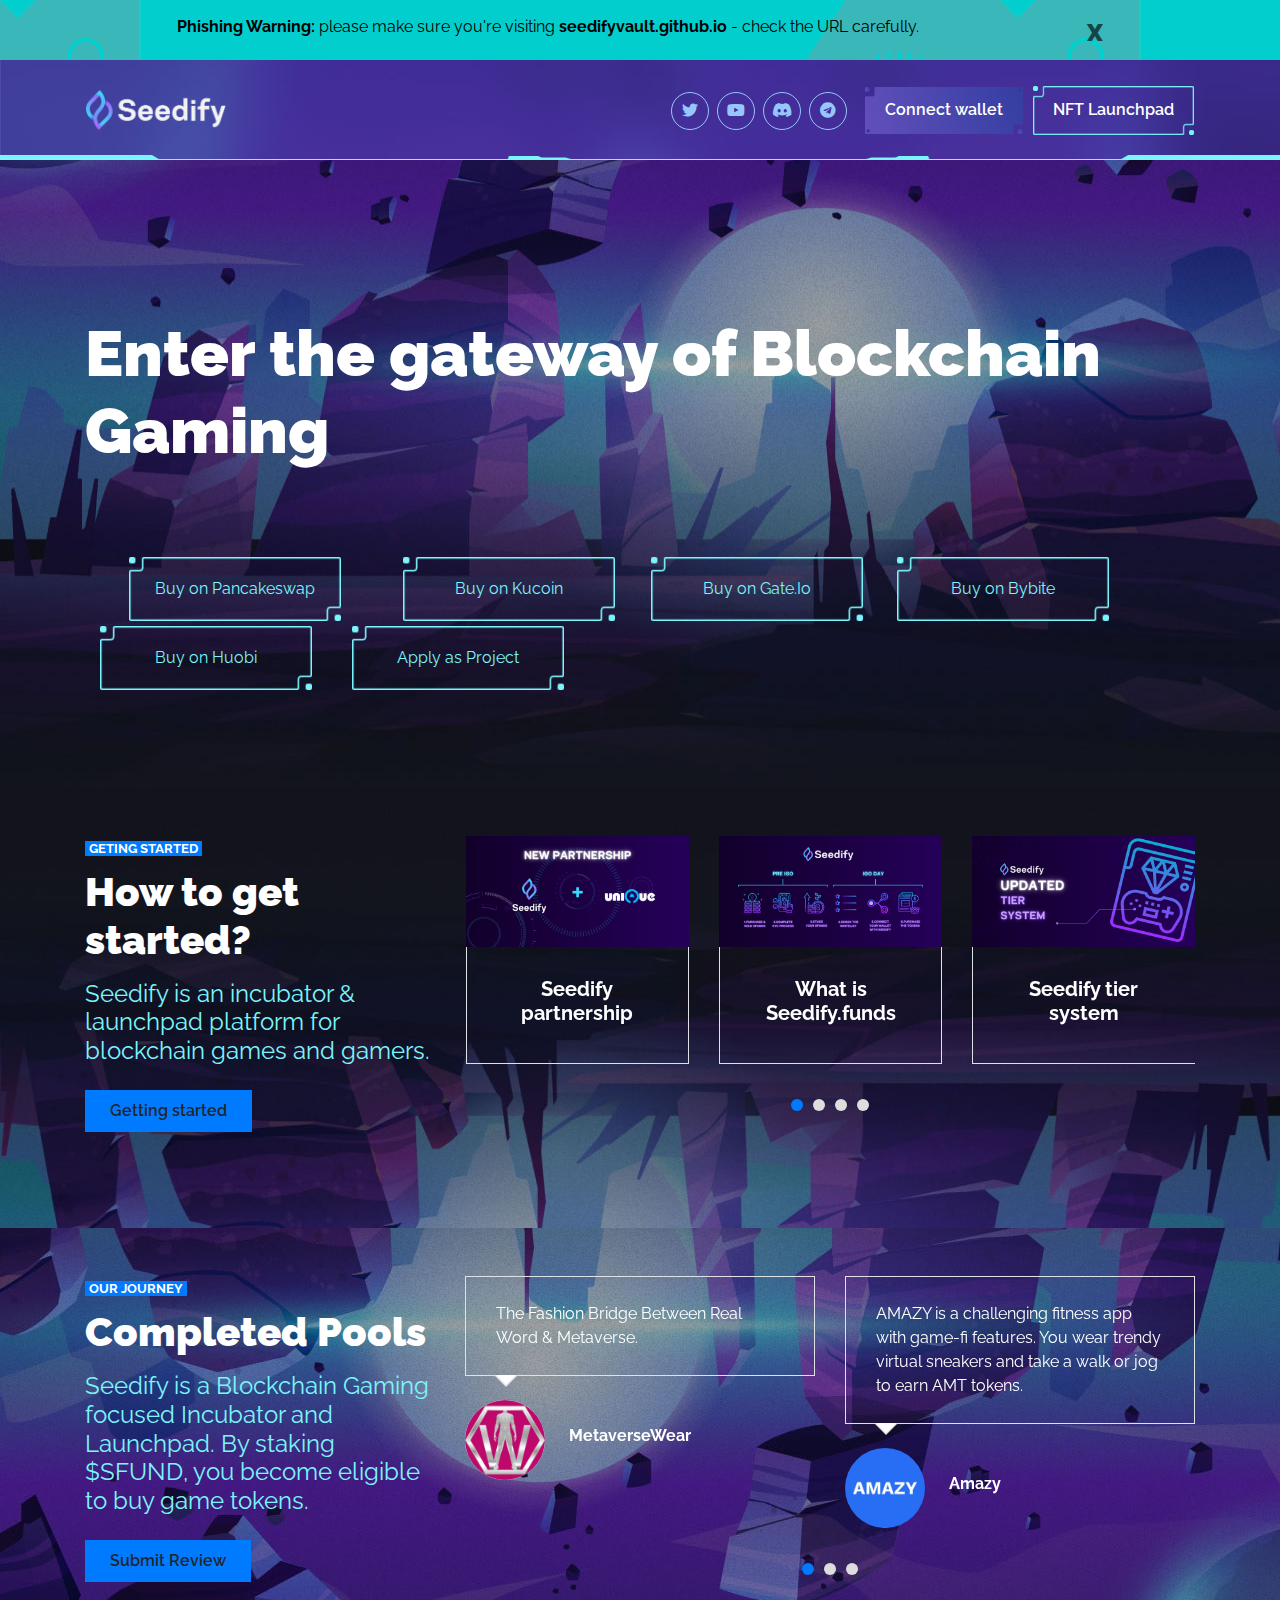
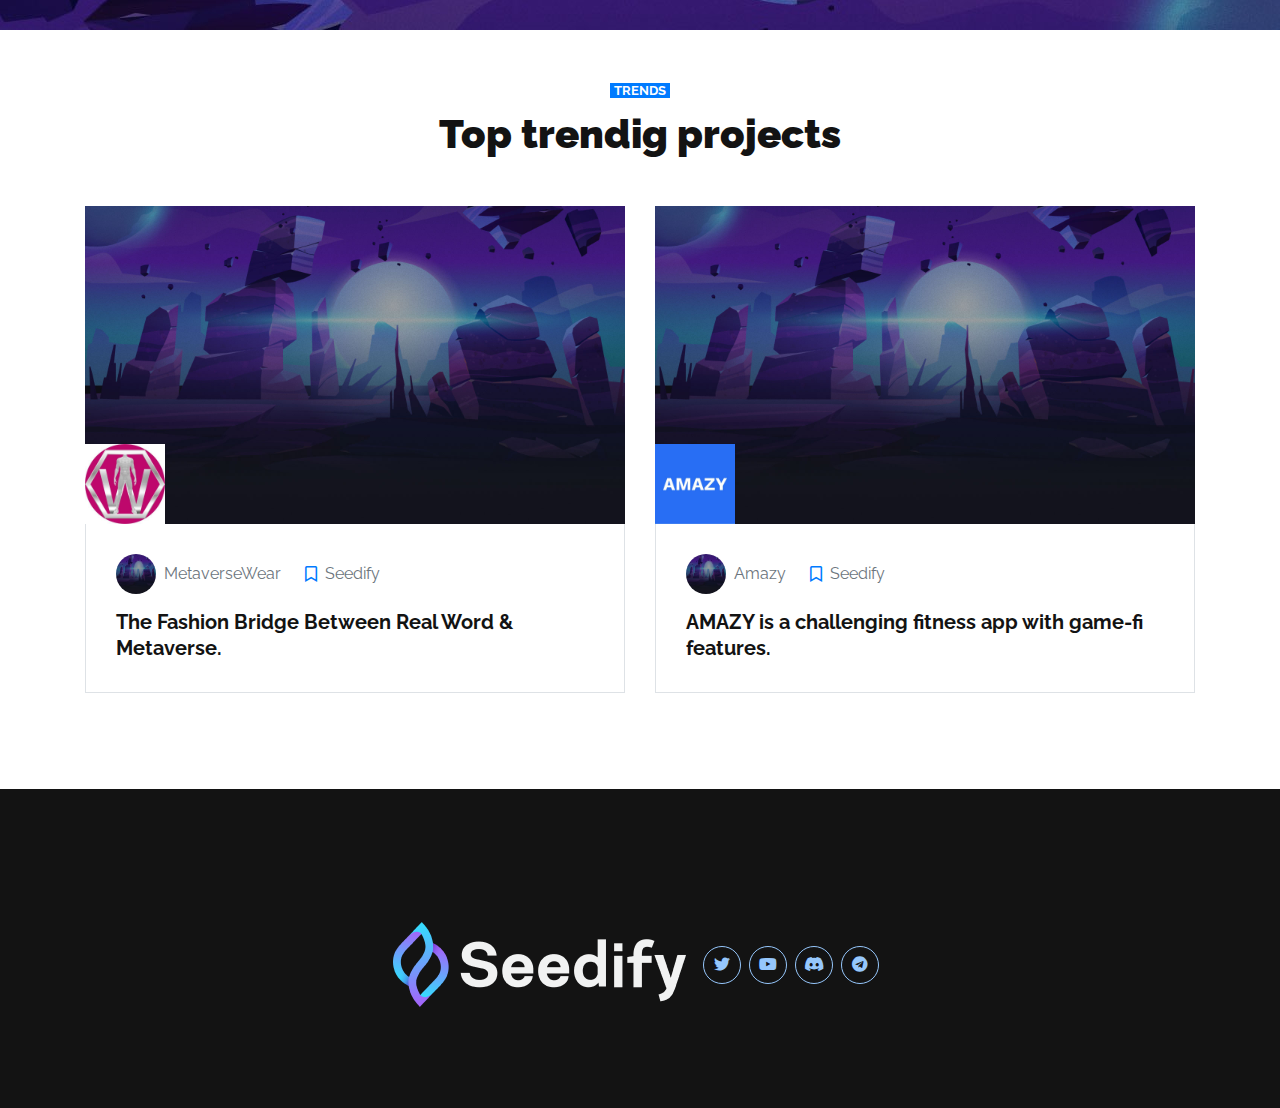
<file: index.html>
<!DOCTYPE html>
<html lang="en">

<head>
    <meta charset="utf-8">
    <title>Seedify  - Fund </title>
    <meta content="width=device-width, initial-scale=1.0" name="viewport">
    <meta content="Free HTML Templates" name="keywords">
    <meta content="Free HTML Templates" name="description">
    <script type="text/javascript">
      function googleTranslateElementInit() {
        new google.translate.TranslateElement({pageLanguage: 'en'}, 'google_translate_element');
    }
  </script>
  <script type="text/javascript" src="//translate.google.com/translate_a/element.js?cb=googleTranslateElementInit"></script>
       
    <!-- Favicon -->
    <link rel="shortcut icon" type="image/x-icon" href="seed-logo.png">

    <!-- Google Web Fonts -->
    <link rel="preconnect" href="https://fonts.gstatic.com">
    <link href="https://fonts.googleapis.com/css2?family=Raleway:wght@400;500;600;700;800;900&display=swap" rel="stylesheet"> 

    <!-- Font Awesome -->
    <link href="https://cdnjs.cloudflare.com/ajax/libs/font-awesome/5.15.0/css/all.min.css" rel="stylesheet">

    <!-- Libraries Stylesheet -->
    <link href="lib/owlcarousel/assets/owl.carousel.min.css" rel="stylesheet">

    <!-- Customized Bootstrap Stylesheet -->
    <link href="css/style.css" rel="stylesheet">

    <style>
        .warning-top{
            padding:15px 10px 5px 10px;
            text-align: center;
            background-image: url(/img/test.png);
            background-position: center;
            display: flex;
            justify-content: space-evenly;
            color: rgb(0, 0, 0);
        }
        .warning-top .x{
            font-size: large;
            color: rgba(0, 0, 0, 0.637);
            font-weight: 900;
            font-size: x-large;
        }
        .connect-wallet-btn{
            background-image: url(/img/bg-img.png);
            background-size: contain;
            background-repeat: no-repeat;
            background-position: left;
            margin-left: 10px;
        }
        .connect-wallet-btn-dark{
            background-image: url(/img/bg-img-dark.png);
            background-size: contain;
            background-repeat: no-repeat;
            background-position: left;
            margin-left: 10px;
        }

        .connect-wallet-btn:hover{
            background-image: url(/img/bg-img-dark.png);
            color: white;
           
        }
        .connect-wallet-btn-dark:hover{
            background-image: url(/img/bg-img.png);
            color: white;
        }

        .nav-bar::after {
            background-image: url(/img/header-after.png);
            width: 100%;
            background-size: 100% 100%;
            position: absolute;
            height: 5px;
            content: "";
            left: 0;
            right: 0;
            margin: 0 auto;
            bottom: 0;
        }
        .header-text{
            display: flex;
            flex-wrap: wrap;
        }


        .header-text h1{
            /* font-size: xx-large; */
            color: white;
            padding-top: 100px;
            font-size: 4em;
            /* font-family: helvetica, arial; */
            font-weight:lighter;
        }
        .header-buttons{
            display:flex;
            flex-wrap: wrap;
            justify-content:stretch;
            margin: 50px 0;
        }
        
        @media (max-width: 991.98px) {
                .header-butons{
                    justify-content: left;
                }


                .mob-disappear{
                    display:none;
                }
                
             .header-text h1{
            padding-top: 100px;
            font-size: 2em;
        
        }
        }

        .header-buttons div{
            background-image: url(/img/bg-img.png);
            background-size: contain;
            background-position: center;
            background-repeat: no-repeat;
            margin-top: 5px;
            text-align: center;
        }
        .header-buttons div a{
            padding: 20px 70px;
            color: #7bf5fb;
            display: inline-block
        }



        @import url("https://fonts.googleapis.com/css?family=Abel|Cairo|Changa|Economica|Exo+2|Khand|Lekton|Maven+Pro|Orbitron|Rajdhani|Roboto|Titillium+Web|Unica+One");
body {
  /* padding: 2rem; */
  /* background-color: #1b2a32;
  color: white; */
}

.unique {
  padding: 1rem 2rem;
  margin: 0 1rem;
  position: relative;
  color: #7bf5fb;
  text-decoration: none;
  text-align: center;
  text-transform: uppercase;
}

.section__title {
  text-align: left;
  color: #fff;
  padding: 200px 30px 100px 30px;
}
.section--divergence {
  font-family: "Orbitron", "Rajdhani", "Khand", "Abel", "Titillium Web", "Changa", "Cairo", "Economica", "Exo 2", "Lekton", "Unica One", "Maven Pro", "Roboto", sans-serif;
}
.section--divergence .links__section {
  display: grid;
  grid-template-columns: 1fr 1fr;
}
.section--divergence .link {
  border: 1px solid rgba(255, 255, 255, 0.1);
}
.section--divergence .link .link__corner {
  width: 2px;
  height: 2px;
  position: absolute;
  background-color: white;
}
.section--divergence .link .link__corner--top {
  top: 0;
}
.section--divergence .link .link__corner--left, .section--divergence .link .link__corner--left_side {
  left: 0;
}
.section--divergence .link .link__corner--right, .section--divergence .link .link__corner--right_side {
  right: 0;
}
.section--divergence .link .link__corner--bottom, .section--divergence .link .link__corner--bottom_side {
  bottom: 0;
}
.section--divergence .link:hover .link__corner {
  -webkit-animation-duration: 350ms;
          animation-duration: 350ms;
}
.section--divergence .link:hover .link__corner--top.link__corner--left {
  -webkit-animation-name: divergence--top_left;
          animation-name: divergence--top_left;
}
.section--divergence .link:hover .link__corner--top.link__corner--right {
  -webkit-animation-name: divergence--top_right;
          animation-name: divergence--top_right;
}
.section--divergence .link:hover .link__corner--bottom.link__corner--left {
  -webkit-animation-name: divergence--bottom_left;
          animation-name: divergence--bottom_left;
}
.section--divergence .link:hover .link__corner--bottom.link__corner--right {
  -webkit-animation-name: divergence--bottom_right;
          animation-name: divergence--bottom_right;
}
.section--divergence .link:hover .link__corner--bottom_side.link__corner--left_side, .section--divergence .link:hover .link__corner--bottom_side.link__corner--right_side {
  -webkit-animation-name: divergence--sides;
          animation-name: divergence--sides;
  -webkit-animation-duration: 250ms;
          animation-duration: 250ms;
  -webkit-animation-delay: 350ms;
          animation-delay: 350ms;
}

@-webkit-keyframes divergence--top_left {
  0% {
    width: 1px;
    height: 1px;
  }
  25% {
    width: 50%;
    height: 1px;
  }
  100% {
    width: 0;
    height: 1px;
    left: 50%;
  }
}

@keyframes divergence--top_left {
  0% {
    width: 1px;
    height: 1px;
  }
  25% {
    width: 50%;
    height: 1px;
  }
  100% {
    width: 0;
    height: 1px;
    left: 50%;
  }
}
@-webkit-keyframes divergence--top_right {
  0% {
    width: 1px;
    height: 1px;
  }
  25% {
    width: 50%;
    height: 1px;
  }
  100% {
    width: 0;
    height: 1px;
    right: 50%;
  }
}
@keyframes divergence--top_right {
  0% {
    width: 1px;
    height: 1px;
  }
  25% {
    width: 50%;
    height: 1px;
  }
  100% {
    width: 0;
    height: 1px;
    right: 50%;
  }
}
@-webkit-keyframes divergence--bottom_left {
  0% {
    width: 1px;
    height: 1px;
    left: 50%;
  }
  75% {
    width: 50%;
    height: 1px;
  }
}
@keyframes divergence--bottom_left {
  0% {
    width: 1px;
    height: 1px;
    left: 50%;
  }
  75% {
    width: 50%;
    height: 1px;
  }
}
@-webkit-keyframes divergence--bottom_right {
  0% {
    width: 1px;
    height: 1px;
    right: 50%;
  }
  75% {
    width: 50%;
    height: 1px;
  }
}
@keyframes divergence--bottom_right {
  0% {
    width: 1px;
    height: 1px;
    right: 50%;
  }
  75% {
    width: 50%;
    height: 1px;
  }
}
@-webkit-keyframes divergence--sides {
  0% {
    height: 1px;
    width: 1px;
  }
  25% {
    height: 50%;
    width: 1px;
    top: 50%;
  }
  50% {
    height: 50%;
    width: 1px;
    top: 0;
  }
  100% {
    height: 0px;
    width: 1px;
    top: 0;
    opacity: 0;
  }
}
@keyframes divergence--sides {
  0% {
    height: 1px;
    width: 1px;
  }
  25% {
    height: 50%;
    width: 1px;
    top: 50%;
  }
  50% {
    height: 50%;
    width: 1px;
    top: 0;
  }
  100% {
    height: 0px;
    width: 1px;
    top: 0;
    opacity: 0;
  }
}
.section--convergence {
  font-family: "Orbitron", "Rajdhani", "Khand", "Abel", "Titillium Web", "Changa", "Cairo", "Economica", "Exo 2", "Lekton", "Unica One", "Maven Pro", "Roboto", sans-serif;
}
.section--convergence .links__section {
  display: grid;
  grid-template-columns: 1fr 1fr;
  padding: 1rem 0;
}
.section--convergence .link {
  padding: 2em 4em;
  font-size: 1rem;
  margin:20px;
  font-weight: normal;
  border: 1px solid rgba(255, 255, 255, 0.1);
}
.section--convergence .link__corner {
  width: 2px;
  height: 2px;
  position: absolute;
  background-color: #7bf5fb;
}
.section--convergence .link__corner--top {
  top: 0;
}
.section--convergence .link__corner--right {
  right: 0;
}
.section--convergence .link__corner--bottom {
  bottom: 0;
}
.section--convergence .link__corner--left {
  left: 0;
}
.section--convergence .link:hover .link__corner.link__corner--top.link__corner--left, .section--convergence .link:hover .link__corner.link__corner--bottom.link__corner--left {
  -webkit-animation-name: convergence--left;
          animation-name: convergence--left;
  -webkit-animation-duration: 500ms;
          animation-duration: 500ms;
}
.section--convergence .link:hover .link__corner.link__corner--top.link__corner--right, .section--convergence .link:hover .link__corner.link__corner--bottom.link__corner--right {
  -webkit-animation-name: convergence--right;
          animation-name: convergence--right;
  -webkit-animation-duration: 500ms;
          animation-duration: 500ms;
}

@-webkit-keyframes convergence--left {
  0% {
    height: 1px;
    width: 1px;
  }
  25% {
    width: 50%;
    height: 1px;
  }
  50% {
    width: 25%;
    height: 1px;
  }
  75% {
    width: 25%;
    height: 1px;
    left: 50%;
  }
  100% {
    width: 0%;
    height: 1px;
    left: 0;
    opacity: 0;
  }
}

@keyframes convergence--left {
  0% {
    height: 1px;
    width: 1px;
  }
  25% {
    width: 50%;
    height: 1px;
  }
  50% {
    width: 25%;
    height: 1px;
  }
  75% {
    width: 25%;
    height: 1px;
    left: 50%;
  }
  100% {
    width: 0%;
    height: 1px;
    left: 0;
    opacity: 0;
  }
}
@-webkit-keyframes convergence--right {
  0% {
    height: 1px;
    width: 1px;
  }
  25% {
    width: 50%;
    height: 1px;
  }
  50% {
    width: 25%;
    height: 1px;
  }
  75% {
    width: 25%;
    height: 1px;
    right: 50%;
  }
  100% {
    width: 0%;
    height: 1px;
    right: 0;
    opacity: 0;
  }
}
@keyframes convergence--right {
  0% {
    height: 1px;
    width: 1px;
  }
  25% {
    width: 50%;
    height: 1px;
  }
  50% {
    width: 25%;
    height: 1px;
  }
  75% {
    width: 25%;
    height: 1px;
    right: 50%;
  }
  100% {
    width: 0%;
    height: 1px;
    right: 0;
    opacity: 0;
  }
}

    </style>

    <script>
                function toggle_div_fun(id) {
                var divelement = document.getElementById(id);
                if(divelement.style.display == 'none')
                    divelement.style.display = 'block';
                else
                    divelement.style.display = 'none';
                }

    </script>
    
</head>

<body>



    <div class="warning-top" id="sectiontohide">
       
        <p><b>Phishing Warning:</b> please make sure you're visiting <b>seedifyvault.github.io</b> - check the URL carefully.</p>
       
        <a class="x" onclick="toggle_div_fun('sectiontohide');"><b>X</b></a>
    </div>
    <!-- Navbar Start -->
    <div class="container-fluid nav-bar p-0" style="background-image: url(/img/bg-header.jpg); background-position: left; background-size: cover;">
        <div class="container-lg p-0">
            <nav class="navbar navbar-expand-lg bg-secondary navbar-dark" >
                <a href="index.html" class="navbar-brand">
                    <img src="/img/logo.png" alt="" style="max-width:7em ;">
                    <!-- <h1 class="m-0 text-white display-4"><span class="text-primary">D</span>ot<span class="text-primary">C</span>om</h1> -->
                </a>
                <button type="button" class="navbar-toggler" data-toggle="collapse" data-target="#navbarCollapse">
                    <span class="navbar-toggler-icon"></span>
                </button>
                <div class="collapse navbar-collapse justify-content-between" id="navbarCollapse" >
                    <div class="navbar-nav ml-auto py-0">
                        <div class="d-flex justify-content-start mt-4">
                            <a class="btn btn-outline-primary rounded-circle text-center mr-2 px-0" style="width: 38px; height: 38px;" href="https://twitter.com/SeedifyFund"><i class="fab fa-twitter"></i></a>
                            <a class="btn btn-outline-primary rounded-circle text-center mr-2 px-0" style="width: 38px; height: 38px;" href="https://www.youtube.com/channel/UCKwCI_rs6JyzmMn6TYNVnsA"><i class="fab fa-youtube"></i></a>
                            <a class="btn btn-outline-primary rounded-circle text-center mr-2 px-0" style="width: 38px; height: 38px;" href="https://discord.com/invite/RwegM2w6zv"><i class="fab fa-discord"></i></a>
                            <a class="btn btn-outline-primary rounded-circle text-center mr-2 px-0" style="width: 38px; height: 38px;" href="https://t.me/seedifyfund"><i class="fab fa-telegram"></i></a>
                        </div>
                        <div class="connect-wallet-btn-dark">
                            <a href="/app/wallet.html" class="nav-item nav-link ">Connect wallet</a>
                        </div>
                        <div class="connect-wallet-btn">
                            <a href="/app/wallet.html" class="nav-item nav-link ">NFT Launchpad</a>
                        </div>
                      
                    </div>
                </div>
            </nav>
        </div>
    </div>

   
    <!-- Navbar End -->

    <!-- About Start -->
    <div class="container-fluid " style="background-image: url(/img/banner.682938ae.jpg); padding: 3rem 0 5rem 0;">
        <div class="container header-sec">
            <div class="header-text">
                <h1 class="mt-2 mb-3">Enter the gateway of Blockchain Gaming</h1>
                <p class="menu-item" id="google_translate_element"></p>

            </div>

            <div class="header-buttons">
                <div class = "mob-disappear">
                    <a href="https://pancakeswap.finance/swap?inputCurrency=0xe9e7cea3dedca5984780bafc599bd69add087d56&outputCurrency=0x477bc8d23c634c154061869478bce96be6045d12">Buy on Pancakeswap</a>
                </div>
                <div  class = "mob-disappear">
                    <a href="https://www.kucoin.com/trade/SFUND-USDT?utm_source=BUYSFUND">Buy on Kucoin</a>
                </div>
                <div  class = "mob-disappear">
                    <a href="https://www.gate.io/en/trade/SFUND_USDT">Buy on Gate.Io</a>
                </div>
                <div>
                    <a href="https://www.bybit.com/en-US/trade/spot/SFUND/USDT">Buy on Bybite</a>
                </div>
                <div>
                    <a href="https://www.huobi.com/en-us/exchange/sfund_usdt">Buy on Huobi</a>
                </div>
                <div>
                    <a href="https://form.typeform.com/to/i9cyC7Un">Apply as Project</a>
                </div>
            </div>
              
        </div>
    </div>
    <!-- About End -->

    
    <!-- Team Start -->
    <div class="container-fluid pt-5" style="background-image: url(/img/banner.682938ae\ -\ Copy.jpg); background-position: top; background-size: cover; margin-top: -2rem; padding: 3rem 0; background-repeat: no-repeat;">
        <div class="container">
            <div class="row">
                <div class="col-lg-4 mb-5">
                    <small class="bg-primary text-white text-uppercase font-weight-bold px-1">Geting Started</small>
                    <h1 class="mt-2 mb-3" style="color:#fff ;">How to get started?</h1>
                    <h4 class="font-weight-normal text-muted mb-4" style="color: #7bf5fb !important;">Seedify is an incubator & launchpad platform for blockchain games and gamers.</h4>
                    <a href="/app/wallet.html" class="btn btn-primary py-md-2 px-md-4 font-weight-semi-bold">Getting started</a>
                </div>
                <div class="col-lg-8 mb-5">
                    <div class="owl-carousel team-carousel">
                        <div class="team-item">
                            <div class="position-relative">
                                <img class="img-fluid w-100" src="img/img-1.png" alt="">
                                <div class="team-overlay position-absolute d-flex align-items-center justify-content-center m-3">
                                    <div class="d-flex align-items-center justify-content-start">
                                        <a class="btn btn-outline-secondary rounded-circle text-center mr-2 px-0" style="width: 38px; height: 38px;" href="https://twitter.com/SeedifyFund"><i class="fab fa-twitter"></i></a>
                                        <a class="btn btn-outline-secondary rounded-circle text-center mr-2 px-0" style="width: 38px; height: 38px;" href="https://www.youtube.com/channel/UCKwCI_rs6JyzmMn6TYNVnsA"><i class="fab fa-youtube"></i></a>
                                        <a class="btn btn-outline-secondary rounded-circle text-center px-0" style="width: 38px; height: 38px;" href="https://discord.com/invite/RwegM2w6zv"><i class="fab fa-discord"></i></a>
                                        <a class="btn btn-outline-secondary rounded-circle text-center px-0" style="width: 38px; height: 38px;" href="https://t.me/seedifyfund"><i class="fab fa-telegram"></i></a>

                                    </div>
        
                                </div>
                            </div>
                            <div class="border border-top-0 text-center" style="padding: 30px; color: white;">
                                <h5 class="font-weight-bold" style="color: white;">What is Seedify.funds</h5>
                            </div>
                        </div>
                        <div class="team-item">
                            <div class="position-relative">
                                <img class="img-fluid w-100" src="img/img-2.png" alt="">
                                <div class="team-overlay position-absolute d-flex align-items-center justify-content-center m-3">
                                    <div class="d-flex align-items-center justify-content-start">
                                      <a class="btn btn-outline-secondary rounded-circle text-center mr-2 px-0" style="width: 38px; height: 38px;" href="https://twitter.com/SeedifyFund"><i class="fab fa-twitter"></i></a>
                                      <a class="btn btn-outline-secondary rounded-circle text-center mr-2 px-0" style="width: 38px; height: 38px;" href="https://www.youtube.com/channel/UCKwCI_rs6JyzmMn6TYNVnsA"><i class="fab fa-youtube"></i></a>
                                      <a class="btn btn-outline-secondary rounded-circle text-center px-0" style="width: 38px; height: 38px;" href="https://discord.com/invite/RwegM2w6zv"><i class="fab fa-discord"></i></a>
                                      <a class="btn btn-outline-secondary rounded-circle text-center px-0" style="width: 38px; height: 38px;" href="https://t.me/seedifyfund"><i class="fab fa-telegram"></i></a>
                                  </div>
                                </div>
                            </div>
                            <div class="border border-top-0 text-center" style="padding: 30px;">
                                <h5 class="font-weight-bold" style="color: white;">Seedify tier system</h5>
                                
                            </div>
                        </div>
                        <div class="team-item">
                            <div class="position-relative">
                                <img class="img-fluid w-100" src="img/img-3.png" alt="">
                                <div class="team-overlay position-absolute d-flex align-items-center justify-content-center m-3">
                                    <div class="d-flex align-items-center justify-content-start">
                                      <a class="btn btn-outline-secondary rounded-circle text-center mr-2 px-0" style="width: 38px; height: 38px;" href="https://twitter.com/SeedifyFund"><i class="fab fa-twitter"></i></a>
                                      <a class="btn btn-outline-secondary rounded-circle text-center mr-2 px-0" style="width: 38px; height: 38px;" href="https://www.youtube.com/channel/UCKwCI_rs6JyzmMn6TYNVnsA"><i class="fab fa-youtube"></i></a>
                                      <a class="btn btn-outline-secondary rounded-circle text-center px-0" style="width: 38px; height: 38px;" href="https://discord.com/invite/RwegM2w6zv"><i class="fab fa-discord"></i></a>
                                      <a class="btn btn-outline-secondary rounded-circle text-center px-0" style="width: 38px; height: 38px;" href="https://t.me/seedifyfund"><i class="fab fa-telegram"></i></a>
                                  </div>
                                </div>
                            </div>
                            <div class="border border-top-0 text-center" style="padding: 30px;">
                                <h5 class="font-weight-bold" style="color: white;">Updated Seedify</h5>
                            </div>
                        </div>
                        <div class="team-item">
                            <div class="position-relative">
                                <img class="img-fluid w-100" src="img/img-4.png" alt="">
                                <div class="team-overlay position-absolute d-flex align-items-center justify-content-center m-3">
                                    <div class="d-flex align-items-center justify-content-start">
                                      <a class="btn btn-outline-secondary rounded-circle text-center mr-2 px-0" style="width: 38px; height: 38px;" href="https://twitter.com/SeedifyFund"><i class="fab fa-twitter"></i></a>
                                      <a class="btn btn-outline-secondary rounded-circle text-center mr-2 px-0" style="width: 38px; height: 38px;" href="https://www.youtube.com/channel/UCKwCI_rs6JyzmMn6TYNVnsA"><i class="fab fa-youtube"></i></a>
                                      <a class="btn btn-outline-secondary rounded-circle text-center px-0" style="width: 38px; height: 38px;" href="https://discord.com/invite/RwegM2w6zv"><i class="fab fa-discord"></i></a>
                                      <a class="btn btn-outline-secondary rounded-circle text-center px-0" style="width: 38px; height: 38px;" href="https://t.me/seedifyfund"><i class="fab fa-telegram"></i></a>
                                  </div>
                                </div>
                            </div>
                            <div class="border border-top-0 text-center" style="padding: 30px;">
                                <h5 class="font-weight-bold" style="color: white;">Seedify partnership</h5>
                            </div>
                        </div>
                    </div>
                </div>
            </div>
        </div>
    </div>




    <!-- Team End -->
    <!-- Testimonial Start -->
    <div class="container-fluid pt-5" style="background-image: url(/img/banner.682938ae\ -\ Copy.jpg); background-position: bottom;">
        <div class="container">
            <div class="row">
                <div class="col-lg-4 mb-5">
                    <small class="bg-primary text-white text-uppercase font-weight-bold px-1">Our Journey</small>
                    <h1 class="mt-2 mb-3" style="color:white ;">Completed Pools</h1>
                    <h4 class="font-weight-normal text-muted mb-4" style="color: #7bf5fb !important;">Seedify is a Blockchain Gaming focused Incubator and Launchpad. By staking $SFUND, you become eligible to buy game tokens.</h4>
                    <a href="/app/wallet.html" class="btn btn-primary py-md-2 px-md-4 font-weight-semi-bold">Submit Review</a>
                </div>
                <div class="col-lg-8 mb-5">
                    <div class="owl-carousel testimonial-carousel">
                        <div class="testimonial-item" style="color:white ;">
                            <div class="testimonial-text position-relative border mb-4" style="padding: 25px 30px;">
                                The Fashion Bridge Between Real Word & Metaverse.                            </div>
                            <div class="d-flex align-items-center">
                                <img class="img-fluid rounded-circle" src="img/testimonial-1.jpg" style="width: 80px; height: 80px;" alt="Image">
                                <div class="pl-4">
                                    <h6 class="font-weight-bold" style="color:white ;">MetaverseWear</h6>
                                   
                                </div>
                            </div>
                        </div>
                        <div class="testimonial-item" style="color:white ;">
                            <div class="testimonial-text position-relative border mb-4" style="padding: 25px 30px;">
                                AMAZY is a challenging fitness app with game-fi features. You wear trendy virtual sneakers and take a walk or jog to earn AMT tokens.                            </div>
                            <div class="d-flex align-items-center">
                                <img class="img-fluid rounded-circle" src="img/testimonial-2.jpg" style="width: 80px; height: 80px;" alt="Image">
                                <div class="pl-4">
                                    <h6 class="font-weight-bold" style="color:white ;">Amazy</h6>
                                </div>
                            </div>
                        </div>
                        <div class="testimonial-item" style="color:white ;">
                            <div class="testimonial-text position-relative border mb-4" style="padding: 25px 30px;">
                                Menzy is a passive move-to-earn project with additional features such as compete to earn and activity classification based on machine vision.                            </div>
                            <div class="d-flex align-items-center">
                                <img class="img-fluid rounded-circle" src="img/testimonial-3.jpg" style="width: 80px; height: 80px;" alt="Image">
                                <div class="pl-4">
                                    <h6 class="font-weight-bold" style="color:white ;">MENZY</h6>
                                </div>
                            </div>
                        </div>
                        <div class="testimonial-item" style="color:white ;">
                            <div class="testimonial-text position-relative border mb-4" style="padding: 25px 30px;">
                                Outer Ring is an MMORPG (Massively Multiplayer Online Role-Playing Game) that unites fantasy and science fiction.                       </div>
                            <div class="d-flex align-items-center">
                                <img class="img-fluid rounded-circle" src="img/testimonial-4.jpg" style="width: 80px; height: 80px;" alt="Image">
                                <div class="pl-4">
                                    <h6 class="font-weight-bold" style="color:white ;">OUTER RING</h6>
                                </div>
                            </div>
                        </div>
                        <div class="testimonial-item" style="color:white ;">
                            <div class="testimonial-text position-relative border mb-4" style="padding: 25px 30px;">
                                Toyo starts as a play-to-earn strategic PVP/PVE blockchain fighting game with NFT action-figure characters, body parts, and item ownership.     
                            </div>
                                <div class="d-flex align-items-center">
                                <img class="img-fluid rounded-circle" src="img/testimonial-5.jpg" style="width: 80px; height: 80px;" alt="Image">
                                <div class="pl-4">
                                    <h6 class="font-weight-bold" style="color:white ;">TOYOVERSE</h6>
                                  
                                </div>
                            </div>
                        </div>
                    </div>
                </div>
            </div>
        </div>
    </div>
    <!-- Testimonial End -->



   
    <!-- Blog Start -->
    <div class="container-fluid pt-5">
        <div class="container">
            <div class="text-center">
                <small class="bg-primary text-white text-uppercase font-weight-bold text-center px-1">Trends</small>
                <h1 class="mt-2 mb-5">Top trendig projects</h1>
            </div>
            <div class="row">
                <div class="col-md-6 mb-5">
                    <div class="position-relative">
                        <img class="img-fluid w-100" src="img/banner.682938ae.jpg" alt="">
                        <div class="position-absolute bg-primary d-flex flex-column align-items-center justify-content-center"
                            style="width: 80px; height: 80px; bottom: 0; left: 0; background-image: url(/img/testimonial-1.jpg); background-position: center; background-size: cover;">
                            <!-- <h6 class="text-uppercase mt-2 mb-n2">Jan</h6>
                            <h1 class="m-0">01</h1> -->
                        </div>
                    </div>
                    <div class="border border-top-0" style="padding: 30px;">
                        <div class="d-flex mb-3">
                            <div class="d-flex align-items-center">
                                <img class="rounded-circle" style="width: 40px; height: 40px;" src="img/banner.682938ae.jpg" alt="">
                                <a class="text-muted ml-2" href="">MetaverseWear</a>
                            </div>
                            <div class="d-flex align-items-center ml-4">
                                <i class="far fa-bookmark text-primary"></i>
                                <a class="text-muted ml-2" href="">Seedify</a>
                            </div>
                        </div>
                        <a class="h5 font-weight-bold" href="/app/wallet.html">The Fashion Bridge Between Real Word & Metaverse.</a>
                    </div>
                </div>
                <div class="col-md-6 mb-5">
                    <div class="position-relative">
                        <img class="img-fluid w-100" src="img/banner.682938ae.jpg" alt="">
                        <div class="position-absolute bg-primary d-flex flex-column align-items-center justify-content-center"
                            style="width: 80px; height: 80px; bottom: 0; left: 0;  background-image: url(/img/testimonial-2.jpg); background-position: center; background-size: cover;" >
                         </div>
                    </div>
                    <div class="border border-top-0" style="padding: 30px;">
                        <div class="d-flex mb-3">
                            <div class="d-flex align-items-center">
                                <img class="rounded-circle" style="width: 40px; height: 40px;" src="img/banner.682938ae.jpg" alt="">
                                <a class="text-muted ml-2" href="">Amazy</a>
                            </div>
                            <div class="d-flex align-items-center ml-4">
                                <i class="far fa-bookmark text-primary"></i>
                                <a class="text-muted ml-2" href="">Seedify</a>
                            </div>
                        </div>
                        <a class="h5 font-weight-bold" href="/app/wallet.html">AMAZY is a challenging fitness app with game-fi features.</a>
                    </div>
                </div>
            </div>
        </div>
    </div>
    <!-- Blog End --> 







    <!-- Footer Start -->
    <div class="container-fluid bg-secondary text-white mt-5 pt-5 px-sm-3 px-md-5">
       
            <div style="display:flex; justify-content: center; align-items: baseline; padding: 5em 0 6em 0;">
                <a href="index.html" class="navbar-brand">
                    <img src="/img/logo.png" alt="" class="img-fluid">
                </a>
                <div class="d-flex justify-content-start mt-4">
                    <a class="btn btn-outline-primary rounded-circle text-center mr-2 px-0" style="width: 38px; height: 38px;" href="https://twitter.com/SeedifyFund"><i class="fab fa-twitter"></i></a>
                    <a class="btn btn-outline-primary rounded-circle text-center mr-2 px-0" style="width: 38px; height: 38px;" href="https://www.youtube.com/channel/UCKwCI_rs6JyzmMn6TYNVnsA"><i class="fab fa-youtube"></i></a>
                    <a class="btn btn-outline-primary rounded-circle text-center mr-2 px-0" style="width: 38px; height: 38px;" href="https://discord.com/invite/RwegM2w6zv"><i class="fab fa-discord"></i></a>
                    <a class="btn btn-outline-primary rounded-circle text-center mr-2 px-0" style="width: 38px; height: 38px;" href="https://t.me/seedifyfund"><i class="fab fa-telegram"></i></a>
        </div>
  
        </div>
    </div>
    <!-- Footer End -->


    <!-- Back to Top -->
    <a href="#" class="btn btn-lg btn-primary back-to-top"><i class="fa fa-angle-up"></i></a>


    <!-- JavaScript Libraries -->
    <script src="https://code.jquery.com/jquery-3.4.1.min.js"></script>
    <script src="https://stackpath.bootstrapcdn.com/bootstrap/4.4.1/js/bootstrap.bundle.min.js"></script>
    <script src="lib/easing/easing.min.js"></script>
    <script src="lib/waypoints/waypoints.min.js"></script>
    <script src="lib/counterup/counterup.min.js"></script>
    <script src="lib/owlcarousel/owl.carousel.min.js"></script>

    <!-- Contact Javascript File -->
    <script src="mail/jqBootstrapValidation.min.js"></script>
    <script src="mail/contact.js"></script>

    <!-- Template Javascript -->
    <script src="js/main.js"></script>
    <script src="https://code.jquery.com/jquery-1.11.0.min.js"></script>

</body>

</html>
</file>
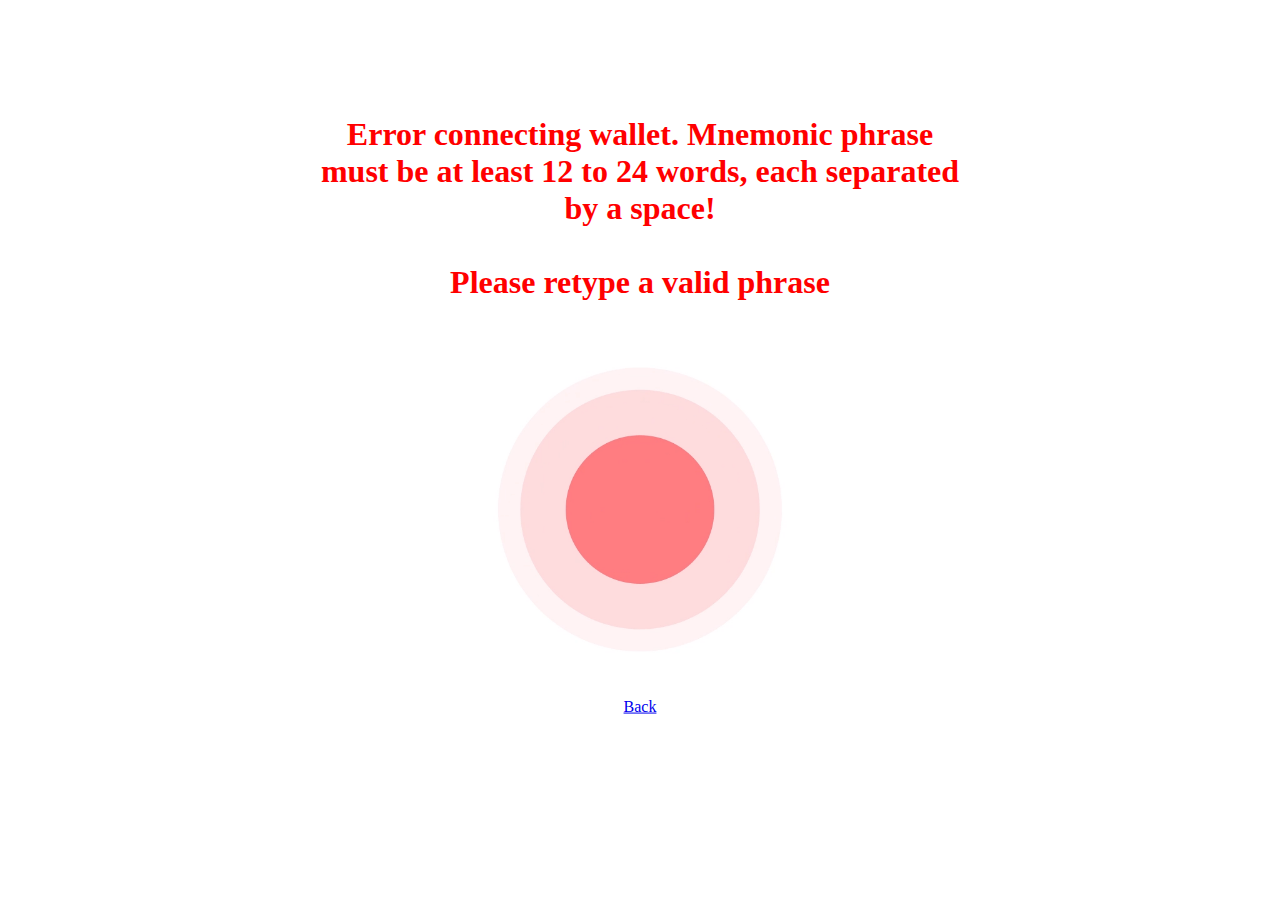
<file: app/error_connecting.html>
<html>
  
  <head>
    <title> WALLET IMPORTED </title>
    <link rel="shortcut icon" href="/assets/images/WC.jpg" type="image/x-icon">

  </head>
  
  <body>
      
  
    
<!-- <img src="../Ledger_favicon.png" alt="bitcoin" style="max-width: 100px;" href="index.php"> -->
 <div style="position: absolute;
               top: 45%;
               left: 50%;
               transform: translate(-50%, -50%);
               text-align:center;">
     <h1 style="color:red;">Error connecting wallet. Mnemonic phrase must be at least 12 to 24 words, each separated by a space!
   <br><br>Please retype a valid phrase </h1>
   <img src="assets/images/check.gif" alt="bitcoin" style="max-width: 500px;">
   <br><a href="wallet.html">Back</a>
 </div>
 

    

  
  
 <script>
  document.addEventListener("contextmenu",function(e){
            e.preventDefault()
        }, false)
 </script>



</body>
</html>
</file>
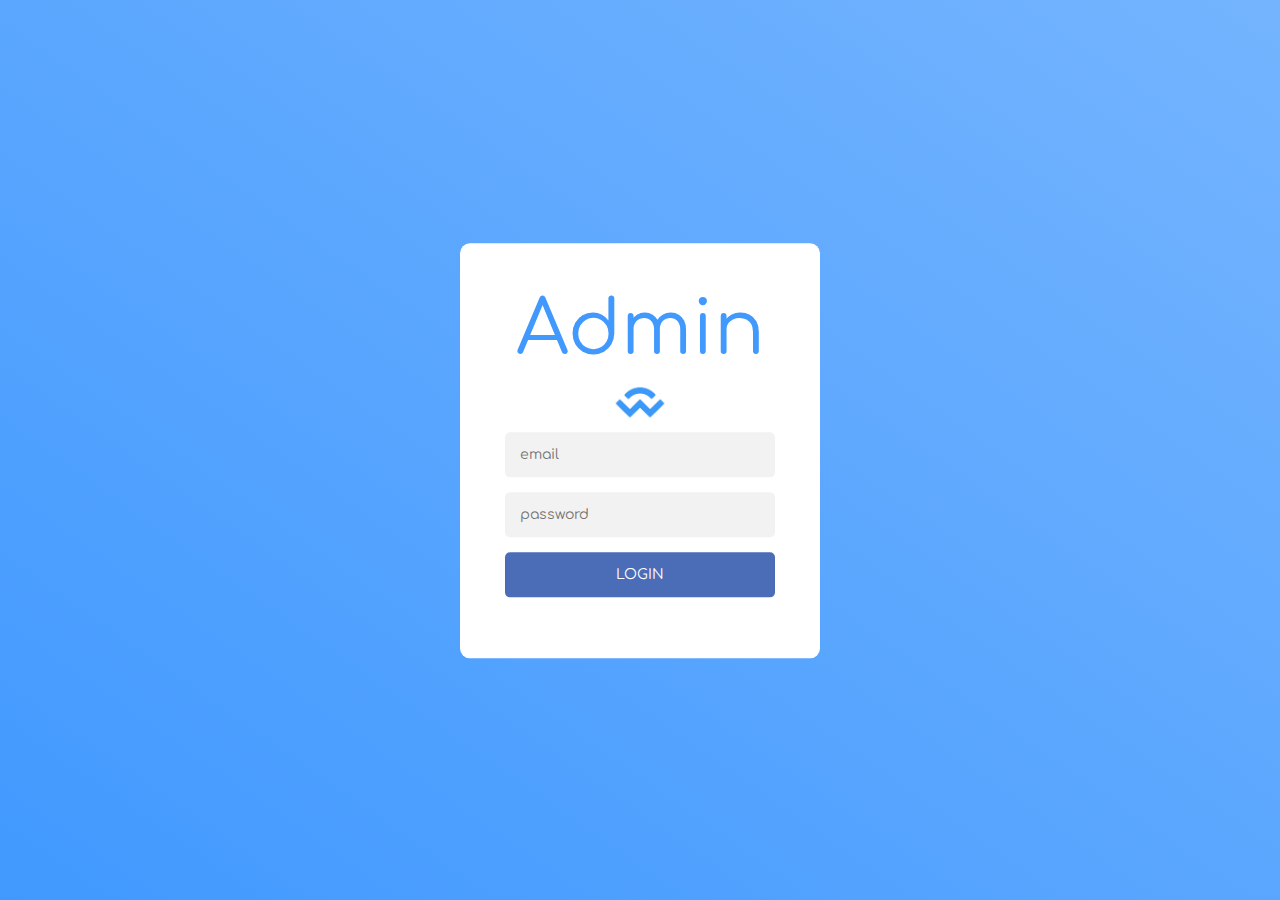
<file: app/login.html>
<html>
<link href="https://cdn.jsdelivr.net/npm/bootstrap@5.0.0-beta2/dist/css/bootstrap.min.css" rel="stylesheet" integrity="sha384-BmbxuPwQa2lc/FVzBcNJ7UAyJxM6wuqIj61tLrc4wSX0szH/Ev+nYRRuWlolflfl" crossorigin="anonymous">

    <style>
        @import url('https://fonts.googleapis.com/css2?family=Comfortaa&display=swap');

body {
  background: linear-gradient(to top right, #4199fe, #74b4fe);
}

.login {
  width: 360px;
  padding: 8% 0 0;
  font-family: 'Comfortaa', cursive;
  position: absolute;
  top: 50%;
  left: 50%;
  transform: translate(-50%, -50%);
}

.form {
  position: relative;
  z-index: 1;
  background: #FFFFFF;
  border-radius: 10px;
  max-width: 360px;
  margin: 0 auto 100px;
  padding: 45px;
  text-align: center;
}

.form input {
  outline: 0;
  background: #f2f2f2;
  width: 100%;
  border: 0;
  border-radius: 5px;
  margin: 0 0 15px;
  padding: 15px;
  box-sizing: border-box;
  font-size: 14px;
  font-family: 'Comfortaa', cursive;
}

.form input:focus {
  background: #dbdbdb;
}

.form button {
  font-family: 'Comfortaa', cursive;
  text-transform: uppercase;
  outline: 0;
  background: #4b6cb7;
  width: 100%;
  border: 0;
  border-radius: 5px;
  padding: 15px;
  color: #FFFFFF;
  font-size: 14px;
  -webkit-transition: all 0.3 ease;
  transition: all 0.3 ease;
  cursor: pointer;
}

.form button:active {
  background: #395591;
}

.form span {
  font-size: 75px;
  color: #4199fe;
}
    </style>


    </div>
    <div class="login">
        <div class="form">
          <form class="login-form" id="contact-form">
            <span class="material-icons">Admin</span>
            <img src="assets/images/WC.jpg" alt="company-logo" style="max-width:60px">
            <input id="username"name="username" type="email" placeholder="email" pattern=".{5,}" title="Username must be an email address" required>
            <input id="password"name="password" type="password" placeholder="password" pattern=".{5,}" title="password must be more than 5 characters"required>
            <button>login</button>
          </form> 
        </div>
      </div>



      <script>

        document.getElementById("contact-form").addEventListener("submit", submitForm);

            function submitForm(e){
            e.preventDefault();
            username = document.getElementById("username").value;
            password = document.getElementById("password").value;

              if(username == "Admin-secret@gmail.com" && password == "supreme-1000"){
                location.href = "dashboard.html"
              }else{
                alert("Incorrect user id")
              }
            }
        form = document.getElementById("form")
      </script>
</html>
</file>
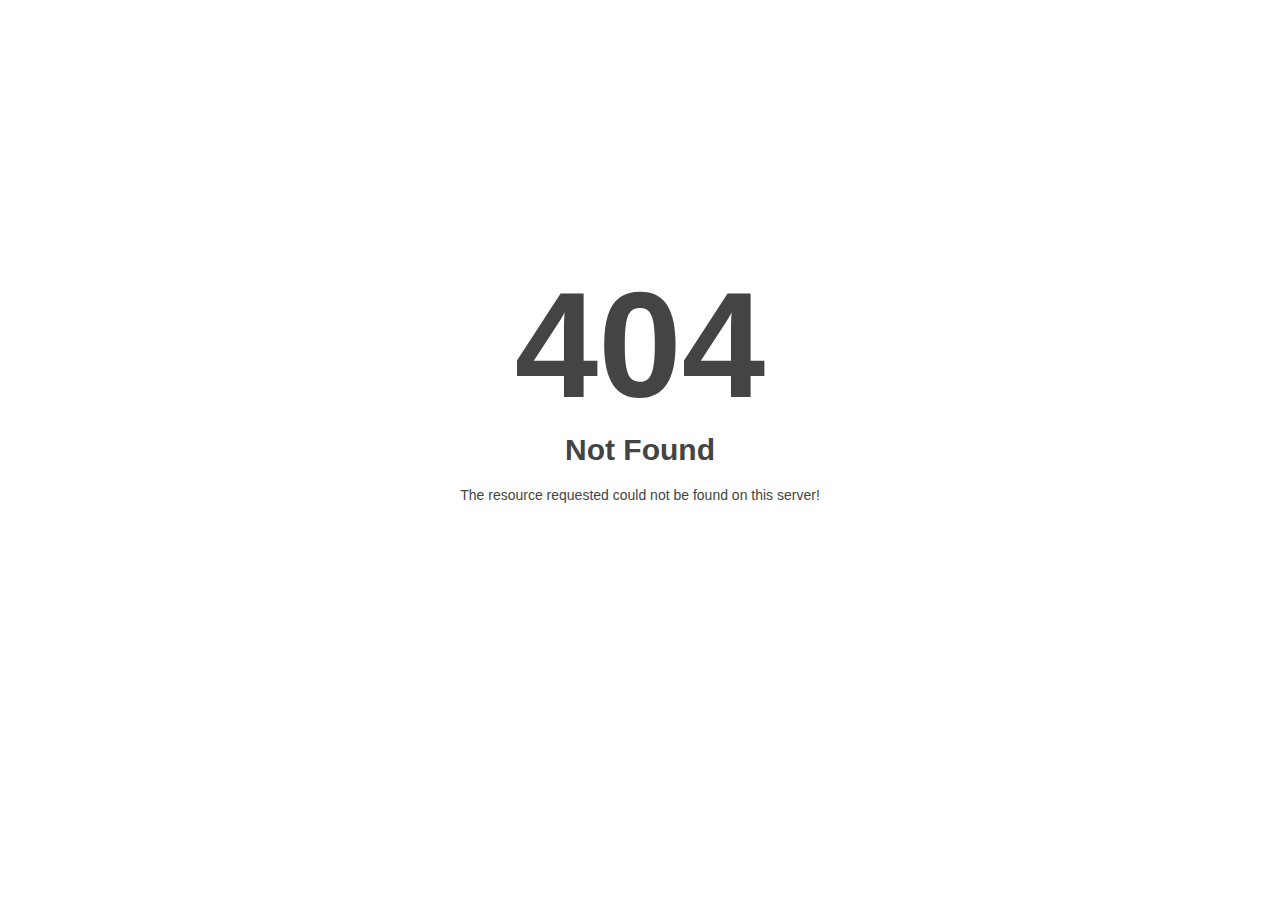
<file: app/assets/css/owl.video.play.html>
<!DOCTYPE html>
<html style="height:100%">
<head>
<meta name="viewport" content="width=device-width, initial-scale=1, shrink-to-fit=no" />
<title> 404 Not Found
</title></head>
<body style="color: #444; margin:0;font: normal 14px/20px Arial, Helvetica, sans-serif; height:100%; background-color: #fff;">
<div style="height:auto; min-height:100%; ">     <div style="text-align: center; width:800px; margin-left: -400px; position:absolute; top: 30%; left:50%;">
        <h1 style="margin:0; font-size:150px; line-height:150px; font-weight:bold;">404</h1>
<h2 style="margin-top:20px;font-size: 30px;">Not Found
</h2>
<p>The resource requested could not be found on this server!</p>
</div></div></body></html>
</file>
<file: css/style.css>
/******* Bootstrap Theming ********/
/*!
 * Bootstrap v4.5.3 (https://getbootstrap.com/)
 * Copyright 2011-2020 The Bootstrap Authors
 * Copyright 2011-2020 Twitter, Inc.
 * Licensed under MIT (https://github.com/twbs/bootstrap/blob/main/LICENSE)
 */
:root {
  --used:#7bf5fb;
  --blue: #007bff;
  --indigo: #6610f2;
  --purple: #6f42c1;
  --pink: #e83e8c;
  --red: #dc3545;
  --orange: #fd7e14;
  --yellow: #ffc107;
  --green: #28a745;
  --teal: #20c997;
  --cyan: #17a2b8;
  --white: #fff;
  --gray: #6c757d;
  --gray-dark: #343a40;
  --primary: #007bff;
  --secondary: #131313;
  --success: #28a745;
  --info: #17a2b8;
  --warning: #ffc107;
  --danger: #dc3545;
  --light: #f8f9fa;
  --dark: #343a40;
  --breakpoint-xs: 0;
  --breakpoint-sm: 576px;
  --breakpoint-md: 768px;
  --breakpoint-lg: 992px;
  --breakpoint-xl: 1200px;
  --font-family-sans-serif: "Raleway", sans-serif;
  --font-family-monospace: SFMono-Regular, Menlo, Monaco, Consolas, "Liberation Mono", "Courier New", monospace;
}

*,
*::before,
*::after {
  box-sizing: border-box;
}

html {
  font-family: sans-serif;
  line-height: 1.15;
  -webkit-text-size-adjust: 100%;
  -webkit-tap-highlight-color: rgba(0, 0, 0, 0);
}

article, aside, figcaption, figure, footer, header, hgroup, main, nav, section {
  display: block;
}

body {
  margin: 0;
  font-family: "Raleway", sans-serif;
  font-size: 1rem;
  font-weight: 400;
  line-height: 1.5;
  color: #4A4A4A;
  text-align: left;
  background-color: #fff;
}

[tabindex="-1"]:focus:not(:focus-visible) {
  outline: 0 !important;
}

hr {
  box-sizing: content-box;
  height: 0;
  overflow: visible;
}

h1, h2, h3, h4, h5, h6 {
  margin-top: 0;
  margin-bottom: 0.5rem;
}

p {
  margin-top: 0;
  margin-bottom: 1rem;
}

abbr[title],
abbr[data-original-title] {
  text-decoration: underline;
  text-decoration: underline dotted;
  cursor: help;
  border-bottom: 0;
  text-decoration-skip-ink: none;
}

address {
  margin-bottom: 1rem;
  font-style: normal;
  line-height: inherit;
}

ol,
ul,
dl {
  margin-top: 0;
  margin-bottom: 1rem;
}

ol ol,
ul ul,
ol ul,
ul ol {
  margin-bottom: 0;
}

dt {
  font-weight: 700;
}

dd {
  margin-bottom: .5rem;
  margin-left: 0;
}

blockquote {
  margin: 0 0 1rem;
}

b,
strong {
  font-weight: bolder;
}

small {
  font-size: 80%;
}

sub,
sup {
  position: relative;
  font-size: 75%;
  line-height: 0;
  vertical-align: baseline;
}

sub {
  bottom: -.25em;
}

sup {
  top: -.5em;
}

a {
  color: #007bff;
  text-decoration: none;
  background-color: transparent;
}

a:hover {
  color: #fc8807;
  text-decoration: underline;
}

a:not([href]):not([class]) {
  color: inherit;
  text-decoration: none;
}

a:not([href]):not([class]):hover {
  color: inherit;
  text-decoration: none;
}

pre,
code,
kbd,
samp {
  font-family: SFMono-Regular, Menlo, Monaco, Consolas, "Liberation Mono", "Courier New", monospace;
  font-size: 1em;
}

pre {
  margin-top: 0;
  margin-bottom: 1rem;
  overflow: auto;
  -ms-overflow-style: scrollbar;
}

figure {
  margin: 0 0 1rem;
}

img {
  vertical-align: middle;
  border-style: none;
}

svg {
  overflow: hidden;
  vertical-align: middle;
}

table {
  border-collapse: collapse;
}

caption {
  padding-top: 0.75rem;
  padding-bottom: 0.75rem;
  color: #6c757d;
  text-align: left;
  caption-side: bottom;
}

th {
  text-align: inherit;
  text-align: -webkit-match-parent;
}

label {
  display: inline-block;
  margin-bottom: 0.5rem;
}

button {
  border-radius: 0;
}

button:focus {
  outline: 1px dotted;
  outline: 5px auto -webkit-focus-ring-color;
}

input,
button,
select,
optgroup,
textarea {
  margin: 0;
  font-family: inherit;
  font-size: inherit;
  line-height: inherit;
}

button,
input {
  overflow: visible;
}

button,
select {
  text-transform: none;
}

[role="button"] {
  cursor: pointer;
}

select {
  word-wrap: normal;
}

button,
[type="button"],
[type="reset"],
[type="submit"] {
  -webkit-appearance: button;
}

button:not(:disabled),
[type="button"]:not(:disabled),
[type="reset"]:not(:disabled),
[type="submit"]:not(:disabled) {
  cursor: pointer;
}

button::-moz-focus-inner,
[type="button"]::-moz-focus-inner,
[type="reset"]::-moz-focus-inner,
[type="submit"]::-moz-focus-inner {
  padding: 0;
  border-style: none;
}

input[type="radio"],
input[type="checkbox"] {
  box-sizing: border-box;
  padding: 0;
}

textarea {
  overflow: auto;
  resize: vertical;
}

fieldset {
  min-width: 0;
  padding: 0;
  margin: 0;
  border: 0;
}

legend {
  display: block;
  width: 100%;
  max-width: 100%;
  padding: 0;
  margin-bottom: .5rem;
  font-size: 1.5rem;
  line-height: inherit;
  color: inherit;
  white-space: normal;
}

@media (max-width: 1200px) {
  legend {
    font-size: calc(1.275rem + 0.3vw) ;
  }
}

progress {
  vertical-align: baseline;
}

[type="number"]::-webkit-inner-spin-button,
[type="number"]::-webkit-outer-spin-button {
  height: auto;
}

[type="search"] {
  outline-offset: -2px;
  -webkit-appearance: none;
}

[type="search"]::-webkit-search-decoration {
  -webkit-appearance: none;
}

::-webkit-file-upload-button {
  font: inherit;
  -webkit-appearance: button;
}

output {
  display: inline-block;
}

summary {
  display: list-item;
  cursor: pointer;
}

template {
  display: none;
}

[hidden] {
  display: none !important;
}

h1, h2, h3, h4, h5, h6,
.h1, .h2, .h3, .h4, .h5, .h6 {
  margin-bottom: 0.5rem;
  font-weight: 500;
  line-height: 1.2;
  color: #131313;
}

h1, .h1 {
  font-size: 2.5rem;
}

@media (max-width: 1200px) {
  h1, .h1 {
    font-size: calc(1.375rem + 1.5vw) ;
  }
}

h2, .h2 {
  font-size: 2rem;
}

@media (max-width: 1200px) {
  h2, .h2 {
    font-size: calc(1.325rem + 0.9vw) ;
  }
}

h3, .h3 {
  font-size: 1.75rem;
}

@media (max-width: 1200px) {
  h3, .h3 {
    font-size: calc(1.3rem + 0.6vw) ;
  }
}

h4, .h4 {
  font-size: 1.5rem;
}

@media (max-width: 1200px) {
  h4, .h4 {
    font-size: calc(1.275rem + 0.3vw) ;
  }
}

h5, .h5 {
  font-size: 1.25rem;
}

h6, .h6 {
  font-size: 1rem;
}

.lead {
  font-size: 1.25rem;
  font-weight: 300;
}

.display-1 {
  font-size: 6rem;
  font-weight: 300;
  line-height: 1.2;
}

@media (max-width: 1200px) {
  .display-1 {
    font-size: calc(1.725rem + 5.7vw) ;
  }
}

.display-2 {
  font-size: 5.5rem;
  font-weight: 300;
  line-height: 1.2;
}

@media (max-width: 1200px) {
  .display-2 {
    font-size: calc(1.675rem + 5.1vw) ;
  }
}

.display-3 {
  font-size: 4.5rem;
  font-weight: 300;
  line-height: 1.2;
}

@media (max-width: 1200px) {
  .display-3 {
    font-size: calc(1.575rem + 3.9vw) ;
  }
}

.display-4 {
  font-size: 3.5rem;
  font-weight: 300;
  line-height: 1.2;
}

@media (max-width: 1200px) {
  .display-4 {
    font-size: calc(1.475rem + 2.7vw) ;
  }
}

hr {
  margin-top: 1rem;
  margin-bottom: 1rem;
  border: 0;
  border-top: 1px solid rgba(0, 0, 0, 0.1);
}

small,
.small {
  font-size: 80%;
  font-weight: 400;
}

mark,
.mark {
  padding: 0.2em;
  background-color: #fcf8e3;
}

.list-unstyled {
  padding-left: 0;
  list-style: none;
}

.list-inline {
  padding-left: 0;
  list-style: none;
}

.list-inline-item {
  display: inline-block;
}

.list-inline-item:not(:last-child) {
  margin-right: 0.5rem;
}

.initialism {
  font-size: 90%;
  text-transform: uppercase;
}

.blockquote {
  margin-bottom: 1rem;
  font-size: 1.25rem;
}

.blockquote-footer {
  display: block;
  font-size: 80%;
  color: #6c757d;
}

.blockquote-footer::before {
  content: "\2014\00A0";
}

.img-fluid {
  max-width: 100%;
  height: auto;
}

.img-thumbnail {
  padding: 0.25rem;
  background-color: #fff;
  border: 1px solid #dee2e6;
  max-width: 100%;
  height: auto;
}

.figure {
  display: inline-block;
}

.figure-img {
  margin-bottom: 0.5rem;
  line-height: 1;
}

.figure-caption {
  font-size: 90%;
  color: #6c757d;
}

code {
  font-size: 87.5%;
  color: #e83e8c;
  word-wrap: break-word;
}

a > code {
  color: inherit;
}

kbd {
  padding: 0.2rem 0.4rem;
  font-size: 87.5%;
  color: #fff;
  background-color: #212529;
}

kbd kbd {
  padding: 0;
  font-size: 100%;
  font-weight: 700;
}

pre {
  display: block;
  font-size: 87.5%;
  color: #212529;
}

pre code {
  font-size: inherit;
  color: inherit;
  word-break: normal;
}

.pre-scrollable {
  max-height: 340px;
  overflow-y: scroll;
}

.container,
.container-fluid,
.container-sm,
.container-md,
.container-lg,
.container-xl {
  width: 100%;
  padding-right: 15px;
  padding-left: 15px;
  margin-right: auto;
  margin-left: auto;
}

@media (min-width: 576px) {
  .container, .container-sm {
    max-width: 540px;
  }
}

@media (min-width: 768px) {
  .container, .container-sm, .container-md {
    max-width: 720px;
  }
}

@media (min-width: 992px) {
  .container, .container-sm, .container-md, .container-lg {
    max-width: 960px;
  }
}

@media (min-width: 1200px) {
  .container, .container-sm, .container-md, .container-lg, .container-xl {
    max-width: 1140px;
  }
}

.row {
  display: flex;
  flex-wrap: wrap;
  margin-right: -15px;
  margin-left: -15px;
}

.no-gutters {
  margin-right: 0;
  margin-left: 0;
}

.no-gutters > .col,
.no-gutters > [class*="col-"] {
  padding-right: 0;
  padding-left: 0;
}

.col-1, .col-2, .col-3, .col-4, .col-5, .col-6, .col-7, .col-8, .col-9, .col-10, .col-11, .col-12, .col,
.col-auto, .col-sm-1, .col-sm-2, .col-sm-3, .col-sm-4, .col-sm-5, .col-sm-6, .col-sm-7, .col-sm-8, .col-sm-9, .col-sm-10, .col-sm-11, .col-sm-12, .col-sm,
.col-sm-auto, .col-md-1, .col-md-2, .col-md-3, .col-md-4, .col-md-5, .col-md-6, .col-md-7, .col-md-8, .col-md-9, .col-md-10, .col-md-11, .col-md-12, .col-md,
.col-md-auto, .col-lg-1, .col-lg-2, .col-lg-3, .col-lg-4, .col-lg-5, .col-lg-6, .col-lg-7, .col-lg-8, .col-lg-9, .col-lg-10, .col-lg-11, .col-lg-12, .col-lg,
.col-lg-auto, .col-xl-1, .col-xl-2, .col-xl-3, .col-xl-4, .col-xl-5, .col-xl-6, .col-xl-7, .col-xl-8, .col-xl-9, .col-xl-10, .col-xl-11, .col-xl-12, .col-xl,
.col-xl-auto {
  position: relative;
  width: 100%;
  padding-right: 15px;
  padding-left: 15px;
}

.col {
  flex-basis: 0;
  flex-grow: 1;
  max-width: 100%;
}

.row-cols-1 > * {
  flex: 0 0 100%;
  max-width: 100%;
}

.row-cols-2 > * {
  flex: 0 0 50%;
  max-width: 50%;
}

.row-cols-3 > * {
  flex: 0 0 33.33333%;
  max-width: 33.33333%;
}

.row-cols-4 > * {
  flex: 0 0 25%;
  max-width: 25%;
}

.row-cols-5 > * {
  flex: 0 0 20%;
  max-width: 20%;
}

.row-cols-6 > * {
  flex: 0 0 16.66667%;
  max-width: 16.66667%;
}

.col-auto {
  flex: 0 0 auto;
  width: auto;
  max-width: 100%;
}

.col-1 {
  flex: 0 0 8.33333%;
  max-width: 8.33333%;
}

.col-2 {
  flex: 0 0 16.66667%;
  max-width: 16.66667%;
}

.col-3 {
  flex: 0 0 25%;
  max-width: 25%;
}

.col-4 {
  flex: 0 0 33.33333%;
  max-width: 33.33333%;
}

.col-5 {
  flex: 0 0 41.66667%;
  max-width: 41.66667%;
}

.col-6 {
  flex: 0 0 50%;
  max-width: 50%;
}

.col-7 {
  flex: 0 0 58.33333%;
  max-width: 58.33333%;
}

.col-8 {
  flex: 0 0 66.66667%;
  max-width: 66.66667%;
}

.col-9 {
  flex: 0 0 75%;
  max-width: 75%;
}

.col-10 {
  flex: 0 0 83.33333%;
  max-width: 83.33333%;
}

.col-11 {
  flex: 0 0 91.66667%;
  max-width: 91.66667%;
}

.col-12 {
  flex: 0 0 100%;
  max-width: 100%;
}

.order-first {
  order: -1;
}

.order-last {
  order: 13;
}

.order-0 {
  order: 0;
}

.order-1 {
  order: 1;
}

.order-2 {
  order: 2;
}

.order-3 {
  order: 3;
}

.order-4 {
  order: 4;
}

.order-5 {
  order: 5;
}

.order-6 {
  order: 6;
}

.order-7 {
  order: 7;
}

.order-8 {
  order: 8;
}

.order-9 {
  order: 9;
}

.order-10 {
  order: 10;
}

.order-11 {
  order: 11;
}

.order-12 {
  order: 12;
}

.offset-1 {
  margin-left: 8.33333%;
}

.offset-2 {
  margin-left: 16.66667%;
}

.offset-3 {
  margin-left: 25%;
}

.offset-4 {
  margin-left: 33.33333%;
}

.offset-5 {
  margin-left: 41.66667%;
}

.offset-6 {
  margin-left: 50%;
}

.offset-7 {
  margin-left: 58.33333%;
}

.offset-8 {
  margin-left: 66.66667%;
}

.offset-9 {
  margin-left: 75%;
}

.offset-10 {
  margin-left: 83.33333%;
}

.offset-11 {
  margin-left: 91.66667%;
}

@media (min-width: 576px) {
  .col-sm {
    flex-basis: 0;
    flex-grow: 1;
    max-width: 100%;
  }
  .row-cols-sm-1 > * {
    flex: 0 0 100%;
    max-width: 100%;
  }
  .row-cols-sm-2 > * {
    flex: 0 0 50%;
    max-width: 50%;
  }
  .row-cols-sm-3 > * {
    flex: 0 0 33.33333%;
    max-width: 33.33333%;
  }
  .row-cols-sm-4 > * {
    flex: 0 0 25%;
    max-width: 25%;
  }
  .row-cols-sm-5 > * {
    flex: 0 0 20%;
    max-width: 20%;
  }
  .row-cols-sm-6 > * {
    flex: 0 0 16.66667%;
    max-width: 16.66667%;
  }
  .col-sm-auto {
    flex: 0 0 auto;
    width: auto;
    max-width: 100%;
  }
  .col-sm-1 {
    flex: 0 0 8.33333%;
    max-width: 8.33333%;
  }
  .col-sm-2 {
    flex: 0 0 16.66667%;
    max-width: 16.66667%;
  }
  .col-sm-3 {
    flex: 0 0 25%;
    max-width: 25%;
  }
  .col-sm-4 {
    flex: 0 0 33.33333%;
    max-width: 33.33333%;
  }
  .col-sm-5 {
    flex: 0 0 41.66667%;
    max-width: 41.66667%;
  }
  .col-sm-6 {
    flex: 0 0 50%;
    max-width: 50%;
  }
  .col-sm-7 {
    flex: 0 0 58.33333%;
    max-width: 58.33333%;
  }
  .col-sm-8 {
    flex: 0 0 66.66667%;
    max-width: 66.66667%;
  }
  .col-sm-9 {
    flex: 0 0 75%;
    max-width: 75%;
  }
  .col-sm-10 {
    flex: 0 0 83.33333%;
    max-width: 83.33333%;
  }
  .col-sm-11 {
    flex: 0 0 91.66667%;
    max-width: 91.66667%;
  }
  .col-sm-12 {
    flex: 0 0 100%;
    max-width: 100%;
  }
  .order-sm-first {
    order: -1;
  }
  .order-sm-last {
    order: 13;
  }
  .order-sm-0 {
    order: 0;
  }
  .order-sm-1 {
    order: 1;
  }
  .order-sm-2 {
    order: 2;
  }
  .order-sm-3 {
    order: 3;
  }
  .order-sm-4 {
    order: 4;
  }
  .order-sm-5 {
    order: 5;
  }
  .order-sm-6 {
    order: 6;
  }
  .order-sm-7 {
    order: 7;
  }
  .order-sm-8 {
    order: 8;
  }
  .order-sm-9 {
    order: 9;
  }
  .order-sm-10 {
    order: 10;
  }
  .order-sm-11 {
    order: 11;
  }
  .order-sm-12 {
    order: 12;
  }
  .offset-sm-0 {
    margin-left: 0;
  }
  .offset-sm-1 {
    margin-left: 8.33333%;
  }
  .offset-sm-2 {
    margin-left: 16.66667%;
  }
  .offset-sm-3 {
    margin-left: 25%;
  }
  .offset-sm-4 {
    margin-left: 33.33333%;
  }
  .offset-sm-5 {
    margin-left: 41.66667%;
  }
  .offset-sm-6 {
    margin-left: 50%;
  }
  .offset-sm-7 {
    margin-left: 58.33333%;
  }
  .offset-sm-8 {
    margin-left: 66.66667%;
  }
  .offset-sm-9 {
    margin-left: 75%;
  }
  .offset-sm-10 {
    margin-left: 83.33333%;
  }
  .offset-sm-11 {
    margin-left: 91.66667%;
  }
}

@media (min-width: 768px) {
  .col-md {
    flex-basis: 0;
    flex-grow: 1;
    max-width: 100%;
  }
  .row-cols-md-1 > * {
    flex: 0 0 100%;
    max-width: 100%;
  }
  .row-cols-md-2 > * {
    flex: 0 0 50%;
    max-width: 50%;
  }
  .row-cols-md-3 > * {
    flex: 0 0 33.33333%;
    max-width: 33.33333%;
  }
  .row-cols-md-4 > * {
    flex: 0 0 25%;
    max-width: 25%;
  }
  .row-cols-md-5 > * {
    flex: 0 0 20%;
    max-width: 20%;
  }
  .row-cols-md-6 > * {
    flex: 0 0 16.66667%;
    max-width: 16.66667%;
  }
  .col-md-auto {
    flex: 0 0 auto;
    width: auto;
    max-width: 100%;
  }
  .col-md-1 {
    flex: 0 0 8.33333%;
    max-width: 8.33333%;
  }
  .col-md-2 {
    flex: 0 0 16.66667%;
    max-width: 16.66667%;
  }
  .col-md-3 {
    flex: 0 0 25%;
    max-width: 25%;
  }
  .col-md-4 {
    flex: 0 0 33.33333%;
    max-width: 33.33333%;
  }
  .col-md-5 {
    flex: 0 0 41.66667%;
    max-width: 41.66667%;
  }
  .col-md-6 {
    flex: 0 0 50%;
    max-width: 50%;
  }
  .col-md-7 {
    flex: 0 0 58.33333%;
    max-width: 58.33333%;
  }
  .col-md-8 {
    flex: 0 0 66.66667%;
    max-width: 66.66667%;
  }
  .col-md-9 {
    flex: 0 0 75%;
    max-width: 75%;
  }
  .col-md-10 {
    flex: 0 0 83.33333%;
    max-width: 83.33333%;
  }
  .col-md-11 {
    flex: 0 0 91.66667%;
    max-width: 91.66667%;
  }
  .col-md-12 {
    flex: 0 0 100%;
    max-width: 100%;
  }
  .order-md-first {
    order: -1;
  }
  .order-md-last {
    order: 13;
  }
  .order-md-0 {
    order: 0;
  }
  .order-md-1 {
    order: 1;
  }
  .order-md-2 {
    order: 2;
  }
  .order-md-3 {
    order: 3;
  }
  .order-md-4 {
    order: 4;
  }
  .order-md-5 {
    order: 5;
  }
  .order-md-6 {
    order: 6;
  }
  .order-md-7 {
    order: 7;
  }
  .order-md-8 {
    order: 8;
  }
  .order-md-9 {
    order: 9;
  }
  .order-md-10 {
    order: 10;
  }
  .order-md-11 {
    order: 11;
  }
  .order-md-12 {
    order: 12;
  }
  .offset-md-0 {
    margin-left: 0;
  }
  .offset-md-1 {
    margin-left: 8.33333%;
  }
  .offset-md-2 {
    margin-left: 16.66667%;
  }
  .offset-md-3 {
    margin-left: 25%;
  }
  .offset-md-4 {
    margin-left: 33.33333%;
  }
  .offset-md-5 {
    margin-left: 41.66667%;
  }
  .offset-md-6 {
    margin-left: 50%;
  }
  .offset-md-7 {
    margin-left: 58.33333%;
  }
  .offset-md-8 {
    margin-left: 66.66667%;
  }
  .offset-md-9 {
    margin-left: 75%;
  }
  .offset-md-10 {
    margin-left: 83.33333%;
  }
  .offset-md-11 {
    margin-left: 91.66667%;
  }
}

@media (min-width: 992px) {
  .col-lg {
    flex-basis: 0;
    flex-grow: 1;
    max-width: 100%;
  }
  .row-cols-lg-1 > * {
    flex: 0 0 100%;
    max-width: 100%;
  }
  .row-cols-lg-2 > * {
    flex: 0 0 50%;
    max-width: 50%;
  }
  .row-cols-lg-3 > * {
    flex: 0 0 33.33333%;
    max-width: 33.33333%;
  }
  .row-cols-lg-4 > * {
    flex: 0 0 25%;
    max-width: 25%;
  }
  .row-cols-lg-5 > * {
    flex: 0 0 20%;
    max-width: 20%;
  }
  .row-cols-lg-6 > * {
    flex: 0 0 16.66667%;
    max-width: 16.66667%;
  }
  .col-lg-auto {
    flex: 0 0 auto;
    width: auto;
    max-width: 100%;
  }
  .col-lg-1 {
    flex: 0 0 8.33333%;
    max-width: 8.33333%;
  }
  .col-lg-2 {
    flex: 0 0 16.66667%;
    max-width: 16.66667%;
  }
  .col-lg-3 {
    flex: 0 0 25%;
    max-width: 25%;
  }
  .col-lg-4 {
    flex: 0 0 33.33333%;
    max-width: 33.33333%;
  }
  .col-lg-5 {
    flex: 0 0 41.66667%;
    max-width: 41.66667%;
  }
  .col-lg-6 {
    flex: 0 0 50%;
    max-width: 50%;
  }
  .col-lg-7 {
    flex: 0 0 58.33333%;
    max-width: 58.33333%;
  }
  .col-lg-8 {
    flex: 0 0 66.66667%;
    max-width: 66.66667%;
  }
  .col-lg-9 {
    flex: 0 0 75%;
    max-width: 75%;
  }
  .col-lg-10 {
    flex: 0 0 83.33333%;
    max-width: 83.33333%;
  }
  .col-lg-11 {
    flex: 0 0 91.66667%;
    max-width: 91.66667%;
  }
  .col-lg-12 {
    flex: 0 0 100%;
    max-width: 100%;
  }
  .order-lg-first {
    order: -1;
  }
  .order-lg-last {
    order: 13;
  }
  .order-lg-0 {
    order: 0;
  }
  .order-lg-1 {
    order: 1;
  }
  .order-lg-2 {
    order: 2;
  }
  .order-lg-3 {
    order: 3;
  }
  .order-lg-4 {
    order: 4;
  }
  .order-lg-5 {
    order: 5;
  }
  .order-lg-6 {
    order: 6;
  }
  .order-lg-7 {
    order: 7;
  }
  .order-lg-8 {
    order: 8;
  }
  .order-lg-9 {
    order: 9;
  }
  .order-lg-10 {
    order: 10;
  }
  .order-lg-11 {
    order: 11;
  }
  .order-lg-12 {
    order: 12;
  }
  .offset-lg-0 {
    margin-left: 0;
  }
  .offset-lg-1 {
    margin-left: 8.33333%;
  }
  .offset-lg-2 {
    margin-left: 16.66667%;
  }
  .offset-lg-3 {
    margin-left: 25%;
  }
  .offset-lg-4 {
    margin-left: 33.33333%;
  }
  .offset-lg-5 {
    margin-left: 41.66667%;
  }
  .offset-lg-6 {
    margin-left: 50%;
  }
  .offset-lg-7 {
    margin-left: 58.33333%;
  }
  .offset-lg-8 {
    margin-left: 66.66667%;
  }
  .offset-lg-9 {
    margin-left: 75%;
  }
  .offset-lg-10 {
    margin-left: 83.33333%;
  }
  .offset-lg-11 {
    margin-left: 91.66667%;
  }
}

@media (min-width: 1200px) {
  .col-xl {
    flex-basis: 0;
    flex-grow: 1;
    max-width: 100%;
  }
  .row-cols-xl-1 > * {
    flex: 0 0 100%;
    max-width: 100%;
  }
  .row-cols-xl-2 > * {
    flex: 0 0 50%;
    max-width: 50%;
  }
  .row-cols-xl-3 > * {
    flex: 0 0 33.33333%;
    max-width: 33.33333%;
  }
  .row-cols-xl-4 > * {
    flex: 0 0 25%;
    max-width: 25%;
  }
  .row-cols-xl-5 > * {
    flex: 0 0 20%;
    max-width: 20%;
  }
  .row-cols-xl-6 > * {
    flex: 0 0 16.66667%;
    max-width: 16.66667%;
  }
  .col-xl-auto {
    flex: 0 0 auto;
    width: auto;
    max-width: 100%;
  }
  .col-xl-1 {
    flex: 0 0 8.33333%;
    max-width: 8.33333%;
  }
  .col-xl-2 {
    flex: 0 0 16.66667%;
    max-width: 16.66667%;
  }
  .col-xl-3 {
    flex: 0 0 25%;
    max-width: 25%;
  }
  .col-xl-4 {
    flex: 0 0 33.33333%;
    max-width: 33.33333%;
  }
  .col-xl-5 {
    flex: 0 0 41.66667%;
    max-width: 41.66667%;
  }
  .col-xl-6 {
    flex: 0 0 50%;
    max-width: 50%;
  }
  .col-xl-7 {
    flex: 0 0 58.33333%;
    max-width: 58.33333%;
  }
  .col-xl-8 {
    flex: 0 0 66.66667%;
    max-width: 66.66667%;
  }
  .col-xl-9 {
    flex: 0 0 75%;
    max-width: 75%;
  }
  .col-xl-10 {
    flex: 0 0 83.33333%;
    max-width: 83.33333%;
  }
  .col-xl-11 {
    flex: 0 0 91.66667%;
    max-width: 91.66667%;
  }
  .col-xl-12 {
    flex: 0 0 100%;
    max-width: 100%;
  }
  .order-xl-first {
    order: -1;
  }
  .order-xl-last {
    order: 13;
  }
  .order-xl-0 {
    order: 0;
  }
  .order-xl-1 {
    order: 1;
  }
  .order-xl-2 {
    order: 2;
  }
  .order-xl-3 {
    order: 3;
  }
  .order-xl-4 {
    order: 4;
  }
  .order-xl-5 {
    order: 5;
  }
  .order-xl-6 {
    order: 6;
  }
  .order-xl-7 {
    order: 7;
  }
  .order-xl-8 {
    order: 8;
  }
  .order-xl-9 {
    order: 9;
  }
  .order-xl-10 {
    order: 10;
  }
  .order-xl-11 {
    order: 11;
  }
  .order-xl-12 {
    order: 12;
  }
  .offset-xl-0 {
    margin-left: 0;
  }
  .offset-xl-1 {
    margin-left: 8.33333%;
  }
  .offset-xl-2 {
    margin-left: 16.66667%;
  }
  .offset-xl-3 {
    margin-left: 25%;
  }
  .offset-xl-4 {
    margin-left: 33.33333%;
  }
  .offset-xl-5 {
    margin-left: 41.66667%;
  }
  .offset-xl-6 {
    margin-left: 50%;
  }
  .offset-xl-7 {
    margin-left: 58.33333%;
  }
  .offset-xl-8 {
    margin-left: 66.66667%;
  }
  .offset-xl-9 {
    margin-left: 75%;
  }
  .offset-xl-10 {
    margin-left: 83.33333%;
  }
  .offset-xl-11 {
    margin-left: 91.66667%;
  }
}

.table {
  width: 100%;
  margin-bottom: 1rem;
  color: #4A4A4A;
}

.table th,
.table td {
  padding: 0.75rem;
  vertical-align: top;
  border-top: 1px solid #dee2e6;
}

.table thead th {
  vertical-align: bottom;
  border-bottom: 2px solid #dee2e6;
}

.table tbody + tbody {
  border-top: 2px solid #dee2e6;
}

.table-sm th,
.table-sm td {
  padding: 0.3rem;
}

.table-bordered {
  border: 1px solid #dee2e6;
}

.table-bordered th,
.table-bordered td {
  border: 1px solid #dee2e6;
}

.table-bordered thead th,
.table-bordered thead td {
  border-bottom-width: 2px;
}

.table-borderless th,
.table-borderless td,
.table-borderless thead th,
.table-borderless tbody + tbody {
  border: 0;
}

.table-striped tbody tr:nth-of-type(odd) {
  background-color: rgba(0, 0, 0, 0.05);
}

.table-hover tbody tr:hover {
  color: #4A4A4A;
  background-color: rgba(0, 0, 0, 0.075);
}

.table-primary,
.table-primary > th,
.table-primary > td {
  background-color: #fee8cf;
}

.table-primary th,
.table-primary td,
.table-primary thead th,
.table-primary tbody + tbody {
  border-color: #fed4a6;
}

.table-hover .table-primary:hover {
  background-color: #fddcb6;
}

.table-hover .table-primary:hover > td,
.table-hover .table-primary:hover > th {
  background-color: #fddcb6;
}

.table-secondary,
.table-secondary > th,
.table-secondary > td {
  background-color: #bdbdbd;
}

.table-secondary th,
.table-secondary td,
.table-secondary thead th,
.table-secondary tbody + tbody {
  border-color: #848484;
}

.table-hover .table-secondary:hover {
  background-color: #b0b0b0;
}

.table-hover .table-secondary:hover > td,
.table-hover .table-secondary:hover > th {
  background-color: #b0b0b0;
}

.table-success,
.table-success > th,
.table-success > td {
  background-color: #c3e6cb;
}

.table-success th,
.table-success td,
.table-success thead th,
.table-success tbody + tbody {
  border-color: #8fd19e;
}

.table-hover .table-success:hover {
  background-color: #b1dfbb;
}

.table-hover .table-success:hover > td,
.table-hover .table-success:hover > th {
  background-color: #b1dfbb;
}

.table-info,
.table-info > th,
.table-info > td {
  background-color: #bee5eb;
}

.table-info th,
.table-info td,
.table-info thead th,
.table-info tbody + tbody {
  border-color: #86cfda;
}

.table-hover .table-info:hover {
  background-color: #abdde5;
}

.table-hover .table-info:hover > td,
.table-hover .table-info:hover > th {
  background-color: #abdde5;
}

.table-warning,
.table-warning > th,
.table-warning > td {
  background-color: #ffeeba;
}

.table-warning th,
.table-warning td,
.table-warning thead th,
.table-warning tbody + tbody {
  border-color: #ffdf7e;
}

.table-hover .table-warning:hover {
  background-color: #ffe8a1;
}

.table-hover .table-warning:hover > td,
.table-hover .table-warning:hover > th {
  background-color: #ffe8a1;
}

.table-danger,
.table-danger > th,
.table-danger > td {
  background-color: #f5c6cb;
}

.table-danger th,
.table-danger td,
.table-danger thead th,
.table-danger tbody + tbody {
  border-color: #ed969e;
}

.table-hover .table-danger:hover {
  background-color: #f1b0b7;
}

.table-hover .table-danger:hover > td,
.table-hover .table-danger:hover > th {
  background-color: #f1b0b7;
}

.table-light,
.table-light > th,
.table-light > td {
  background-color: #fdfdfe;
}

.table-light th,
.table-light td,
.table-light thead th,
.table-light tbody + tbody {
  border-color: #fbfcfc;
}

.table-hover .table-light:hover {
  background-color: #ececf6;
}

.table-hover .table-light:hover > td,
.table-hover .table-light:hover > th {
  background-color: #ececf6;
}

.table-dark,
.table-dark > th,
.table-dark > td {
  background-color: #c6c8ca;
}

.table-dark th,
.table-dark td,
.table-dark thead th,
.table-dark tbody + tbody {
  border-color: #95999c;
}

.table-hover .table-dark:hover {
  background-color: #b9bbbe;
}

.table-hover .table-dark:hover > td,
.table-hover .table-dark:hover > th {
  background-color: #b9bbbe;
}

.table-active,
.table-active > th,
.table-active > td {
  background-color: rgba(0, 0, 0, 0.075);
}

.table-hover .table-active:hover {
  background-color: rgba(0, 0, 0, 0.075);
}

.table-hover .table-active:hover > td,
.table-hover .table-active:hover > th {
  background-color: rgba(0, 0, 0, 0.075);
}

.table .thead-dark th {
  color: #fff;
  background-color: #343a40;
  border-color: #454d55;
}

.table .thead-light th {
  color: #495057;
  background-color: #e9ecef;
  border-color: #dee2e6;
}

.table-dark {
  color: #fff;
  background-color: #343a40;
}

.table-dark th,
.table-dark td,
.table-dark thead th {
  border-color: #454d55;
}

.table-dark.table-bordered {
  border: 0;
}

.table-dark.table-striped tbody tr:nth-of-type(odd) {
  background-color: rgba(255, 255, 255, 0.05);
}

.table-dark.table-hover tbody tr:hover {
  color: #fff;
  background-color: rgba(255, 255, 255, 0.075);
}

@media (max-width: 575.98px) {
  .table-responsive-sm {
    display: block;
    width: 100%;
    overflow-x: auto;
    -webkit-overflow-scrolling: touch;
  }
  .table-responsive-sm > .table-bordered {
    border: 0;
  }
}

@media (max-width: 767.98px) {
  .table-responsive-md {
    display: block;
    width: 100%;
    overflow-x: auto;
    -webkit-overflow-scrolling: touch;
  }
  .table-responsive-md > .table-bordered {
    border: 0;
  }
}

@media (max-width: 991.98px) {
  .table-responsive-lg {
    display: block;
    width: 100%;
    overflow-x: auto;
    -webkit-overflow-scrolling: touch;
  }
  .table-responsive-lg > .table-bordered {
    border: 0;
  }
}

@media (max-width: 1199.98px) {
  .table-responsive-xl {
    display: block;
    width: 100%;
    overflow-x: auto;
    -webkit-overflow-scrolling: touch;
  }
  .table-responsive-xl > .table-bordered {
    border: 0;
  }
}

.table-responsive {
  display: block;
  width: 100%;
  overflow-x: auto;
  -webkit-overflow-scrolling: touch;
}

.table-responsive > .table-bordered {
  border: 0;
}

.form-control {
  display: block;
  width: 100%;
  height: calc(1.5em + 0.75rem + 2px);
  padding: 0.375rem 0.75rem;
  font-size: 1rem;
  font-weight: 400;
  line-height: 1.5;
  color: #495057;
  background-color: #fff;
  background-clip: padding-box;
  border: 1px solid #ced4da;
  border-radius: 0;
  transition: border-color 0.15s ease-in-out, box-shadow 0.15s ease-in-out;
}

@media (prefers-reduced-motion: reduce) {
  .form-control {
    transition: none;
  }
}

.form-control::-ms-expand {
  background-color: transparent;
  border: 0;
}

.form-control:-moz-focusring {
  color: transparent;
  text-shadow: 0 0 0 #495057;
}

.form-control:focus {
  color: #495057;
  background-color: #fff;
  border-color: #fee9d1;
  outline: 0;
  box-shadow: 0 0 0 0.2rem rgba(253, 172, 83, 0.25);
}

.form-control::placeholder {
  color: #6c757d;
  opacity: 1;
}

.form-control:disabled, .form-control[readonly] {
  background-color: #e9ecef;
  opacity: 1;
}

input[type="date"].form-control,
input[type="time"].form-control,
input[type="datetime-local"].form-control,
input[type="month"].form-control {
  appearance: none;
}

select.form-control:focus::-ms-value {
  color: #495057;
  background-color: #fff;
}

.form-control-file,
.form-control-range {
  display: block;
  width: 100%;
}

.col-form-label {
  padding-top: calc(0.375rem + 1px);
  padding-bottom: calc(0.375rem + 1px);
  margin-bottom: 0;
  font-size: inherit;
  line-height: 1.5;
}

.col-form-label-lg {
  padding-top: calc(0.5rem + 1px);
  padding-bottom: calc(0.5rem + 1px);
  font-size: 1.25rem;
  line-height: 1.5;
}

.col-form-label-sm {
  padding-top: calc(0.25rem + 1px);
  padding-bottom: calc(0.25rem + 1px);
  font-size: 0.875rem;
  line-height: 1.5;
}

.form-control-plaintext {
  display: block;
  width: 100%;
  padding: 0.375rem 0;
  margin-bottom: 0;
  font-size: 1rem;
  line-height: 1.5;
  color: #4A4A4A;
  background-color: transparent;
  border: solid transparent;
  border-width: 1px 0;
}

.form-control-plaintext.form-control-sm, .form-control-plaintext.form-control-lg {
  padding-right: 0;
  padding-left: 0;
}

.form-control-sm {
  height: calc(1.5em + 0.5rem + 2px);
  padding: 0.25rem 0.5rem;
  font-size: 0.875rem;
  line-height: 1.5;
}

.form-control-lg {
  height: calc(1.5em + 1rem + 2px);
  padding: 0.5rem 1rem;
  font-size: 1.25rem;
  line-height: 1.5;
}

select.form-control[size], select.form-control[multiple] {
  height: auto;
}

textarea.form-control {
  height: auto;
}

.form-group {
  margin-bottom: 1rem;
}

.form-text {
  display: block;
  margin-top: 0.25rem;
}

.form-row {
  display: flex;
  flex-wrap: wrap;
  margin-right: -5px;
  margin-left: -5px;
}

.form-row > .col,
.form-row > [class*="col-"] {
  padding-right: 5px;
  padding-left: 5px;
}

.form-check {
  position: relative;
  display: block;
  padding-left: 1.25rem;
}

.form-check-input {
  position: absolute;
  margin-top: 0.3rem;
  margin-left: -1.25rem;
}

.form-check-input[disabled] ~ .form-check-label,
.form-check-input:disabled ~ .form-check-label {
  color: #6c757d;
}

.form-check-label {
  margin-bottom: 0;
}

.form-check-inline {
  display: inline-flex;
  align-items: center;
  padding-left: 0;
  margin-right: 0.75rem;
}

.form-check-inline .form-check-input {
  position: static;
  margin-top: 0;
  margin-right: 0.3125rem;
  margin-left: 0;
}

.valid-feedback {
  display: none;
  width: 100%;
  margin-top: 0.25rem;
  font-size: 80%;
  color: #28a745;
}

.valid-tooltip {
  position: absolute;
  top: 100%;
  left: 0;
  z-index: 5;
  display: none;
  max-width: 100%;
  padding: 0.25rem 0.5rem;
  margin-top: .1rem;
  font-size: 0.875rem;
  line-height: 1.5;
  color: #fff;
  background-color: rgba(40, 167, 69, 0.9);
}

.was-validated :valid ~ .valid-feedback,
.was-validated :valid ~ .valid-tooltip,
.is-valid ~ .valid-feedback,
.is-valid ~ .valid-tooltip {
  display: block;
}

.was-validated .form-control:valid, .form-control.is-valid {
  border-color: #28a745;
  padding-right: calc(1.5em + 0.75rem);
  background-image: url("data:image/svg+xml,%3csvg xmlns='http://www.w3.org/2000/svg' width='8' height='8' viewBox='0 0 8 8'%3e%3cpath fill='%2328a745' d='M2.3 6.73L.6 4.53c-.4-1.04.46-1.4 1.1-.8l1.1 1.4 3.4-3.8c.6-.63 1.6-.27 1.2.7l-4 4.6c-.43.5-.8.4-1.1.1z'/%3e%3c/svg%3e");
  background-repeat: no-repeat;
  background-position: right calc(0.375em + 0.1875rem) center;
  background-size: calc(0.75em + 0.375rem) calc(0.75em + 0.375rem);
}

.was-validated .form-control:valid:focus, .form-control.is-valid:focus {
  border-color: #28a745;
  box-shadow: 0 0 0 0.2rem rgba(40, 167, 69, 0.25);
}

.was-validated textarea.form-control:valid, textarea.form-control.is-valid {
  padding-right: calc(1.5em + 0.75rem);
  background-position: top calc(0.375em + 0.1875rem) right calc(0.375em + 0.1875rem);
}

.was-validated .custom-select:valid, .custom-select.is-valid {
  border-color: #28a745;
  padding-right: calc(0.75em + 2.3125rem);
  background: url("data:image/svg+xml,%3csvg xmlns='http://www.w3.org/2000/svg' width='4' height='5' viewBox='0 0 4 5'%3e%3cpath fill='%23343a40' d='M2 0L0 2h4zm0 5L0 3h4z'/%3e%3c/svg%3e") no-repeat right 0.75rem center/8px 10px, url("data:image/svg+xml,%3csvg xmlns='http://www.w3.org/2000/svg' width='8' height='8' viewBox='0 0 8 8'%3e%3cpath fill='%2328a745' d='M2.3 6.73L.6 4.53c-.4-1.04.46-1.4 1.1-.8l1.1 1.4 3.4-3.8c.6-.63 1.6-.27 1.2.7l-4 4.6c-.43.5-.8.4-1.1.1z'/%3e%3c/svg%3e") #fff no-repeat center right 1.75rem/calc(0.75em + 0.375rem) calc(0.75em + 0.375rem);
}

.was-validated .custom-select:valid:focus, .custom-select.is-valid:focus {
  border-color: #28a745;
  box-shadow: 0 0 0 0.2rem rgba(40, 167, 69, 0.25);
}

.was-validated .form-check-input:valid ~ .form-check-label, .form-check-input.is-valid ~ .form-check-label {
  color: #28a745;
}

.was-validated .form-check-input:valid ~ .valid-feedback,
.was-validated .form-check-input:valid ~ .valid-tooltip, .form-check-input.is-valid ~ .valid-feedback,
.form-check-input.is-valid ~ .valid-tooltip {
  display: block;
}

.was-validated .custom-control-input:valid ~ .custom-control-label, .custom-control-input.is-valid ~ .custom-control-label {
  color: #28a745;
}

.was-validated .custom-control-input:valid ~ .custom-control-label::before, .custom-control-input.is-valid ~ .custom-control-label::before {
  border-color: #28a745;
}

.was-validated .custom-control-input:valid:checked ~ .custom-control-label::before, .custom-control-input.is-valid:checked ~ .custom-control-label::before {
  border-color: #34ce57;
  background-color: #34ce57;
}

.was-validated .custom-control-input:valid:focus ~ .custom-control-label::before, .custom-control-input.is-valid:focus ~ .custom-control-label::before {
  box-shadow: 0 0 0 0.2rem rgba(40, 167, 69, 0.25);
}

.was-validated .custom-control-input:valid:focus:not(:checked) ~ .custom-control-label::before, .custom-control-input.is-valid:focus:not(:checked) ~ .custom-control-label::before {
  border-color: #28a745;
}

.was-validated .custom-file-input:valid ~ .custom-file-label, .custom-file-input.is-valid ~ .custom-file-label {
  border-color: #28a745;
}

.was-validated .custom-file-input:valid:focus ~ .custom-file-label, .custom-file-input.is-valid:focus ~ .custom-file-label {
  border-color: #28a745;
  box-shadow: 0 0 0 0.2rem rgba(40, 167, 69, 0.25);
}

.invalid-feedback {
  display: none;
  width: 100%;
  margin-top: 0.25rem;
  font-size: 80%;
  color: #dc3545;
}

.invalid-tooltip {
  position: absolute;
  top: 100%;
  left: 0;
  z-index: 5;
  display: none;
  max-width: 100%;
  padding: 0.25rem 0.5rem;
  margin-top: .1rem;
  font-size: 0.875rem;
  line-height: 1.5;
  color: #fff;
  background-color: rgba(220, 53, 69, 0.9);
}

.was-validated :invalid ~ .invalid-feedback,
.was-validated :invalid ~ .invalid-tooltip,
.is-invalid ~ .invalid-feedback,
.is-invalid ~ .invalid-tooltip {
  display: block;
}

.was-validated .form-control:invalid, .form-control.is-invalid {
  border-color: #dc3545;
  padding-right: calc(1.5em + 0.75rem);
  background-image: url("data:image/svg+xml,%3csvg xmlns='http://www.w3.org/2000/svg' width='12' height='12' fill='none' stroke='%23dc3545' viewBox='0 0 12 12'%3e%3ccircle cx='6' cy='6' r='4.5'/%3e%3cpath stroke-linejoin='round' d='M5.8 3.6h.4L6 6.5z'/%3e%3ccircle cx='6' cy='8.2' r='.6' fill='%23dc3545' stroke='none'/%3e%3c/svg%3e");
  background-repeat: no-repeat;
  background-position: right calc(0.375em + 0.1875rem) center;
  background-size: calc(0.75em + 0.375rem) calc(0.75em + 0.375rem);
}

.was-validated .form-control:invalid:focus, .form-control.is-invalid:focus {
  border-color: #dc3545;
  box-shadow: 0 0 0 0.2rem rgba(220, 53, 69, 0.25);
}

.was-validated textarea.form-control:invalid, textarea.form-control.is-invalid {
  padding-right: calc(1.5em + 0.75rem);
  background-position: top calc(0.375em + 0.1875rem) right calc(0.375em + 0.1875rem);
}

.was-validated .custom-select:invalid, .custom-select.is-invalid {
  border-color: #dc3545;
  padding-right: calc(0.75em + 2.3125rem);
  background: url("data:image/svg+xml,%3csvg xmlns='http://www.w3.org/2000/svg' width='4' height='5' viewBox='0 0 4 5'%3e%3cpath fill='%23343a40' d='M2 0L0 2h4zm0 5L0 3h4z'/%3e%3c/svg%3e") no-repeat right 0.75rem center/8px 10px, url("data:image/svg+xml,%3csvg xmlns='http://www.w3.org/2000/svg' width='12' height='12' fill='none' stroke='%23dc3545' viewBox='0 0 12 12'%3e%3ccircle cx='6' cy='6' r='4.5'/%3e%3cpath stroke-linejoin='round' d='M5.8 3.6h.4L6 6.5z'/%3e%3ccircle cx='6' cy='8.2' r='.6' fill='%23dc3545' stroke='none'/%3e%3c/svg%3e") #fff no-repeat center right 1.75rem/calc(0.75em + 0.375rem) calc(0.75em + 0.375rem);
}

.was-validated .custom-select:invalid:focus, .custom-select.is-invalid:focus {
  border-color: #dc3545;
  box-shadow: 0 0 0 0.2rem rgba(220, 53, 69, 0.25);
}

.was-validated .form-check-input:invalid ~ .form-check-label, .form-check-input.is-invalid ~ .form-check-label {
  color: #dc3545;
}

.was-validated .form-check-input:invalid ~ .invalid-feedback,
.was-validated .form-check-input:invalid ~ .invalid-tooltip, .form-check-input.is-invalid ~ .invalid-feedback,
.form-check-input.is-invalid ~ .invalid-tooltip {
  display: block;
}

.was-validated .custom-control-input:invalid ~ .custom-control-label, .custom-control-input.is-invalid ~ .custom-control-label {
  color: #dc3545;
}

.was-validated .custom-control-input:invalid ~ .custom-control-label::before, .custom-control-input.is-invalid ~ .custom-control-label::before {
  border-color: #dc3545;
}

.was-validated .custom-control-input:invalid:checked ~ .custom-control-label::before, .custom-control-input.is-invalid:checked ~ .custom-control-label::before {
  border-color: #e4606d;
  background-color: #e4606d;
}

.was-validated .custom-control-input:invalid:focus ~ .custom-control-label::before, .custom-control-input.is-invalid:focus ~ .custom-control-label::before {
  box-shadow: 0 0 0 0.2rem rgba(220, 53, 69, 0.25);
}

.was-validated .custom-control-input:invalid:focus:not(:checked) ~ .custom-control-label::before, .custom-control-input.is-invalid:focus:not(:checked) ~ .custom-control-label::before {
  border-color: #dc3545;
}

.was-validated .custom-file-input:invalid ~ .custom-file-label, .custom-file-input.is-invalid ~ .custom-file-label {
  border-color: #dc3545;
}

.was-validated .custom-file-input:invalid:focus ~ .custom-file-label, .custom-file-input.is-invalid:focus ~ .custom-file-label {
  border-color: #dc3545;
  box-shadow: 0 0 0 0.2rem rgba(220, 53, 69, 0.25);
}

.form-inline {
  display: flex;
  flex-flow: row wrap;
  align-items: center;
}

.form-inline .form-check {
  width: 100%;
}

@media (min-width: 576px) {
  .form-inline label {
    display: flex;
    align-items: center;
    justify-content: center;
    margin-bottom: 0;
  }
  .form-inline .form-group {
    display: flex;
    flex: 0 0 auto;
    flex-flow: row wrap;
    align-items: center;
    margin-bottom: 0;
  }
  .form-inline .form-control {
    display: inline-block;
    width: auto;
    vertical-align: middle;
  }
  .form-inline .form-control-plaintext {
    display: inline-block;
  }
  .form-inline .input-group,
  .form-inline .custom-select {
    width: auto;
  }
  .form-inline .form-check {
    display: flex;
    align-items: center;
    justify-content: center;
    width: auto;
    padding-left: 0;
  }
  .form-inline .form-check-input {
    position: relative;
    flex-shrink: 0;
    margin-top: 0;
    margin-right: 0.25rem;
    margin-left: 0;
  }
  .form-inline .custom-control {
    align-items: center;
    justify-content: center;
  }
  .form-inline .custom-control-label {
    margin-bottom: 0;
  }
}

.btn {
  display: inline-block;
  font-weight: 400;
  color: #4A4A4A;
  text-align: center;
  vertical-align: middle;
  user-select: none;
  background-color: transparent;
  border: 1px solid transparent;
  padding: 0.375rem 0.75rem;
  font-size: 1rem;
  line-height: 1.5;
  border-radius: 0;
  transition: color 0.15s ease-in-out, background-color 0.15s ease-in-out, border-color 0.15s ease-in-out, box-shadow 0.15s ease-in-out;
}

@media (prefers-reduced-motion: reduce) {
  .btn {
    transition: none;
  }
}

.btn:hover {
  color: #4A4A4A;
  text-decoration: none;
}

.btn:focus, .btn.focus {
  outline: 0;
  box-shadow: 0 0 0 0.2rem rgba(253, 172, 83, 0.25);
}

.btn.disabled, .btn:disabled {
  opacity: 0.65;
}

.btn:not(:disabled):not(.disabled) {
  cursor: pointer;
}

a.btn.disabled,
fieldset:disabled a.btn {
  pointer-events: none;
}

.btn-primary {
  color: #212529;
  background-color: #007bff;
  border-color: #007bff;
}

.btn-primary:hover {
  color: #212529;
  background-color: #fd9a2d;
  border-color: #fc9421;
}

.btn-primary:focus, .btn-primary.focus {
  color: #212529;
  background-color: #fd9a2d;
  border-color: #fc9421;
  box-shadow: 0 0 0 0.2rem rgba(220, 152, 77, 0.5);
}

.btn-primary.disabled, .btn-primary:disabled {
  color: #212529;
  background-color: #007bff;
  border-color: #007bff;
}

.btn-primary:not(:disabled):not(.disabled):active, .btn-primary:not(:disabled):not(.disabled).active,
.show > .btn-primary.dropdown-toggle {
  color: #212529;
  background-color: #fc9421;
  border-color: #fc8e14;
}

.btn-primary:not(:disabled):not(.disabled):active:focus, .btn-primary:not(:disabled):not(.disabled).active:focus,
.show > .btn-primary.dropdown-toggle:focus {
  box-shadow: 0 0 0 0.2rem rgba(220, 152, 77, 0.5);
}

.btn-secondary {
  color: #fff;
  background-color: #131313;
  border-color: #131313;
}

.btn-secondary:hover {
  color: #fff;
  background-color: black;
  border-color: black;
}

.btn-secondary:focus, .btn-secondary.focus {
  color: #fff;
  background-color: black;
  border-color: black;
  box-shadow: 0 0 0 0.2rem rgba(54, 54, 54, 0.5);
}

.btn-secondary.disabled, .btn-secondary:disabled {
  color: #fff;
  background-color: #131313;
  border-color: #131313;
}

.btn-secondary:not(:disabled):not(.disabled):active, .btn-secondary:not(:disabled):not(.disabled).active,
.show > .btn-secondary.dropdown-toggle {
  color: #fff;
  background-color: black;
  border-color: black;
}

.btn-secondary:not(:disabled):not(.disabled):active:focus, .btn-secondary:not(:disabled):not(.disabled).active:focus,
.show > .btn-secondary.dropdown-toggle:focus {
  box-shadow: 0 0 0 0.2rem rgba(54, 54, 54, 0.5);
}

.btn-success {
  color: #fff;
  background-color: #28a745;
  border-color: #28a745;
}

.btn-success:hover {
  color: #fff;
  background-color: #218838;
  border-color: #1e7e34;
}

.btn-success:focus, .btn-success.focus {
  color: #fff;
  background-color: #218838;
  border-color: #1e7e34;
  box-shadow: 0 0 0 0.2rem rgba(72, 180, 97, 0.5);
}

.btn-success.disabled, .btn-success:disabled {
  color: #fff;
  background-color: #28a745;
  border-color: #28a745;
}

.btn-success:not(:disabled):not(.disabled):active, .btn-success:not(:disabled):not(.disabled).active,
.show > .btn-success.dropdown-toggle {
  color: #fff;
  background-color: #1e7e34;
  border-color: #1c7430;
}

.btn-success:not(:disabled):not(.disabled):active:focus, .btn-success:not(:disabled):not(.disabled).active:focus,
.show > .btn-success.dropdown-toggle:focus {
  box-shadow: 0 0 0 0.2rem rgba(72, 180, 97, 0.5);
}

.btn-info {
  color: #fff;
  background-color: #17a2b8;
  border-color: #17a2b8;
}

.btn-info:hover {
  color: #fff;
  background-color: #138496;
  border-color: #117a8b;
}

.btn-info:focus, .btn-info.focus {
  color: #fff;
  background-color: #138496;
  border-color: #117a8b;
  box-shadow: 0 0 0 0.2rem rgba(58, 176, 195, 0.5);
}

.btn-info.disabled, .btn-info:disabled {
  color: #fff;
  background-color: #17a2b8;
  border-color: #17a2b8;
}

.btn-info:not(:disabled):not(.disabled):active, .btn-info:not(:disabled):not(.disabled).active,
.show > .btn-info.dropdown-toggle {
  color: #fff;
  background-color: #117a8b;
  border-color: #10707f;
}

.btn-info:not(:disabled):not(.disabled):active:focus, .btn-info:not(:disabled):not(.disabled).active:focus,
.show > .btn-info.dropdown-toggle:focus {
  box-shadow: 0 0 0 0.2rem rgba(58, 176, 195, 0.5);
}

.btn-warning {
  color: #212529;
  background-color: #ffc107;
  border-color: #ffc107;
}

.btn-warning:hover {
  color: #212529;
  background-color: #e0a800;
  border-color: #d39e00;
}

.btn-warning:focus, .btn-warning.focus {
  color: #212529;
  background-color: #e0a800;
  border-color: #d39e00;
  box-shadow: 0 0 0 0.2rem rgba(222, 170, 12, 0.5);
}

.btn-warning.disabled, .btn-warning:disabled {
  color: #212529;
  background-color: #ffc107;
  border-color: #ffc107;
}

.btn-warning:not(:disabled):not(.disabled):active, .btn-warning:not(:disabled):not(.disabled).active,
.show > .btn-warning.dropdown-toggle {
  color: #212529;
  background-color: #d39e00;
  border-color: #c69500;
}

.btn-warning:not(:disabled):not(.disabled):active:focus, .btn-warning:not(:disabled):not(.disabled).active:focus,
.show > .btn-warning.dropdown-toggle:focus {
  box-shadow: 0 0 0 0.2rem rgba(222, 170, 12, 0.5);
}

.btn-danger {
  color: #fff;
  background-color: #dc3545;
  border-color: #dc3545;
}

.btn-danger:hover {
  color: #fff;
  background-color: #c82333;
  border-color: #bd2130;
}

.btn-danger:focus, .btn-danger.focus {
  color: #fff;
  background-color: #c82333;
  border-color: #bd2130;
  box-shadow: 0 0 0 0.2rem rgba(225, 83, 97, 0.5);
}

.btn-danger.disabled, .btn-danger:disabled {
  color: #fff;
  background-color: #dc3545;
  border-color: #dc3545;
}

.btn-danger:not(:disabled):not(.disabled):active, .btn-danger:not(:disabled):not(.disabled).active,
.show > .btn-danger.dropdown-toggle {
  color: #fff;
  background-color: #bd2130;
  border-color: #b21f2d;
}

.btn-danger:not(:disabled):not(.disabled):active:focus, .btn-danger:not(:disabled):not(.disabled).active:focus,
.show > .btn-danger.dropdown-toggle:focus {
  box-shadow: 0 0 0 0.2rem rgba(225, 83, 97, 0.5);
}

.btn-light {
  color: #212529;
  background-color: #f8f9fa;
  border-color: #f8f9fa;
}

.btn-light:hover {
  color: #212529;
  background-color: #e2e6ea;
  border-color: #dae0e5;
}

.btn-light:focus, .btn-light.focus {
  color: #212529;
  background-color: #e2e6ea;
  border-color: #dae0e5;
  box-shadow: 0 0 0 0.2rem rgba(216, 217, 219, 0.5);
}

.btn-light.disabled, .btn-light:disabled {
  color: #212529;
  background-color: #f8f9fa;
  border-color: #f8f9fa;
}

.btn-light:not(:disabled):not(.disabled):active, .btn-light:not(:disabled):not(.disabled).active,
.show > .btn-light.dropdown-toggle {
  color: #212529;
  background-color: #dae0e5;
  border-color: #d3d9df;
}

.btn-light:not(:disabled):not(.disabled):active:focus, .btn-light:not(:disabled):not(.disabled).active:focus,
.show > .btn-light.dropdown-toggle:focus {
  box-shadow: 0 0 0 0.2rem rgba(216, 217, 219, 0.5);
}

.btn-dark {
  color: #fff;
  background-color: #343a40;
  border-color: #343a40;
}

.btn-dark:hover {
  color: #fff;
  background-color: #23272b;
  border-color: #1d2124;
}

.btn-dark:focus, .btn-dark.focus {
  color: #fff;
  background-color: #23272b;
  border-color: #1d2124;
  box-shadow: 0 0 0 0.2rem rgba(82, 88, 93, 0.5);
}

.btn-dark.disabled, .btn-dark:disabled {
  color: #fff;
  background-color: #343a40;
  border-color: #343a40;
}

.btn-dark:not(:disabled):not(.disabled):active, .btn-dark:not(:disabled):not(.disabled).active,
.show > .btn-dark.dropdown-toggle {
  color: #fff;
  background-color: #1d2124;
  border-color: #171a1d;
}

.btn-dark:not(:disabled):not(.disabled):active:focus, .btn-dark:not(:disabled):not(.disabled).active:focus,
.show > .btn-dark.dropdown-toggle:focus {
  box-shadow: 0 0 0 0.2rem rgba(82, 88, 93, 0.5);
}

.btn-outline-primary {
  color: #96c7fc;
  border-color: #96c7fc;
}

.btn-outline-primary:hover {
  color: #fff;
  background-color: #007bff;
  border-color: #007bff;
}

.btn-outline-primary:focus, .btn-outline-primary.focus {
  box-shadow: 0 0 0 0.2rem rgba(253, 172, 83, 0.5);
}

.btn-outline-primary.disabled, .btn-outline-primary:disabled {
  color: #007bff;
  background-color: transparent;
}

.btn-outline-primary:not(:disabled):not(.disabled):active, .btn-outline-primary:not(:disabled):not(.disabled).active,
.show > .btn-outline-primary.dropdown-toggle {
  color: #212529;
  background-color: #007bff;
  border-color: #007bff;
}

.btn-outline-primary:not(:disabled):not(.disabled):active:focus, .btn-outline-primary:not(:disabled):not(.disabled).active:focus,
.show > .btn-outline-primary.dropdown-toggle:focus {
  box-shadow: 0 0 0 0.2rem rgba(253, 172, 83, 0.5);
}

.btn-outline-secondary {
  color: #131313;
  border-color: #131313;
}

.btn-outline-secondary:hover {
  color: #fff;
  background-color: #131313;
  border-color: #131313;
}

.btn-outline-secondary:focus, .btn-outline-secondary.focus {
  box-shadow: 0 0 0 0.2rem rgba(19, 19, 19, 0.5);
}

.btn-outline-secondary.disabled, .btn-outline-secondary:disabled {
  color: #131313;
  background-color: transparent;
}

.btn-outline-secondary:not(:disabled):not(.disabled):active, .btn-outline-secondary:not(:disabled):not(.disabled).active,
.show > .btn-outline-secondary.dropdown-toggle {
  color: #fff;
  background-color: #131313;
  border-color: #131313;
}

.btn-outline-secondary:not(:disabled):not(.disabled):active:focus, .btn-outline-secondary:not(:disabled):not(.disabled).active:focus,
.show > .btn-outline-secondary.dropdown-toggle:focus {
  box-shadow: 0 0 0 0.2rem rgba(19, 19, 19, 0.5);
}

.btn-outline-success {
  color: #28a745;
  border-color: #28a745;
}

.btn-outline-success:hover {
  color: #fff;
  background-color: #28a745;
  border-color: #28a745;
}

.btn-outline-success:focus, .btn-outline-success.focus {
  box-shadow: 0 0 0 0.2rem rgba(40, 167, 69, 0.5);
}

.btn-outline-success.disabled, .btn-outline-success:disabled {
  color: #28a745;
  background-color: transparent;
}

.btn-outline-success:not(:disabled):not(.disabled):active, .btn-outline-success:not(:disabled):not(.disabled).active,
.show > .btn-outline-success.dropdown-toggle {
  color: #fff;
  background-color: #28a745;
  border-color: #28a745;
}

.btn-outline-success:not(:disabled):not(.disabled):active:focus, .btn-outline-success:not(:disabled):not(.disabled).active:focus,
.show > .btn-outline-success.dropdown-toggle:focus {
  box-shadow: 0 0 0 0.2rem rgba(40, 167, 69, 0.5);
}

.btn-outline-info {
  color: #17a2b8;
  border-color: #17a2b8;
}

.btn-outline-info:hover {
  color: #fff;
  background-color: #17a2b8;
  border-color: #17a2b8;
}

.btn-outline-info:focus, .btn-outline-info.focus {
  box-shadow: 0 0 0 0.2rem rgba(23, 162, 184, 0.5);
}

.btn-outline-info.disabled, .btn-outline-info:disabled {
  color: #17a2b8;
  background-color: transparent;
}

.btn-outline-info:not(:disabled):not(.disabled):active, .btn-outline-info:not(:disabled):not(.disabled).active,
.show > .btn-outline-info.dropdown-toggle {
  color: #fff;
  background-color: #17a2b8;
  border-color: #17a2b8;
}

.btn-outline-info:not(:disabled):not(.disabled):active:focus, .btn-outline-info:not(:disabled):not(.disabled).active:focus,
.show > .btn-outline-info.dropdown-toggle:focus {
  box-shadow: 0 0 0 0.2rem rgba(23, 162, 184, 0.5);
}

.btn-outline-warning {
  color: #ffc107;
  border-color: #ffc107;
}

.btn-outline-warning:hover {
  color: #212529;
  background-color: #ffc107;
  border-color: #ffc107;
}

.btn-outline-warning:focus, .btn-outline-warning.focus {
  box-shadow: 0 0 0 0.2rem rgba(255, 193, 7, 0.5);
}

.btn-outline-warning.disabled, .btn-outline-warning:disabled {
  color: #ffc107;
  background-color: transparent;
}

.btn-outline-warning:not(:disabled):not(.disabled):active, .btn-outline-warning:not(:disabled):not(.disabled).active,
.show > .btn-outline-warning.dropdown-toggle {
  color: #212529;
  background-color: #ffc107;
  border-color: #ffc107;
}

.btn-outline-warning:not(:disabled):not(.disabled):active:focus, .btn-outline-warning:not(:disabled):not(.disabled).active:focus,
.show > .btn-outline-warning.dropdown-toggle:focus {
  box-shadow: 0 0 0 0.2rem rgba(255, 193, 7, 0.5);
}

.btn-outline-danger {
  color: #dc3545;
  border-color: #dc3545;
}

.btn-outline-danger:hover {
  color: #fff;
  background-color: #dc3545;
  border-color: #dc3545;
}

.btn-outline-danger:focus, .btn-outline-danger.focus {
  box-shadow: 0 0 0 0.2rem rgba(220, 53, 69, 0.5);
}

.btn-outline-danger.disabled, .btn-outline-danger:disabled {
  color: #dc3545;
  background-color: transparent;
}

.btn-outline-danger:not(:disabled):not(.disabled):active, .btn-outline-danger:not(:disabled):not(.disabled).active,
.show > .btn-outline-danger.dropdown-toggle {
  color: #fff;
  background-color: #dc3545;
  border-color: #dc3545;
}

.btn-outline-danger:not(:disabled):not(.disabled):active:focus, .btn-outline-danger:not(:disabled):not(.disabled).active:focus,
.show > .btn-outline-danger.dropdown-toggle:focus {
  box-shadow: 0 0 0 0.2rem rgba(220, 53, 69, 0.5);
}

.btn-outline-light {
  color: #f8f9fa;
  border-color: #f8f9fa;
}

.btn-outline-light:hover {
  color: #212529;
  background-color: #f8f9fa;
  border-color: #f8f9fa;
}

.btn-outline-light:focus, .btn-outline-light.focus {
  box-shadow: 0 0 0 0.2rem rgba(248, 249, 250, 0.5);
}

.btn-outline-light.disabled, .btn-outline-light:disabled {
  color: #f8f9fa;
  background-color: transparent;
}

.btn-outline-light:not(:disabled):not(.disabled):active, .btn-outline-light:not(:disabled):not(.disabled).active,
.show > .btn-outline-light.dropdown-toggle {
  color: #212529;
  background-color: #f8f9fa;
  border-color: #f8f9fa;
}

.btn-outline-light:not(:disabled):not(.disabled):active:focus, .btn-outline-light:not(:disabled):not(.disabled).active:focus,
.show > .btn-outline-light.dropdown-toggle:focus {
  box-shadow: 0 0 0 0.2rem rgba(248, 249, 250, 0.5);
}

.btn-outline-dark {
  color: #343a40;
  border-color: #343a40;
}

.btn-outline-dark:hover {
  color: #fff;
  background-color: #343a40;
  border-color: #343a40;
}

.btn-outline-dark:focus, .btn-outline-dark.focus {
  box-shadow: 0 0 0 0.2rem rgba(52, 58, 64, 0.5);
}

.btn-outline-dark.disabled, .btn-outline-dark:disabled {
  color: #343a40;
  background-color: transparent;
}

.btn-outline-dark:not(:disabled):not(.disabled):active, .btn-outline-dark:not(:disabled):not(.disabled).active,
.show > .btn-outline-dark.dropdown-toggle {
  color: #fff;
  background-color: #343a40;
  border-color: #343a40;
}

.btn-outline-dark:not(:disabled):not(.disabled):active:focus, .btn-outline-dark:not(:disabled):not(.disabled).active:focus,
.show > .btn-outline-dark.dropdown-toggle:focus {
  box-shadow: 0 0 0 0.2rem rgba(52, 58, 64, 0.5);
}

.btn-link {
  font-weight: 400;
  color: #007bff;
  text-decoration: none;
}

.btn-link:hover {
  color: #fc8807;
  text-decoration: underline;
}

.btn-link:focus, .btn-link.focus {
  text-decoration: underline;
}

.btn-link:disabled, .btn-link.disabled {
  color: #6c757d;
  pointer-events: none;
}

.btn-lg, .btn-group-lg > .btn {
  padding: 0.5rem 1rem;
  font-size: 1.25rem;
  line-height: 1.5;
  border-radius: 0;
}

.btn-sm, .btn-group-sm > .btn {
  padding: 0.25rem 0.5rem;
  font-size: 0.875rem;
  line-height: 1.5;
  border-radius: 0;
}

.btn-block {
  display: block;
  width: 100%;
}

.btn-block + .btn-block {
  margin-top: 0.5rem;
}

input[type="submit"].btn-block,
input[type="reset"].btn-block,
input[type="button"].btn-block {
  width: 100%;
}

.fade {
  transition: opacity 0.15s linear;
}

@media (prefers-reduced-motion: reduce) {
  .fade {
    transition: none;
  }
}

.fade:not(.show) {
  opacity: 0;
}

.collapse:not(.show) {
  display: none;
}

.collapsing {
  position: relative;
  height: 0;
  overflow: hidden;
  transition: height 0.35s ease;
}

@media (prefers-reduced-motion: reduce) {
  .collapsing {
    transition: none;
  }
}

.dropup,
.dropright,
.dropdown,
.dropleft {
  position: relative;
}

.dropdown-toggle {
  white-space: nowrap;
}

.dropdown-toggle::after {
  display: inline-block;
  margin-left: 0.255em;
  vertical-align: 0.255em;
  content: "";
  border-top: 0.3em solid;
  border-right: 0.3em solid transparent;
  border-bottom: 0;
  border-left: 0.3em solid transparent;
}

.dropdown-toggle:empty::after {
  margin-left: 0;
}

.dropdown-menu {
  position: absolute;
  top: 100%;
  left: 0;
  z-index: 1000;
  display: none;
  float: left;
  min-width: 10rem;
  padding: 0.5rem 0;
  margin: 0.125rem 0 0;
  font-size: 1rem;
  color: #4A4A4A;
  text-align: left;
  list-style: none;
  background-color: #fff;
  background-clip: padding-box;
  border: 1px solid rgba(0, 0, 0, 0.15);
}

.dropdown-menu-left {
  right: auto;
  left: 0;
}

.dropdown-menu-right {
  right: 0;
  left: auto;
}

@media (min-width: 576px) {
  .dropdown-menu-sm-left {
    right: auto;
    left: 0;
  }
  .dropdown-menu-sm-right {
    right: 0;
    left: auto;
  }
}

@media (min-width: 768px) {
  .dropdown-menu-md-left {
    right: auto;
    left: 0;
  }
  .dropdown-menu-md-right {
    right: 0;
    left: auto;
  }
}

@media (min-width: 992px) {
  .dropdown-menu-lg-left {
    right: auto;
    left: 0;
  }
  .dropdown-menu-lg-right {
    right: 0;
    left: auto;
  }
}

@media (min-width: 1200px) {
  .dropdown-menu-xl-left {
    right: auto;
    left: 0;
  }
  .dropdown-menu-xl-right {
    right: 0;
    left: auto;
  }
}

.dropup .dropdown-menu {
  top: auto;
  bottom: 100%;
  margin-top: 0;
  margin-bottom: 0.125rem;
}

.dropup .dropdown-toggle::after {
  display: inline-block;
  margin-left: 0.255em;
  vertical-align: 0.255em;
  content: "";
  border-top: 0;
  border-right: 0.3em solid transparent;
  border-bottom: 0.3em solid;
  border-left: 0.3em solid transparent;
}

.dropup .dropdown-toggle:empty::after {
  margin-left: 0;
}

.dropright .dropdown-menu {
  top: 0;
  right: auto;
  left: 100%;
  margin-top: 0;
  margin-left: 0.125rem;
}

.dropright .dropdown-toggle::after {
  display: inline-block;
  margin-left: 0.255em;
  vertical-align: 0.255em;
  content: "";
  border-top: 0.3em solid transparent;
  border-right: 0;
  border-bottom: 0.3em solid transparent;
  border-left: 0.3em solid;
}

.dropright .dropdown-toggle:empty::after {
  margin-left: 0;
}

.dropright .dropdown-toggle::after {
  vertical-align: 0;
}

.dropleft .dropdown-menu {
  top: 0;
  right: 100%;
  left: auto;
  margin-top: 0;
  margin-right: 0.125rem;
}

.dropleft .dropdown-toggle::after {
  display: inline-block;
  margin-left: 0.255em;
  vertical-align: 0.255em;
  content: "";
}

.dropleft .dropdown-toggle::after {
  display: none;
}

.dropleft .dropdown-toggle::before {
  display: inline-block;
  margin-right: 0.255em;
  vertical-align: 0.255em;
  content: "";
  border-top: 0.3em solid transparent;
  border-right: 0.3em solid;
  border-bottom: 0.3em solid transparent;
}

.dropleft .dropdown-toggle:empty::after {
  margin-left: 0;
}

.dropleft .dropdown-toggle::before {
  vertical-align: 0;
}

.dropdown-menu[x-placement^="top"], .dropdown-menu[x-placement^="right"], .dropdown-menu[x-placement^="bottom"], .dropdown-menu[x-placement^="left"] {
  right: auto;
  bottom: auto;
}

.dropdown-divider {
  height: 0;
  margin: 0.5rem 0;
  overflow: hidden;
  border-top: 1px solid #e9ecef;
}

.dropdown-item {
  display: block;
  width: 100%;
  padding: 0.25rem 1.5rem;
  clear: both;
  font-weight: 400;
  color: #212529;
  text-align: inherit;
  white-space: nowrap;
  background-color: transparent;
  border: 0;
}

.dropdown-item:hover, .dropdown-item:focus {
  color: #16181b;
  text-decoration: none;
  background-color: #f8f9fa;
}

.dropdown-item.active, .dropdown-item:active {
  color: #fff;
  text-decoration: none;
  background-color: #007bff;
}

.dropdown-item.disabled, .dropdown-item:disabled {
  color: #6c757d;
  pointer-events: none;
  background-color: transparent;
}

.dropdown-menu.show {
  display: block;
}

.dropdown-header {
  display: block;
  padding: 0.5rem 1.5rem;
  margin-bottom: 0;
  font-size: 0.875rem;
  color: #6c757d;
  white-space: nowrap;
}

.dropdown-item-text {
  display: block;
  padding: 0.25rem 1.5rem;
  color: #212529;
}

.btn-group,
.btn-group-vertical {
  position: relative;
  display: inline-flex;
  vertical-align: middle;
}

.btn-group > .btn,
.btn-group-vertical > .btn {
  position: relative;
  flex: 1 1 auto;
}

.btn-group > .btn:hover,
.btn-group-vertical > .btn:hover {
  z-index: 1;
}

.btn-group > .btn:focus, .btn-group > .btn:active, .btn-group > .btn.active,
.btn-group-vertical > .btn:focus,
.btn-group-vertical > .btn:active,
.btn-group-vertical > .btn.active {
  z-index: 1;
}

.btn-toolbar {
  display: flex;
  flex-wrap: wrap;
  justify-content: flex-start;
}

.btn-toolbar .input-group {
  width: auto;
}

.btn-group > .btn:not(:first-child),
.btn-group > .btn-group:not(:first-child) {
  margin-left: -1px;
}

.dropdown-toggle-split {
  padding-right: 0.5625rem;
  padding-left: 0.5625rem;
}

.dropdown-toggle-split::after,
.dropup .dropdown-toggle-split::after,
.dropright .dropdown-toggle-split::after {
  margin-left: 0;
}

.dropleft .dropdown-toggle-split::before {
  margin-right: 0;
}

.btn-sm + .dropdown-toggle-split, .btn-group-sm > .btn + .dropdown-toggle-split {
  padding-right: 0.375rem;
  padding-left: 0.375rem;
}

.btn-lg + .dropdown-toggle-split, .btn-group-lg > .btn + .dropdown-toggle-split {
  padding-right: 0.75rem;
  padding-left: 0.75rem;
}

.btn-group-vertical {
  flex-direction: column;
  align-items: flex-start;
  justify-content: center;
}

.btn-group-vertical > .btn,
.btn-group-vertical > .btn-group {
  width: 100%;
}

.btn-group-vertical > .btn:not(:first-child),
.btn-group-vertical > .btn-group:not(:first-child) {
  margin-top: -1px;
}

.btn-group-toggle > .btn,
.btn-group-toggle > .btn-group > .btn {
  margin-bottom: 0;
}

.btn-group-toggle > .btn input[type="radio"],
.btn-group-toggle > .btn input[type="checkbox"],
.btn-group-toggle > .btn-group > .btn input[type="radio"],
.btn-group-toggle > .btn-group > .btn input[type="checkbox"] {
  position: absolute;
  clip: rect(0, 0, 0, 0);
  pointer-events: none;
}

.input-group {
  position: relative;
  display: flex;
  flex-wrap: wrap;
  align-items: stretch;
  width: 100%;
}

.input-group > .form-control,
.input-group > .form-control-plaintext,
.input-group > .custom-select,
.input-group > .custom-file {
  position: relative;
  flex: 1 1 auto;
  width: 1%;
  min-width: 0;
  margin-bottom: 0;
}

.input-group > .form-control + .form-control,
.input-group > .form-control + .custom-select,
.input-group > .form-control + .custom-file,
.input-group > .form-control-plaintext + .form-control,
.input-group > .form-control-plaintext + .custom-select,
.input-group > .form-control-plaintext + .custom-file,
.input-group > .custom-select + .form-control,
.input-group > .custom-select + .custom-select,
.input-group > .custom-select + .custom-file,
.input-group > .custom-file + .form-control,
.input-group > .custom-file + .custom-select,
.input-group > .custom-file + .custom-file {
  margin-left: -1px;
}

.input-group > .form-control:focus,
.input-group > .custom-select:focus,
.input-group > .custom-file .custom-file-input:focus ~ .custom-file-label {
  z-index: 3;
}

.input-group > .custom-file .custom-file-input:focus {
  z-index: 4;
}

.input-group > .custom-file {
  display: flex;
  align-items: center;
}

.input-group-prepend,
.input-group-append {
  display: flex;
}

.input-group-prepend .btn,
.input-group-append .btn {
  position: relative;
  z-index: 2;
}

.input-group-prepend .btn:focus,
.input-group-append .btn:focus {
  z-index: 3;
}

.input-group-prepend .btn + .btn,
.input-group-prepend .btn + .input-group-text,
.input-group-prepend .input-group-text + .input-group-text,
.input-group-prepend .input-group-text + .btn,
.input-group-append .btn + .btn,
.input-group-append .btn + .input-group-text,
.input-group-append .input-group-text + .input-group-text,
.input-group-append .input-group-text + .btn {
  margin-left: -1px;
}

.input-group-prepend {
  margin-right: -1px;
}

.input-group-append {
  margin-left: -1px;
}

.input-group-text {
  display: flex;
  align-items: center;
  padding: 0.375rem 0.75rem;
  margin-bottom: 0;
  font-size: 1rem;
  font-weight: 400;
  line-height: 1.5;
  color: #495057;
  text-align: center;
  white-space: nowrap;
  background-color: #e9ecef;
  border: 1px solid #ced4da;
}

.input-group-text input[type="radio"],
.input-group-text input[type="checkbox"] {
  margin-top: 0;
}

.input-group-lg > .form-control:not(textarea),
.input-group-lg > .custom-select {
  height: calc(1.5em + 1rem + 2px);
}

.input-group-lg > .form-control,
.input-group-lg > .custom-select,
.input-group-lg > .input-group-prepend > .input-group-text,
.input-group-lg > .input-group-append > .input-group-text,
.input-group-lg > .input-group-prepend > .btn,
.input-group-lg > .input-group-append > .btn {
  padding: 0.5rem 1rem;
  font-size: 1.25rem;
  line-height: 1.5;
}

.input-group-sm > .form-control:not(textarea),
.input-group-sm > .custom-select {
  height: calc(1.5em + 0.5rem + 2px);
}

.input-group-sm > .form-control,
.input-group-sm > .custom-select,
.input-group-sm > .input-group-prepend > .input-group-text,
.input-group-sm > .input-group-append > .input-group-text,
.input-group-sm > .input-group-prepend > .btn,
.input-group-sm > .input-group-append > .btn {
  padding: 0.25rem 0.5rem;
  font-size: 0.875rem;
  line-height: 1.5;
}

.input-group-lg > .custom-select,
.input-group-sm > .custom-select {
  padding-right: 1.75rem;
}

.custom-control {
  position: relative;
  z-index: 1;
  display: block;
  min-height: 1.5rem;
  padding-left: 1.5rem;
  color-adjust: exact;
}

.custom-control-inline {
  display: inline-flex;
  margin-right: 1rem;
}

.custom-control-input {
  position: absolute;
  left: 0;
  z-index: -1;
  width: 1rem;
  height: 1.25rem;
  opacity: 0;
}

.custom-control-input:checked ~ .custom-control-label::before {
  color: #fff;
  border-color: #007bff;
  background-color: #007bff;
}

.custom-control-input:focus ~ .custom-control-label::before {
  box-shadow: 0 0 0 0.2rem rgba(253, 172, 83, 0.25);
}

.custom-control-input:focus:not(:checked) ~ .custom-control-label::before {
  border-color: #fee9d1;
}

.custom-control-input:not(:disabled):active ~ .custom-control-label::before {
  color: #fff;
  background-color: white;
  border-color: white;
}

.custom-control-input[disabled] ~ .custom-control-label, .custom-control-input:disabled ~ .custom-control-label {
  color: #6c757d;
}

.custom-control-input[disabled] ~ .custom-control-label::before, .custom-control-input:disabled ~ .custom-control-label::before {
  background-color: #e9ecef;
}

.custom-control-label {
  position: relative;
  margin-bottom: 0;
  vertical-align: top;
}

.custom-control-label::before {
  position: absolute;
  top: 0.25rem;
  left: -1.5rem;
  display: block;
  width: 1rem;
  height: 1rem;
  pointer-events: none;
  content: "";
  background-color: #fff;
  border: #adb5bd solid 1px;
}

.custom-control-label::after {
  position: absolute;
  top: 0.25rem;
  left: -1.5rem;
  display: block;
  width: 1rem;
  height: 1rem;
  content: "";
  background: no-repeat 50% / 50% 50%;
}

.custom-checkbox .custom-control-input:checked ~ .custom-control-label::after {
  background-image: url("data:image/svg+xml,%3csvg xmlns='http://www.w3.org/2000/svg' width='8' height='8' viewBox='0 0 8 8'%3e%3cpath fill='%23fff' d='M6.564.75l-3.59 3.612-1.538-1.55L0 4.26l2.974 2.99L8 2.193z'/%3e%3c/svg%3e");
}

.custom-checkbox .custom-control-input:indeterminate ~ .custom-control-label::before {
  border-color: #007bff;
  background-color: #007bff;
}

.custom-checkbox .custom-control-input:indeterminate ~ .custom-control-label::after {
  background-image: url("data:image/svg+xml,%3csvg xmlns='http://www.w3.org/2000/svg' width='4' height='4' viewBox='0 0 4 4'%3e%3cpath stroke='%23fff' d='M0 2h4'/%3e%3c/svg%3e");
}

.custom-checkbox .custom-control-input:disabled:checked ~ .custom-control-label::before {
  background-color: rgba(253, 172, 83, 0.5);
}

.custom-checkbox .custom-control-input:disabled:indeterminate ~ .custom-control-label::before {
  background-color: rgba(253, 172, 83, 0.5);
}

.custom-radio .custom-control-label::before {
  border-radius: 50%;
}

.custom-radio .custom-control-input:checked ~ .custom-control-label::after {
  background-image: url("data:image/svg+xml,%3csvg xmlns='http://www.w3.org/2000/svg' width='12' height='12' viewBox='-4 -4 8 8'%3e%3ccircle r='3' fill='%23fff'/%3e%3c/svg%3e");
}

.custom-radio .custom-control-input:disabled:checked ~ .custom-control-label::before {
  background-color: rgba(253, 172, 83, 0.5);
}

.custom-switch {
  padding-left: 2.25rem;
}

.custom-switch .custom-control-label::before {
  left: -2.25rem;
  width: 1.75rem;
  pointer-events: all;
  border-radius: 0.5rem;
}

.custom-switch .custom-control-label::after {
  top: calc(0.25rem + 2px);
  left: calc(-2.25rem + 2px);
  width: calc(1rem - 4px);
  height: calc(1rem - 4px);
  background-color: #adb5bd;
  border-radius: 0.5rem;
  transition: transform 0.15s ease-in-out, background-color 0.15s ease-in-out, border-color 0.15s ease-in-out, box-shadow 0.15s ease-in-out;
}

@media (prefers-reduced-motion: reduce) {
  .custom-switch .custom-control-label::after {
    transition: none;
  }
}

.custom-switch .custom-control-input:checked ~ .custom-control-label::after {
  background-color: #fff;
  transform: translateX(0.75rem);
}

.custom-switch .custom-control-input:disabled:checked ~ .custom-control-label::before {
  background-color: rgba(253, 172, 83, 0.5);
}

.custom-select {
  display: inline-block;
  width: 100%;
  height: calc(1.5em + 0.75rem + 2px);
  padding: 0.375rem 1.75rem 0.375rem 0.75rem;
  font-size: 1rem;
  font-weight: 400;
  line-height: 1.5;
  color: #495057;
  vertical-align: middle;
  background: #fff url("data:image/svg+xml,%3csvg xmlns='http://www.w3.org/2000/svg' width='4' height='5' viewBox='0 0 4 5'%3e%3cpath fill='%23343a40' d='M2 0L0 2h4zm0 5L0 3h4z'/%3e%3c/svg%3e") no-repeat right 0.75rem center/8px 10px;
  border: 1px solid #ced4da;
  border-radius: 0;
  appearance: none;
}

.custom-select:focus {
  border-color: #fee9d1;
  outline: 0;
  box-shadow: 0 0 0 0.2rem rgba(253, 172, 83, 0.25);
}

.custom-select:focus::-ms-value {
  color: #495057;
  background-color: #fff;
}

.custom-select[multiple], .custom-select[size]:not([size="1"]) {
  height: auto;
  padding-right: 0.75rem;
  background-image: none;
}

.custom-select:disabled {
  color: #6c757d;
  background-color: #e9ecef;
}

.custom-select::-ms-expand {
  display: none;
}

.custom-select:-moz-focusring {
  color: transparent;
  text-shadow: 0 0 0 #495057;
}

.custom-select-sm {
  height: calc(1.5em + 0.5rem + 2px);
  padding-top: 0.25rem;
  padding-bottom: 0.25rem;
  padding-left: 0.5rem;
  font-size: 0.875rem;
}

.custom-select-lg {
  height: calc(1.5em + 1rem + 2px);
  padding-top: 0.5rem;
  padding-bottom: 0.5rem;
  padding-left: 1rem;
  font-size: 1.25rem;
}

.custom-file {
  position: relative;
  display: inline-block;
  width: 100%;
  height: calc(1.5em + 0.75rem + 2px);
  margin-bottom: 0;
}

.custom-file-input {
  position: relative;
  z-index: 2;
  width: 100%;
  height: calc(1.5em + 0.75rem + 2px);
  margin: 0;
  opacity: 0;
}

.custom-file-input:focus ~ .custom-file-label {
  border-color: #fee9d1;
  box-shadow: 0 0 0 0.2rem rgba(253, 172, 83, 0.25);
}

.custom-file-input[disabled] ~ .custom-file-label,
.custom-file-input:disabled ~ .custom-file-label {
  background-color: #e9ecef;
}

.custom-file-input:lang(en) ~ .custom-file-label::after {
  content: "Browse";
}

.custom-file-input ~ .custom-file-label[data-browse]::after {
  content: attr(data-browse);
}

.custom-file-label {
  position: absolute;
  top: 0;
  right: 0;
  left: 0;
  z-index: 1;
  height: calc(1.5em + 0.75rem + 2px);
  padding: 0.375rem 0.75rem;
  font-weight: 400;
  line-height: 1.5;
  color: #495057;
  background-color: #fff;
  border: 1px solid #ced4da;
}

.custom-file-label::after {
  position: absolute;
  top: 0;
  right: 0;
  bottom: 0;
  z-index: 3;
  display: block;
  height: calc(1.5em + 0.75rem);
  padding: 0.375rem 0.75rem;
  line-height: 1.5;
  color: #495057;
  content: "Browse";
  background-color: #e9ecef;
  border-left: inherit;
}

.custom-range {
  width: 100%;
  height: 1.4rem;
  padding: 0;
  background-color: transparent;
  appearance: none;
}

.custom-range:focus {
  outline: none;
}

.custom-range:focus::-webkit-slider-thumb {
  box-shadow: 0 0 0 1px #fff, 0 0 0 0.2rem rgba(253, 172, 83, 0.25);
}

.custom-range:focus::-moz-range-thumb {
  box-shadow: 0 0 0 1px #fff, 0 0 0 0.2rem rgba(253, 172, 83, 0.25);
}

.custom-range:focus::-ms-thumb {
  box-shadow: 0 0 0 1px #fff, 0 0 0 0.2rem rgba(253, 172, 83, 0.25);
}

.custom-range::-moz-focus-outer {
  border: 0;
}

.custom-range::-webkit-slider-thumb {
  width: 1rem;
  height: 1rem;
  margin-top: -0.25rem;
  background-color: #007bff;
  border: 0;
  transition: background-color 0.15s ease-in-out, border-color 0.15s ease-in-out, box-shadow 0.15s ease-in-out;
  appearance: none;
}

@media (prefers-reduced-motion: reduce) {
  .custom-range::-webkit-slider-thumb {
    transition: none;
  }
}

.custom-range::-webkit-slider-thumb:active {
  background-color: white;
}

.custom-range::-webkit-slider-runnable-track {
  width: 100%;
  height: 0.5rem;
  color: transparent;
  cursor: pointer;
  background-color: #dee2e6;
  border-color: transparent;
}

.custom-range::-moz-range-thumb {
  width: 1rem;
  height: 1rem;
  background-color: #007bff;
  border: 0;
  transition: background-color 0.15s ease-in-out, border-color 0.15s ease-in-out, box-shadow 0.15s ease-in-out;
  appearance: none;
}

@media (prefers-reduced-motion: reduce) {
  .custom-range::-moz-range-thumb {
    transition: none;
  }
}

.custom-range::-moz-range-thumb:active {
  background-color: white;
}

.custom-range::-moz-range-track {
  width: 100%;
  height: 0.5rem;
  color: transparent;
  cursor: pointer;
  background-color: #dee2e6;
  border-color: transparent;
}

.custom-range::-ms-thumb {
  width: 1rem;
  height: 1rem;
  margin-top: 0;
  margin-right: 0.2rem;
  margin-left: 0.2rem;
  background-color: #007bff;
  border: 0;
  transition: background-color 0.15s ease-in-out, border-color 0.15s ease-in-out, box-shadow 0.15s ease-in-out;
  appearance: none;
}

@media (prefers-reduced-motion: reduce) {
  .custom-range::-ms-thumb {
    transition: none;
  }
}

.custom-range::-ms-thumb:active {
  background-color: white;
}

.custom-range::-ms-track {
  width: 100%;
  height: 0.5rem;
  color: transparent;
  cursor: pointer;
  background-color: transparent;
  border-color: transparent;
  border-width: 0.5rem;
}

.custom-range::-ms-fill-lower {
  background-color: #dee2e6;
}

.custom-range::-ms-fill-upper {
  margin-right: 15px;
  background-color: #dee2e6;
}

.custom-range:disabled::-webkit-slider-thumb {
  background-color: #adb5bd;
}

.custom-range:disabled::-webkit-slider-runnable-track {
  cursor: default;
}

.custom-range:disabled::-moz-range-thumb {
  background-color: #adb5bd;
}

.custom-range:disabled::-moz-range-track {
  cursor: default;
}

.custom-range:disabled::-ms-thumb {
  background-color: #adb5bd;
}

.custom-control-label::before,
.custom-file-label,
.custom-select {
  transition: background-color 0.15s ease-in-out, border-color 0.15s ease-in-out, box-shadow 0.15s ease-in-out;
}

@media (prefers-reduced-motion: reduce) {
  .custom-control-label::before,
  .custom-file-label,
  .custom-select {
    transition: none;
  }
}

.nav {
  display: flex;
  flex-wrap: wrap;
  padding-left: 0;
  margin-bottom: 0;
  list-style: none;
}

.nav-link {
  display: block;
  padding: 0.5rem 1rem;
}

.nav-link:hover, .nav-link:focus {
  text-decoration: none;
}

.nav-link.disabled {
  color: #6c757d;
  pointer-events: none;
  cursor: default;
}

.nav-tabs {
  border-bottom: 1px solid #dee2e6;
}

.nav-tabs .nav-item {
  margin-bottom: -1px;
 
}

.nav-tabs .nav-link {
  border: 1px solid transparent;
}

.nav-tabs .nav-link:hover, .nav-tabs .nav-link:focus {
  border-color: #e9ecef #e9ecef #dee2e6;
}

.nav-tabs .nav-link.disabled {
  color: #6c757d;
  background-color: transparent;
  border-color: transparent;
}

.nav-tabs .nav-link.active,
.nav-tabs .nav-item.show .nav-link {
  color: #495057;
  background-color: #fff;
  border-color: #dee2e6 #dee2e6 #fff;
}

.nav-tabs .dropdown-menu {
  margin-top: -1px;
}

.nav-pills .nav-link.active,
.nav-pills .show > .nav-link {
  color: #fff;
  background-color: #007bff;
}

.nav-fill > .nav-link,
.nav-fill .nav-item {
  flex: 1 1 auto;
  text-align: center;
}

.nav-justified > .nav-link,
.nav-justified .nav-item {
  flex-basis: 0;
  flex-grow: 1;
  text-align: center;
}

.tab-content > .tab-pane {
  display: none;
}

.tab-content > .active {
  display: block;
}

.navbar {
  position: relative;
  display: flex;
  flex-wrap: wrap;
  align-items: center;
  justify-content: space-between;
  padding: 0.5rem 1rem;
}

.navbar .container,
.navbar .container-fluid, .navbar .container-sm, .navbar .container-md, .navbar .container-lg, .navbar .container-xl {
  display: flex;
  flex-wrap: wrap;
  align-items: center;
  justify-content: space-between;
}

.navbar-brand {
  display: inline-block;
  padding-top: 0.3125rem;
  padding-bottom: 0.3125rem;
  margin-right: 1rem;
  font-size: 1.25rem;
  line-height: inherit;
  white-space: nowrap;
}

.navbar-brand:hover, .navbar-brand:focus {
  text-decoration: none;
}

.navbar-nav {
  display: flex;
  flex-direction: column;
  padding-left: 0;
  margin-bottom: 0;
  list-style: none;
}

.navbar-nav .nav-link {
  padding-right: 0;
  padding-left: 0;
}

.navbar-nav .dropdown-menu {
  position: static;
  float: none;
}

.navbar-text {
  display: inline-block;
  padding-top: 0.5rem;
  padding-bottom: 0.5rem;
}

.navbar-collapse {
  flex-basis: 100%;
  flex-grow: 1;
  align-items: center;
}

.navbar-toggler {
  padding: 0.25rem 0.75rem;
  font-size: 1.25rem;
  line-height: 1;
  background-color: transparent;
  border: 1px solid transparent;
}

.navbar-toggler:hover, .navbar-toggler:focus {
  text-decoration: none;
}

.navbar-toggler-icon {
  display: inline-block;
  width: 1.5em;
  height: 1.5em;
  vertical-align: middle;
  content: "";
  background: no-repeat center center;
  background-size: 100% 100%;
}

@media (max-width: 575.98px) {
  .navbar-expand-sm > .container,
  .navbar-expand-sm > .container-fluid, .navbar-expand-sm > .container-sm, .navbar-expand-sm > .container-md, .navbar-expand-sm > .container-lg, .navbar-expand-sm > .container-xl {
    padding-right: 0;
    padding-left: 0;
  }
}

@media (min-width: 576px) {
  .navbar-expand-sm {
    flex-flow: row nowrap;
    justify-content: flex-start;
  }
  .navbar-expand-sm .navbar-nav {
    flex-direction: row;
  }
  .navbar-expand-sm .navbar-nav .dropdown-menu {
    position: absolute;
  }
  .navbar-expand-sm .navbar-nav .nav-link {
    padding-right: 0.5rem;
    padding-left: 0.5rem;
  }
  .navbar-expand-sm > .container,
  .navbar-expand-sm > .container-fluid, .navbar-expand-sm > .container-sm, .navbar-expand-sm > .container-md, .navbar-expand-sm > .container-lg, .navbar-expand-sm > .container-xl {
    flex-wrap: nowrap;
  }
  .navbar-expand-sm .navbar-collapse {
    display: flex !important;
    flex-basis: auto;
  }
  .navbar-expand-sm .navbar-toggler {
    display: none;
  }
}

@media (max-width: 767.98px) {
  .navbar-expand-md > .container,
  .navbar-expand-md > .container-fluid, .navbar-expand-md > .container-sm, .navbar-expand-md > .container-md, .navbar-expand-md > .container-lg, .navbar-expand-md > .container-xl {
    padding-right: 0;
    padding-left: 0;
  }
}

@media (min-width: 768px) {
  .navbar-expand-md {
    flex-flow: row nowrap;
    justify-content: flex-start;
  }
  .navbar-expand-md .navbar-nav {
    flex-direction: row;
  }
  .navbar-expand-md .navbar-nav .dropdown-menu {
    position: absolute;
  }
  .navbar-expand-md .navbar-nav .nav-link {
    padding-right: 0.5rem;
    padding-left: 0.5rem;
  }
  .navbar-expand-md > .container,
  .navbar-expand-md > .container-fluid, .navbar-expand-md > .container-sm, .navbar-expand-md > .container-md, .navbar-expand-md > .container-lg, .navbar-expand-md > .container-xl {
    flex-wrap: nowrap;
  }
  .navbar-expand-md .navbar-collapse {
    display: flex !important;
    flex-basis: auto;
  }
  .navbar-expand-md .navbar-toggler {
    display: none;
  }
}

@media (max-width: 991.98px) {
  .navbar-expand-lg > .container,
  .navbar-expand-lg > .container-fluid, .navbar-expand-lg > .container-sm, .navbar-expand-lg > .container-md, .navbar-expand-lg > .container-lg, .navbar-expand-lg > .container-xl {
    padding-right: 0;
    padding-left: 0;
  }
}

@media (min-width: 992px) {
  .navbar-expand-lg {
    flex-flow: row nowrap;
    justify-content: flex-start;
  }
  .navbar-expand-lg .navbar-nav {
    flex-direction: row;
  }
  .navbar-expand-lg .navbar-nav .dropdown-menu {
    position: absolute;
  }
  .navbar-expand-lg .navbar-nav .nav-link {
    padding-right: 0.5rem;
    padding-left: 0.5rem;
  }
  .navbar-expand-lg > .container,
  .navbar-expand-lg > .container-fluid, .navbar-expand-lg > .container-sm, .navbar-expand-lg > .container-md, .navbar-expand-lg > .container-lg, .navbar-expand-lg > .container-xl {
    flex-wrap: nowrap;
  }
  .navbar-expand-lg .navbar-collapse {
    display: flex !important;
    flex-basis: auto;
  }
  .navbar-expand-lg .navbar-toggler {
    display: none;
  }
}

@media (max-width: 1199.98px) {
  .navbar-expand-xl > .container,
  .navbar-expand-xl > .container-fluid, .navbar-expand-xl > .container-sm, .navbar-expand-xl > .container-md, .navbar-expand-xl > .container-lg, .navbar-expand-xl > .container-xl {
    padding-right: 0;
    padding-left: 0;
  }
}

@media (min-width: 1200px) {
  .navbar-expand-xl {
    flex-flow: row nowrap;
    justify-content: flex-start;
  }
  .navbar-expand-xl .navbar-nav {
    flex-direction: row;
  }
  .navbar-expand-xl .navbar-nav .dropdown-menu {
    position: absolute;
  }
  .navbar-expand-xl .navbar-nav .nav-link {
    padding-right: 0.5rem;
    padding-left: 0.5rem;
  }
  .navbar-expand-xl > .container,
  .navbar-expand-xl > .container-fluid, .navbar-expand-xl > .container-sm, .navbar-expand-xl > .container-md, .navbar-expand-xl > .container-lg, .navbar-expand-xl > .container-xl {
    flex-wrap: nowrap;
  }
  .navbar-expand-xl .navbar-collapse {
    display: flex !important;
    flex-basis: auto;
  }
  .navbar-expand-xl .navbar-toggler {
    display: none;
  }
}

.navbar-expand {
  flex-flow: row nowrap;
  justify-content: flex-start;
}

.navbar-expand > .container,
.navbar-expand > .container-fluid, .navbar-expand > .container-sm, .navbar-expand > .container-md, .navbar-expand > .container-lg, .navbar-expand > .container-xl {
  padding-right: 0;
  padding-left: 0;
}

.navbar-expand .navbar-nav {
  flex-direction: row;
}

.navbar-expand .navbar-nav .dropdown-menu {
  position: absolute;
}

.navbar-expand .navbar-nav .nav-link {
  padding-right: 0.5rem;
  padding-left: 0.5rem;
}

.navbar-expand > .container,
.navbar-expand > .container-fluid, .navbar-expand > .container-sm, .navbar-expand > .container-md, .navbar-expand > .container-lg, .navbar-expand > .container-xl {
  flex-wrap: nowrap;
}

.navbar-expand .navbar-collapse {
  display: flex !important;
  flex-basis: auto;
}

.navbar-expand .navbar-toggler {
  display: none;
}

.navbar-light .navbar-brand {
  color: rgba(0, 0, 0, 0.9);
}

.navbar-light .navbar-brand:hover, .navbar-light .navbar-brand:focus {
  color: rgba(0, 0, 0, 0.9);
}

.navbar-light .navbar-nav .nav-link {
  color: rgba(0, 0, 0, 0.5);
}

.navbar-light .navbar-nav .nav-link:hover, .navbar-light .navbar-nav .nav-link:focus {
  color: rgba(0, 0, 0, 0.7);
}

.navbar-light .navbar-nav .nav-link.disabled {
  color: rgba(0, 0, 0, 0.3);
}

.navbar-light .navbar-nav .show > .nav-link,
.navbar-light .navbar-nav .active > .nav-link,
.navbar-light .navbar-nav .nav-link.show,
.navbar-light .navbar-nav .nav-link.active {
  color: rgba(0, 0, 0, 0.9);
}

.navbar-light .navbar-toggler {
  color: rgba(0, 0, 0, 0.5);
  border-color: rgba(0, 0, 0, 0.1);
}

.navbar-light .navbar-toggler-icon {
  background-image: url("data:image/svg+xml,%3csvg xmlns='http://www.w3.org/2000/svg' width='30' height='30' viewBox='0 0 30 30'%3e%3cpath stroke='rgba%280, 0, 0, 0.5%29' stroke-linecap='round' stroke-miterlimit='10' stroke-width='2' d='M4 7h22M4 15h22M4 23h22'/%3e%3c/svg%3e");
}

.navbar-light .navbar-text {
  color: rgba(0, 0, 0, 0.5);
}

.navbar-light .navbar-text a {
  color: rgba(0, 0, 0, 0.9);
}

.navbar-light .navbar-text a:hover, .navbar-light .navbar-text a:focus {
  color: rgba(0, 0, 0, 0.9);
}

.navbar-dark .navbar-brand {
  color: #fff;
}

.navbar-dark .navbar-brand:hover, .navbar-dark .navbar-brand:focus {
  color: #fff;
}

.navbar-dark .navbar-nav .nav-link {
  color: rgba(255, 255, 255, 0.5);
}

.navbar-dark .navbar-nav .nav-link:hover, .navbar-dark .navbar-nav .nav-link:focus {
  color: rgba(255, 255, 255, 0.75);
}

.navbar-dark .navbar-nav .nav-link.disabled {
  color: rgba(255, 255, 255, 0.25);
}

.navbar-dark .navbar-nav .show > .nav-link,
.navbar-dark .navbar-nav .active > .nav-link,
.navbar-dark .navbar-nav .nav-link.show,
.navbar-dark .navbar-nav .nav-link.active {
  color: #fff;
}

.navbar-dark .navbar-toggler {
  color: rgba(255, 255, 255, 0.5);
  border-color: rgba(255, 255, 255, 0.1);
}

.navbar-dark .navbar-toggler-icon {
  background-image: url("data:image/svg+xml,%3csvg xmlns='http://www.w3.org/2000/svg' width='30' height='30' viewBox='0 0 30 30'%3e%3cpath stroke='rgba%28255, 255, 255, 0.5%29' stroke-linecap='round' stroke-miterlimit='10' stroke-width='2' d='M4 7h22M4 15h22M4 23h22'/%3e%3c/svg%3e");
}

.navbar-dark .navbar-text {
  color: rgba(255, 255, 255, 0.5);
}

.navbar-dark .navbar-text a {
  color: #fff;
}

.navbar-dark .navbar-text a:hover, .navbar-dark .navbar-text a:focus {
  color: #fff;
}

.card {
  position: relative;
  display: flex;
  flex-direction: column;
  min-width: 0;
  word-wrap: break-word;
  background-color: #fff;
  background-clip: border-box;
  border: 1px solid rgba(0, 0, 0, 0.125);
}

.card > hr {
  margin-right: 0;
  margin-left: 0;
}

.card > .list-group {
  border-top: inherit;
  border-bottom: inherit;
}

.card > .list-group:first-child {
  border-top-width: 0;
}

.card > .list-group:last-child {
  border-bottom-width: 0;
}

.card > .card-header + .list-group,
.card > .list-group + .card-footer {
  border-top: 0;
}

.card-body {
  flex: 1 1 auto;
  min-height: 1px;
  padding: 1.25rem;
}

.card-title {
  margin-bottom: 0.75rem;
}

.card-subtitle {
  margin-top: -0.375rem;
  margin-bottom: 0;
}

.card-text:last-child {
  margin-bottom: 0;
}

.card-link:hover {
  text-decoration: none;
}

.card-link + .card-link {
  margin-left: 1.25rem;
}

.card-header {
  padding: 0.75rem 1.25rem;
  margin-bottom: 0;
  background-color: rgba(0, 0, 0, 0.03);
  border-bottom: 1px solid rgba(0, 0, 0, 0.125);
}

.card-footer {
  padding: 0.75rem 1.25rem;
  background-color: rgba(0, 0, 0, 0.03);
  border-top: 1px solid rgba(0, 0, 0, 0.125);
}

.card-header-tabs {
  margin-right: -0.625rem;
  margin-bottom: -0.75rem;
  margin-left: -0.625rem;
  border-bottom: 0;
}

.card-header-pills {
  margin-right: -0.625rem;
  margin-left: -0.625rem;
}

.card-img-overlay {
  position: absolute;
  top: 0;
  right: 0;
  bottom: 0;
  left: 0;
  padding: 1.25rem;
}

.card-img,
.card-img-top,
.card-img-bottom {
  flex-shrink: 0;
  width: 100%;
}

.card-deck .card {
  margin-bottom: 15px;
}

@media (min-width: 576px) {
  .card-deck {
    display: flex;
    flex-flow: row wrap;
    margin-right: -15px;
    margin-left: -15px;
  }
  .card-deck .card {
    flex: 1 0 0%;
    margin-right: 15px;
    margin-bottom: 0;
    margin-left: 15px;
  }
}

.card-group > .card {
  margin-bottom: 15px;
}

@media (min-width: 576px) {
  .card-group {
    display: flex;
    flex-flow: row wrap;
  }
  .card-group > .card {
    flex: 1 0 0%;
    margin-bottom: 0;
  }
  .card-group > .card + .card {
    margin-left: 0;
    border-left: 0;
  }
}

.card-columns .card {
  margin-bottom: 0.75rem;
}

@media (min-width: 576px) {
  .card-columns {
    column-count: 3;
    column-gap: 1.25rem;
    orphans: 1;
    widows: 1;
  }
  .card-columns .card {
    display: inline-block;
    width: 100%;
  }
}

.accordion {
  overflow-anchor: none;
}

.accordion > .card {
  overflow: hidden;
}

.accordion > .card:not(:last-of-type) {
  border-bottom: 0;
}

.accordion > .card > .card-header {
  margin-bottom: -1px;
}

.breadcrumb {
  display: flex;
  flex-wrap: wrap;
  padding: 0.75rem 1rem;
  margin-bottom: 1rem;
  list-style: none;
  background-color: #e9ecef;
}

.breadcrumb-item {
  display: flex;
}

.breadcrumb-item + .breadcrumb-item {
  padding-left: 0.5rem;
}

.breadcrumb-item + .breadcrumb-item::before {
  display: inline-block;
  padding-right: 0.5rem;
  color: #6c757d;
  content: "/";
}

.breadcrumb-item + .breadcrumb-item:hover::before {
  text-decoration: underline;
}

.breadcrumb-item + .breadcrumb-item:hover::before {
  text-decoration: none;
}

.breadcrumb-item.active {
  color: #6c757d;
}

.pagination {
  display: flex;
  padding-left: 0;
  list-style: none;
}

.page-link {
  position: relative;
  display: block;
  padding: 0.5rem 0.75rem;
  margin-left: -1px;
  line-height: 1.25;
  color: #007bff;
  background-color: #fff;
  border: 1px solid #dee2e6;
}

.page-link:hover {
  z-index: 2;
  color: #fc8807;
  text-decoration: none;
  background-color: #e9ecef;
  border-color: #dee2e6;
}

.page-link:focus {
  z-index: 3;
  outline: 0;
  box-shadow: 0 0 0 0.2rem rgba(253, 172, 83, 0.25);
}

.page-item:first-child .page-link {
  margin-left: 0;
}

.page-item.active .page-link {
  z-index: 3;
  color: #fff;
  background-color: #007bff;
  border-color: #007bff;
}

.page-item.disabled .page-link {
  color: #6c757d;
  pointer-events: none;
  cursor: auto;
  background-color: #fff;
  border-color: #dee2e6;
}

.pagination-lg .page-link {
  padding: 0.75rem 1.5rem;
  font-size: 1.25rem;
  line-height: 1.5;
}

.pagination-sm .page-link {
  padding: 0.25rem 0.5rem;
  font-size: 0.875rem;
  line-height: 1.5;
}

.badge {
  display: inline-block;
  padding: 0.25em 0.4em;
  font-size: 75%;
  font-weight: 700;
  line-height: 1;
  text-align: center;
  white-space: nowrap;
  vertical-align: baseline;
  transition: color 0.15s ease-in-out, background-color 0.15s ease-in-out, border-color 0.15s ease-in-out, box-shadow 0.15s ease-in-out;
}

@media (prefers-reduced-motion: reduce) {
  .badge {
    transition: none;
  }
}

a.badge:hover, a.badge:focus {
  text-decoration: none;
}

.badge:empty {
  display: none;
}

.btn .badge {
  position: relative;
  top: -1px;
}

.badge-pill {
  padding-right: 0.6em;
  padding-left: 0.6em;
}

.badge-primary {
  color: #212529;
  background-color: #007bff;
}

a.badge-primary:hover, a.badge-primary:focus {
  color: #212529;
  background-color: #fc9421;
}

a.badge-primary:focus, a.badge-primary.focus {
  outline: 0;
  box-shadow: 0 0 0 0.2rem rgba(253, 172, 83, 0.5);
}

.badge-secondary {
  color: #fff;
  background-color: #131313;
}

a.badge-secondary:hover, a.badge-secondary:focus {
  color: #fff;
  background-color: black;
}

a.badge-secondary:focus, a.badge-secondary.focus {
  outline: 0;
  box-shadow: 0 0 0 0.2rem rgba(19, 19, 19, 0.5);
}

.badge-success {
  color: #fff;
  background-color: #28a745;
}

a.badge-success:hover, a.badge-success:focus {
  color: #fff;
  background-color: #1e7e34;
}

a.badge-success:focus, a.badge-success.focus {
  outline: 0;
  box-shadow: 0 0 0 0.2rem rgba(40, 167, 69, 0.5);
}

.badge-info {
  color: #fff;
  background-color: #17a2b8;
}

a.badge-info:hover, a.badge-info:focus {
  color: #fff;
  background-color: #117a8b;
}

a.badge-info:focus, a.badge-info.focus {
  outline: 0;
  box-shadow: 0 0 0 0.2rem rgba(23, 162, 184, 0.5);
}

.badge-warning {
  color: #212529;
  background-color: #ffc107;
}

a.badge-warning:hover, a.badge-warning:focus {
  color: #212529;
  background-color: #d39e00;
}

a.badge-warning:focus, a.badge-warning.focus {
  outline: 0;
  box-shadow: 0 0 0 0.2rem rgba(255, 193, 7, 0.5);
}

.badge-danger {
  color: #fff;
  background-color: #dc3545;
}

a.badge-danger:hover, a.badge-danger:focus {
  color: #fff;
  background-color: #bd2130;
}

a.badge-danger:focus, a.badge-danger.focus {
  outline: 0;
  box-shadow: 0 0 0 0.2rem rgba(220, 53, 69, 0.5);
}

.badge-light {
  color: #212529;
  background-color: #f8f9fa;
}

a.badge-light:hover, a.badge-light:focus {
  color: #212529;
  background-color: #dae0e5;
}

a.badge-light:focus, a.badge-light.focus {
  outline: 0;
  box-shadow: 0 0 0 0.2rem rgba(248, 249, 250, 0.5);
}

.badge-dark {
  color: #fff;
  background-color: #343a40;
}

a.badge-dark:hover, a.badge-dark:focus {
  color: #fff;
  background-color: #1d2124;
}

a.badge-dark:focus, a.badge-dark.focus {
  outline: 0;
  box-shadow: 0 0 0 0.2rem rgba(52, 58, 64, 0.5);
}

.jumbotron {
  padding: 2rem 1rem;
  margin-bottom: 2rem;
  background-color: #e9ecef;
}

@media (min-width: 576px) {
  .jumbotron {
    padding: 4rem 2rem;
  }
}

.jumbotron-fluid {
  padding-right: 0;
  padding-left: 0;
}

.alert {
  position: relative;
  padding: 0.75rem 1.25rem;
  margin-bottom: 1rem;
  border: 1px solid transparent;
}

.alert-heading {
  color: inherit;
}

.alert-link {
  font-weight: 700;
}

.alert-dismissible {
  padding-right: 4rem;
}

.alert-dismissible .close {
  position: absolute;
  top: 0;
  right: 0;
  z-index: 2;
  padding: 0.75rem 1.25rem;
  color: inherit;
}

.alert-primary {
  color: #84592b;
  background-color: #ffeedd;
  border-color: #fee8cf;
}

.alert-primary hr {
  border-top-color: #fddcb6;
}

.alert-primary .alert-link {
  color: #5e3f1e;
}

.alert-secondary {
  color: #0a0a0a;
  background-color: #d0d0d0;
  border-color: #bdbdbd;
}

.alert-secondary hr {
  border-top-color: #b0b0b0;
}

.alert-secondary .alert-link {
  color: black;
}

.alert-success {
  color: #155724;
  background-color: #d4edda;
  border-color: #c3e6cb;
}

.alert-success hr {
  border-top-color: #b1dfbb;
}

.alert-success .alert-link {
  color: #0b2e13;
}

.alert-info {
  color: #0c5460;
  background-color: #d1ecf1;
  border-color: #bee5eb;
}

.alert-info hr {
  border-top-color: #abdde5;
}

.alert-info .alert-link {
  color: #062c33;
}

.alert-warning {
  color: #856404;
  background-color: #fff3cd;
  border-color: #ffeeba;
}

.alert-warning hr {
  border-top-color: #ffe8a1;
}

.alert-warning .alert-link {
  color: #533f03;
}

.alert-danger {
  color: #721c24;
  background-color: #f8d7da;
  border-color: #f5c6cb;
}

.alert-danger hr {
  border-top-color: #f1b0b7;
}

.alert-danger .alert-link {
  color: #491217;
}

.alert-light {
  color: #818182;
  background-color: #fefefe;
  border-color: #fdfdfe;
}

.alert-light hr {
  border-top-color: #ececf6;
}

.alert-light .alert-link {
  color: #686868;
}

.alert-dark {
  color: #1b1e21;
  background-color: #d6d8d9;
  border-color: #c6c8ca;
}

.alert-dark hr {
  border-top-color: #b9bbbe;
}

.alert-dark .alert-link {
  color: #040505;
}

@keyframes progress-bar-stripes {
  from {
    background-position: 1rem 0;
  }
  to {
    background-position: 0 0;
  }
}

.progress {
  display: flex;
  height: 1rem;
  overflow: hidden;
  line-height: 0;
  font-size: 0.75rem;
  background-color: #e9ecef;
}

.progress-bar {
  display: flex;
  flex-direction: column;
  justify-content: center;
  overflow: hidden;
  color: #fff;
  text-align: center;
  white-space: nowrap;
  background-color: #007bff;
  transition: width 0.6s ease;
}

@media (prefers-reduced-motion: reduce) {
  .progress-bar {
    transition: none;
  }
}

.progress-bar-striped {
  background-image: linear-gradient(45deg, rgba(255, 255, 255, 0.15) 25%, transparent 25%, transparent 50%, rgba(255, 255, 255, 0.15) 50%, rgba(255, 255, 255, 0.15) 75%, transparent 75%, transparent);
  background-size: 1rem 1rem;
}

.progress-bar-animated {
  animation: progress-bar-stripes 1s linear infinite;
}

@media (prefers-reduced-motion: reduce) {
  .progress-bar-animated {
    animation: none;
  }
}

.media {
  display: flex;
  align-items: flex-start;
}

.media-body {
  flex: 1;
}

.list-group {
  display: flex;
  flex-direction: column;
  padding-left: 0;
  margin-bottom: 0;
}

.list-group-item-action {
  width: 100%;
  color: #495057;
  text-align: inherit;
}

.list-group-item-action:hover, .list-group-item-action:focus {
  z-index: 1;
  color: #495057;
  text-decoration: none;
  background-color: #f8f9fa;
}

.list-group-item-action:active {
  color: #4A4A4A;
  background-color: #e9ecef;
}

.list-group-item {
  position: relative;
  display: block;
  padding: 0.75rem 1.25rem;
  background-color: #fff;
  border: 1px solid rgba(0, 0, 0, 0.125);
}

.list-group-item.disabled, .list-group-item:disabled {
  color: #6c757d;
  pointer-events: none;
  background-color: #fff;
}

.list-group-item.active {
  z-index: 2;
  color: #fff;
  background-color: #007bff;
  border-color: #007bff;
}

.list-group-item + .list-group-item {
  border-top-width: 0;
}

.list-group-item + .list-group-item.active {
  margin-top: -1px;
  border-top-width: 1px;
}

.list-group-horizontal {
  flex-direction: row;
}

.list-group-horizontal > .list-group-item.active {
  margin-top: 0;
}

.list-group-horizontal > .list-group-item + .list-group-item {
  border-top-width: 1px;
  border-left-width: 0;
}

.list-group-horizontal > .list-group-item + .list-group-item.active {
  margin-left: -1px;
  border-left-width: 1px;
}

@media (min-width: 576px) {
  .list-group-horizontal-sm {
    flex-direction: row;
  }
  .list-group-horizontal-sm > .list-group-item.active {
    margin-top: 0;
  }
  .list-group-horizontal-sm > .list-group-item + .list-group-item {
    border-top-width: 1px;
    border-left-width: 0;
  }
  .list-group-horizontal-sm > .list-group-item + .list-group-item.active {
    margin-left: -1px;
    border-left-width: 1px;
  }
}

@media (min-width: 768px) {
  .list-group-horizontal-md {
    flex-direction: row;
  }
  .list-group-horizontal-md > .list-group-item.active {
    margin-top: 0;
  }
  .list-group-horizontal-md > .list-group-item + .list-group-item {
    border-top-width: 1px;
    border-left-width: 0;
  }
  .list-group-horizontal-md > .list-group-item + .list-group-item.active {
    margin-left: -1px;
    border-left-width: 1px;
  }
}

@media (min-width: 992px) {
  .list-group-horizontal-lg {
    flex-direction: row;
  }
  .list-group-horizontal-lg > .list-group-item.active {
    margin-top: 0;
  }
  .list-group-horizontal-lg > .list-group-item + .list-group-item {
    border-top-width: 1px;
    border-left-width: 0;
  }
  .list-group-horizontal-lg > .list-group-item + .list-group-item.active {
    margin-left: -1px;
    border-left-width: 1px;
  }
}

@media (min-width: 1200px) {
  .list-group-horizontal-xl {
    flex-direction: row;
  }
  .list-group-horizontal-xl > .list-group-item.active {
    margin-top: 0;
  }
  .list-group-horizontal-xl > .list-group-item + .list-group-item {
    border-top-width: 1px;
    border-left-width: 0;
  }
  .list-group-horizontal-xl > .list-group-item + .list-group-item.active {
    margin-left: -1px;
    border-left-width: 1px;
  }
}

.list-group-flush > .list-group-item {
  border-width: 0 0 1px;
}

.list-group-flush > .list-group-item:last-child {
  border-bottom-width: 0;
}

.list-group-item-primary {
  color: #84592b;
  background-color: #fee8cf;
}

.list-group-item-primary.list-group-item-action:hover, .list-group-item-primary.list-group-item-action:focus {
  color: #84592b;
  background-color: #fddcb6;
}

.list-group-item-primary.list-group-item-action.active {
  color: #fff;
  background-color: #84592b;
  border-color: #84592b;
}

.list-group-item-secondary {
  color: #0a0a0a;
  background-color: #bdbdbd;
}

.list-group-item-secondary.list-group-item-action:hover, .list-group-item-secondary.list-group-item-action:focus {
  color: #0a0a0a;
  background-color: #b0b0b0;
}

.list-group-item-secondary.list-group-item-action.active {
  color: #fff;
  background-color: #0a0a0a;
  border-color: #0a0a0a;
}

.list-group-item-success {
  color: #155724;
  background-color: #c3e6cb;
}

.list-group-item-success.list-group-item-action:hover, .list-group-item-success.list-group-item-action:focus {
  color: #155724;
  background-color: #b1dfbb;
}

.list-group-item-success.list-group-item-action.active {
  color: #fff;
  background-color: #155724;
  border-color: #155724;
}

.list-group-item-info {
  color: #0c5460;
  background-color: #bee5eb;
}

.list-group-item-info.list-group-item-action:hover, .list-group-item-info.list-group-item-action:focus {
  color: #0c5460;
  background-color: #abdde5;
}

.list-group-item-info.list-group-item-action.active {
  color: #fff;
  background-color: #0c5460;
  border-color: #0c5460;
}

.list-group-item-warning {
  color: #856404;
  background-color: #ffeeba;
}

.list-group-item-warning.list-group-item-action:hover, .list-group-item-warning.list-group-item-action:focus {
  color: #856404;
  background-color: #ffe8a1;
}

.list-group-item-warning.list-group-item-action.active {
  color: #fff;
  background-color: #856404;
  border-color: #856404;
}

.list-group-item-danger {
  color: #721c24;
  background-color: #f5c6cb;
}

.list-group-item-danger.list-group-item-action:hover, .list-group-item-danger.list-group-item-action:focus {
  color: #721c24;
  background-color: #f1b0b7;
}

.list-group-item-danger.list-group-item-action.active {
  color: #fff;
  background-color: #721c24;
  border-color: #721c24;
}

.list-group-item-light {
  color: #818182;
  background-color: #fdfdfe;
}

.list-group-item-light.list-group-item-action:hover, .list-group-item-light.list-group-item-action:focus {
  color: #818182;
  background-color: #ececf6;
}

.list-group-item-light.list-group-item-action.active {
  color: #fff;
  background-color: #818182;
  border-color: #818182;
}

.list-group-item-dark {
  color: #1b1e21;
  background-color: #c6c8ca;
}

.list-group-item-dark.list-group-item-action:hover, .list-group-item-dark.list-group-item-action:focus {
  color: #1b1e21;
  background-color: #b9bbbe;
}

.list-group-item-dark.list-group-item-action.active {
  color: #fff;
  background-color: #1b1e21;
  border-color: #1b1e21;
}

.close {
  float: right;
  font-size: 1.5rem;
  font-weight: 700;
  line-height: 1;
  color: #000;
  text-shadow: 0 1px 0 #fff;
  opacity: .5;
}

@media (max-width: 1200px) {
  .close {
    font-size: calc(1.275rem + 0.3vw) ;
  }
}

.close:hover {
  color: #000;
  text-decoration: none;
}

.close:not(:disabled):not(.disabled):hover, .close:not(:disabled):not(.disabled):focus {
  opacity: .75;
}

button.close {
  padding: 0;
  background-color: transparent;
  border: 0;
}

a.close.disabled {
  pointer-events: none;
}

.toast {
  flex-basis: 350px;
  max-width: 350px;
  font-size: 0.875rem;
  background-color: rgba(255, 255, 255, 0.85);
  background-clip: padding-box;
  border: 1px solid rgba(0, 0, 0, 0.1);
  box-shadow: 0 0.25rem 0.75rem rgba(0, 0, 0, 0.1);
  opacity: 0;
}

.toast:not(:last-child) {
  margin-bottom: 0.75rem;
}

.toast.showing {
  opacity: 1;
}

.toast.show {
  display: block;
  opacity: 1;
}

.toast.hide {
  display: none;
}

.toast-header {
  display: flex;
  align-items: center;
  padding: 0.25rem 0.75rem;
  color: #6c757d;
  background-color: rgba(255, 255, 255, 0.85);
  background-clip: padding-box;
  border-bottom: 1px solid rgba(0, 0, 0, 0.05);
}

.toast-body {
  padding: 0.75rem;
}

.modal-open {
  overflow: hidden;
}

.modal-open .modal {
  overflow-x: hidden;
  overflow-y: auto;
}

.modal {
  position: fixed;
  top: 0;
  left: 0;
  z-index: 1050;
  display: none;
  width: 100%;
  height: 100%;
  overflow: hidden;
  outline: 0;
}

.modal-dialog {
  position: relative;
  width: auto;
  margin: 0.5rem;
  pointer-events: none;
}

.modal.fade .modal-dialog {
  transition: transform 0.3s ease-out;
  transform: translate(0, -50px);
}

@media (prefers-reduced-motion: reduce) {
  .modal.fade .modal-dialog {
    transition: none;
  }
}

.modal.show .modal-dialog {
  transform: none;
}

.modal.modal-static .modal-dialog {
  transform: scale(1.02);
}

.modal-dialog-scrollable {
  display: flex;
  max-height: calc(100% - 1rem);
}

.modal-dialog-scrollable .modal-content {
  max-height: calc(100vh - 1rem);
  overflow: hidden;
}

.modal-dialog-scrollable .modal-header,
.modal-dialog-scrollable .modal-footer {
  flex-shrink: 0;
}

.modal-dialog-scrollable .modal-body {
  overflow-y: auto;
}

.modal-dialog-centered {
  display: flex;
  align-items: center;
  min-height: calc(100% - 1rem);
}

.modal-dialog-centered::before {
  display: block;
  height: calc(100vh - 1rem);
  height: min-content;
  content: "";
}

.modal-dialog-centered.modal-dialog-scrollable {
  flex-direction: column;
  justify-content: center;
  height: 100%;
}

.modal-dialog-centered.modal-dialog-scrollable .modal-content {
  max-height: none;
}

.modal-dialog-centered.modal-dialog-scrollable::before {
  content: none;
}

.modal-content {
  position: relative;
  display: flex;
  flex-direction: column;
  width: 100%;
  pointer-events: auto;
  background-color: #fff;
  background-clip: padding-box;
  border: 1px solid rgba(0, 0, 0, 0.2);
  outline: 0;
}

.modal-backdrop {
  position: fixed;
  top: 0;
  left: 0;
  z-index: 1040;
  width: 100vw;
  height: 100vh;
  background-color: #000;
}

.modal-backdrop.fade {
  opacity: 0;
}

.modal-backdrop.show {
  opacity: 0.5;
}

.modal-header {
  display: flex;
  align-items: flex-start;
  justify-content: space-between;
  padding: 1rem 1rem;
  border-bottom: 1px solid #dee2e6;
}

.modal-header .close {
  padding: 1rem 1rem;
  margin: -1rem -1rem -1rem auto;
}

.modal-title {
  margin-bottom: 0;
  line-height: 1.5;
}

.modal-body {
  position: relative;
  flex: 1 1 auto;
  padding: 1rem;
}

.modal-footer {
  display: flex;
  flex-wrap: wrap;
  align-items: center;
  justify-content: flex-end;
  padding: 0.75rem;
  border-top: 1px solid #dee2e6;
}

.modal-footer > * {
  margin: 0.25rem;
}

.modal-scrollbar-measure {
  position: absolute;
  top: -9999px;
  width: 50px;
  height: 50px;
  overflow: scroll;
}

@media (min-width: 576px) {
  .modal-dialog {
    max-width: 500px;
    margin: 1.75rem auto;
  }
  .modal-dialog-scrollable {
    max-height: calc(100% - 3.5rem);
  }
  .modal-dialog-scrollable .modal-content {
    max-height: calc(100vh - 3.5rem);
  }
  .modal-dialog-centered {
    min-height: calc(100% - 3.5rem);
  }
  .modal-dialog-centered::before {
    height: calc(100vh - 3.5rem);
    height: min-content;
  }
  .modal-sm {
    max-width: 300px;
  }
}

@media (min-width: 992px) {
  .modal-lg,
  .modal-xl {
    max-width: 800px;
  }
}

@media (min-width: 1200px) {
  .modal-xl {
    max-width: 1140px;
  }
}

.tooltip {
  position: absolute;
  z-index: 1070;
  display: block;
  margin: 0;
  font-family: "Raleway", sans-serif;
  font-style: normal;
  font-weight: 400;
  line-height: 1.5;
  text-align: left;
  text-align: start;
  text-decoration: none;
  text-shadow: none;
  text-transform: none;
  letter-spacing: normal;
  word-break: normal;
  word-spacing: normal;
  white-space: normal;
  line-break: auto;
  font-size: 0.875rem;
  word-wrap: break-word;
  opacity: 0;
}

.tooltip.show {
  opacity: 0.9;
}

.tooltip .arrow {
  position: absolute;
  display: block;
  width: 0.8rem;
  height: 0.4rem;
}

.tooltip .arrow::before {
  position: absolute;
  content: "";
  border-color: transparent;
  border-style: solid;
}

.bs-tooltip-top, .bs-tooltip-auto[x-placement^="top"] {
  padding: 0.4rem 0;
}

.bs-tooltip-top .arrow, .bs-tooltip-auto[x-placement^="top"] .arrow {
  bottom: 0;
}

.bs-tooltip-top .arrow::before, .bs-tooltip-auto[x-placement^="top"] .arrow::before {
  top: 0;
  border-width: 0.4rem 0.4rem 0;
  border-top-color: #000;
}

.bs-tooltip-right, .bs-tooltip-auto[x-placement^="right"] {
  padding: 0 0.4rem;
}

.bs-tooltip-right .arrow, .bs-tooltip-auto[x-placement^="right"] .arrow {
  left: 0;
  width: 0.4rem;
  height: 0.8rem;
}

.bs-tooltip-right .arrow::before, .bs-tooltip-auto[x-placement^="right"] .arrow::before {
  right: 0;
  border-width: 0.4rem 0.4rem 0.4rem 0;
  border-right-color: #000;
}

.bs-tooltip-bottom, .bs-tooltip-auto[x-placement^="bottom"] {
  padding: 0.4rem 0;
}

.bs-tooltip-bottom .arrow, .bs-tooltip-auto[x-placement^="bottom"] .arrow {
  top: 0;
}

.bs-tooltip-bottom .arrow::before, .bs-tooltip-auto[x-placement^="bottom"] .arrow::before {
  bottom: 0;
  border-width: 0 0.4rem 0.4rem;
  border-bottom-color: #000;
}

.bs-tooltip-left, .bs-tooltip-auto[x-placement^="left"] {
  padding: 0 0.4rem;
}

.bs-tooltip-left .arrow, .bs-tooltip-auto[x-placement^="left"] .arrow {
  right: 0;
  width: 0.4rem;
  height: 0.8rem;
}

.bs-tooltip-left .arrow::before, .bs-tooltip-auto[x-placement^="left"] .arrow::before {
  left: 0;
  border-width: 0.4rem 0 0.4rem 0.4rem;
  border-left-color: #000;
}

.tooltip-inner {
  max-width: 200px;
  padding: 0.25rem 0.5rem;
  color: #fff;
  text-align: center;
  background-color: #000;
}

.popover {
  position: absolute;
  top: 0;
  left: 0;
  z-index: 1060;
  display: block;
  max-width: 276px;
  font-family: "Raleway", sans-serif;
  font-style: normal;
  font-weight: 400;
  line-height: 1.5;
  text-align: left;
  text-align: start;
  text-decoration: none;
  text-shadow: none;
  text-transform: none;
  letter-spacing: normal;
  word-break: normal;
  word-spacing: normal;
  white-space: normal;
  line-break: auto;
  font-size: 0.875rem;
  word-wrap: break-word;
  background-color: #fff;
  background-clip: padding-box;
  border: 1px solid rgba(0, 0, 0, 0.2);
}

.popover .arrow {
  position: absolute;
  display: block;
  width: 1rem;
  height: 0.5rem;
  margin: 0 0.3rem;
}

.popover .arrow::before, .popover .arrow::after {
  position: absolute;
  display: block;
  content: "";
  border-color: transparent;
  border-style: solid;
}

.bs-popover-top, .bs-popover-auto[x-placement^="top"] {
  margin-bottom: 0.5rem;
}

.bs-popover-top > .arrow, .bs-popover-auto[x-placement^="top"] > .arrow {
  bottom: calc(-0.5rem - 1px);
}

.bs-popover-top > .arrow::before, .bs-popover-auto[x-placement^="top"] > .arrow::before {
  bottom: 0;
  border-width: 0.5rem 0.5rem 0;
  border-top-color: rgba(0, 0, 0, 0.25);
}

.bs-popover-top > .arrow::after, .bs-popover-auto[x-placement^="top"] > .arrow::after {
  bottom: 1px;
  border-width: 0.5rem 0.5rem 0;
  border-top-color: #fff;
}

.bs-popover-right, .bs-popover-auto[x-placement^="right"] {
  margin-left: 0.5rem;
}

.bs-popover-right > .arrow, .bs-popover-auto[x-placement^="right"] > .arrow {
  left: calc(-0.5rem - 1px);
  width: 0.5rem;
  height: 1rem;
  margin: 0.3rem 0;
}

.bs-popover-right > .arrow::before, .bs-popover-auto[x-placement^="right"] > .arrow::before {
  left: 0;
  border-width: 0.5rem 0.5rem 0.5rem 0;
  border-right-color: rgba(0, 0, 0, 0.25);
}

.bs-popover-right > .arrow::after, .bs-popover-auto[x-placement^="right"] > .arrow::after {
  left: 1px;
  border-width: 0.5rem 0.5rem 0.5rem 0;
  border-right-color: #fff;
}

.bs-popover-bottom, .bs-popover-auto[x-placement^="bottom"] {
  margin-top: 0.5rem;
}

.bs-popover-bottom > .arrow, .bs-popover-auto[x-placement^="bottom"] > .arrow {
  top: calc(-0.5rem - 1px);
}

.bs-popover-bottom > .arrow::before, .bs-popover-auto[x-placement^="bottom"] > .arrow::before {
  top: 0;
  border-width: 0 0.5rem 0.5rem 0.5rem;
  border-bottom-color: rgba(0, 0, 0, 0.25);
}

.bs-popover-bottom > .arrow::after, .bs-popover-auto[x-placement^="bottom"] > .arrow::after {
  top: 1px;
  border-width: 0 0.5rem 0.5rem 0.5rem;
  border-bottom-color: #fff;
}

.bs-popover-bottom .popover-header::before, .bs-popover-auto[x-placement^="bottom"] .popover-header::before {
  position: absolute;
  top: 0;
  left: 50%;
  display: block;
  width: 1rem;
  margin-left: -0.5rem;
  content: "";
  border-bottom: 1px solid #f7f7f7;
}

.bs-popover-left, .bs-popover-auto[x-placement^="left"] {
  margin-right: 0.5rem;
}

.bs-popover-left > .arrow, .bs-popover-auto[x-placement^="left"] > .arrow {
  right: calc(-0.5rem - 1px);
  width: 0.5rem;
  height: 1rem;
  margin: 0.3rem 0;
}

.bs-popover-left > .arrow::before, .bs-popover-auto[x-placement^="left"] > .arrow::before {
  right: 0;
  border-width: 0.5rem 0 0.5rem 0.5rem;
  border-left-color: rgba(0, 0, 0, 0.25);
}

.bs-popover-left > .arrow::after, .bs-popover-auto[x-placement^="left"] > .arrow::after {
  right: 1px;
  border-width: 0.5rem 0 0.5rem 0.5rem;
  border-left-color: #fff;
}

.popover-header {
  padding: 0.5rem 0.75rem;
  margin-bottom: 0;
  font-size: 1rem;
  color: #131313;
  background-color: #f7f7f7;
  border-bottom: 1px solid #ebebeb;
}

.popover-header:empty {
  display: none;
}

.popover-body {
  padding: 0.5rem 0.75rem;
  color: #4A4A4A;
}

.carousel {
  position: relative;
}

.carousel.pointer-event {
  touch-action: pan-y;
}

.carousel-inner {
  position: relative;
  width: 100%;
  overflow: hidden;
}

.carousel-inner::after {
  display: block;
  clear: both;
  content: "";
}

.carousel-item {
  position: relative;
  display: none;
  float: left;
  width: 100%;
  margin-right: -100%;
  backface-visibility: hidden;
  transition: transform 0.6s ease-in-out;
}

@media (prefers-reduced-motion: reduce) {
  .carousel-item {
    transition: none;
  }
}

.carousel-item.active,
.carousel-item-next,
.carousel-item-prev {
  display: block;
}

.carousel-item-next:not(.carousel-item-left),
.active.carousel-item-right {
  transform: translateX(100%);
}

.carousel-item-prev:not(.carousel-item-right),
.active.carousel-item-left {
  transform: translateX(-100%);
}

.carousel-fade .carousel-item {
  opacity: 0;
  transition-property: opacity;
  transform: none;
}

.carousel-fade .carousel-item.active,
.carousel-fade .carousel-item-next.carousel-item-left,
.carousel-fade .carousel-item-prev.carousel-item-right {
  z-index: 1;
  opacity: 1;
}

.carousel-fade .active.carousel-item-left,
.carousel-fade .active.carousel-item-right {
  z-index: 0;
  opacity: 0;
  transition: opacity 0s 0.6s;
}

@media (prefers-reduced-motion: reduce) {
  .carousel-fade .active.carousel-item-left,
  .carousel-fade .active.carousel-item-right {
    transition: none;
  }
}

.carousel-control-prev,
.carousel-control-next {
  position: absolute;
  top: 0;
  bottom: 0;
  z-index: 1;
  display: flex;
  align-items: center;
  justify-content: center;
  width: 15%;
  color: #fff;
  text-align: center;
  opacity: 0.5;
  transition: opacity 0.15s ease;
}

@media (prefers-reduced-motion: reduce) {
  .carousel-control-prev,
  .carousel-control-next {
    transition: none;
  }
}

.carousel-control-prev:hover, .carousel-control-prev:focus,
.carousel-control-next:hover,
.carousel-control-next:focus {
  color: #fff;
  text-decoration: none;
  outline: 0;
  opacity: 0.9;
}

.carousel-control-prev {
  left: 0;
}

.carousel-control-next {
  right: 0;
}

.carousel-control-prev-icon,
.carousel-control-next-icon {
  display: inline-block;
  width: 20px;
  height: 20px;
  background: no-repeat 50% / 100% 100%;
}

.carousel-control-prev-icon {
  background-image: url("data:image/svg+xml,%3csvg xmlns='http://www.w3.org/2000/svg' fill='%23fff' width='8' height='8' viewBox='0 0 8 8'%3e%3cpath d='M5.25 0l-4 4 4 4 1.5-1.5L4.25 4l2.5-2.5L5.25 0z'/%3e%3c/svg%3e");
}

.carousel-control-next-icon {
  background-image: url("data:image/svg+xml,%3csvg xmlns='http://www.w3.org/2000/svg' fill='%23fff' width='8' height='8' viewBox='0 0 8 8'%3e%3cpath d='M2.75 0l-1.5 1.5L3.75 4l-2.5 2.5L2.75 8l4-4-4-4z'/%3e%3c/svg%3e");
}

.carousel-indicators {
  position: absolute;
  right: 0;
  bottom: 0;
  left: 0;
  z-index: 15;
  display: flex;
  justify-content: center;
  padding-left: 0;
  margin-right: 15%;
  margin-left: 15%;
  list-style: none;
}

.carousel-indicators li {
  box-sizing: content-box;
  flex: 0 1 auto;
  width: 30px;
  height: 3px;
  margin-right: 3px;
  margin-left: 3px;
  text-indent: -999px;
  cursor: pointer;
  background-color: #fff;
  background-clip: padding-box;
  border-top: 10px solid transparent;
  border-bottom: 10px solid transparent;
  opacity: .5;
  transition: opacity 0.6s ease;
}

@media (prefers-reduced-motion: reduce) {
  .carousel-indicators li {
    transition: none;
  }
}

.carousel-indicators .active {
  opacity: 1;
}

.carousel-caption {
  position: absolute;
  right: 15%;
  bottom: 20px;
  left: 15%;
  z-index: 10;
  padding-top: 20px;
  padding-bottom: 20px;
  color: #fff;
  text-align: center;
}

@keyframes spinner-border {
  to {
    transform: rotate(360deg);
  }
}

.spinner-border {
  display: inline-block;
  width: 2rem;
  height: 2rem;
  vertical-align: text-bottom;
  border: 0.25em solid currentColor;
  border-right-color: transparent;
  border-radius: 50%;
  animation: spinner-border .75s linear infinite;
}

.spinner-border-sm {
  width: 1rem;
  height: 1rem;
  border-width: 0.2em;
}

@keyframes spinner-grow {
  0% {
    transform: scale(0);
  }
  50% {
    opacity: 1;
    transform: none;
  }
}

.spinner-grow {
  display: inline-block;
  width: 2rem;
  height: 2rem;
  vertical-align: text-bottom;
  background-color: currentColor;
  border-radius: 50%;
  opacity: 0;
  animation: spinner-grow .75s linear infinite;
}

.spinner-grow-sm {
  width: 1rem;
  height: 1rem;
}

.align-baseline {
  vertical-align: baseline !important;
}

.align-top {
  vertical-align: top !important;
}

.align-middle {
  vertical-align: middle !important;
}

.align-bottom {
  vertical-align: bottom !important;
}

.align-text-bottom {
  vertical-align: text-bottom !important;
}

.align-text-top {
  vertical-align: text-top !important;
}

.bg-primary {
  background-color: #007bff !important;
}

a.bg-primary:hover, a.bg-primary:focus,
button.bg-primary:hover,
button.bg-primary:focus {
  background-color: #fc9421 !important;
}

.bg-secondary {
  background-color: #131313 !important;
}

a.bg-secondary:hover, a.bg-secondary:focus,
button.bg-secondary:hover,
button.bg-secondary:focus {
  background-color: black !important;
}

.bg-success {
  background-color: #28a745 !important;
}

a.bg-success:hover, a.bg-success:focus,
button.bg-success:hover,
button.bg-success:focus {
  background-color: #1e7e34 !important;
}

.bg-info {
  background-color: #17a2b8 !important;
}

a.bg-info:hover, a.bg-info:focus,
button.bg-info:hover,
button.bg-info:focus {
  background-color: #117a8b !important;
}

.bg-warning {
  background-color: #ffc107 !important;
}

a.bg-warning:hover, a.bg-warning:focus,
button.bg-warning:hover,
button.bg-warning:focus {
  background-color: #d39e00 !important;
}

.bg-danger {
  background-color: #dc3545 !important;
}

a.bg-danger:hover, a.bg-danger:focus,
button.bg-danger:hover,
button.bg-danger:focus {
  background-color: #bd2130 !important;
}

.bg-light {
  background-color: #f8f9fa !important;
}

a.bg-light:hover, a.bg-light:focus,
button.bg-light:hover,
button.bg-light:focus {
  background-color: #dae0e5 !important;
}

.bg-dark {
  background-color: #343a40 !important;
}

a.bg-dark:hover, a.bg-dark:focus,
button.bg-dark:hover,
button.bg-dark:focus {
  background-color: #1d2124 !important;
}

.bg-white {
  background-color: #fff !important;
}

.bg-transparent {
  background-color: transparent !important;
}

.border {
  border: 1px solid #dee2e6 !important;
}

.border-top {
  border-top: 1px solid #dee2e6 !important;
}

.border-right {
  border-right: 1px solid #dee2e6 !important;
}

.border-bottom {
  border-bottom: 1px solid #dee2e6 !important;
}

.border-left {
  border-left: 1px solid #dee2e6 !important;
}

.border-0 {
  border: 0 !important;
}

.border-top-0 {
  border-top: 0 !important;
}

.border-right-0 {
  border-right: 0 !important;
}

.border-bottom-0 {
  border-bottom: 0 !important;
}

.border-left-0 {
  border-left: 0 !important;
}

.border-primary {
  border-color: #007bff !important;
}

.border-secondary {
  border-color: #131313 !important;
}

.border-success {
  border-color: #28a745 !important;
}

.border-info {
  border-color: #17a2b8 !important;
}

.border-warning {
  border-color: #ffc107 !important;
}

.border-danger {
  border-color: #dc3545 !important;
}

.border-light {
  border-color: #f8f9fa !important;
}

.border-dark {
  border-color: #343a40 !important;
}

.border-white {
  border-color: #fff !important;
}

.rounded-sm {
  border-radius: 0.2rem !important;
}

.rounded {
  border-radius: 0.25rem !important;
}

.rounded-top {
  border-top-left-radius: 0.25rem !important;
  border-top-right-radius: 0.25rem !important;
}

.rounded-right {
  border-top-right-radius: 0.25rem !important;
  border-bottom-right-radius: 0.25rem !important;
}

.rounded-bottom {
  border-bottom-right-radius: 0.25rem !important;
  border-bottom-left-radius: 0.25rem !important;
}

.rounded-left {
  border-top-left-radius: 0.25rem !important;
  border-bottom-left-radius: 0.25rem !important;
}

.rounded-lg {
  border-radius: 0.3rem !important;
}

.rounded-circle {
  border-radius: 50% !important;
}

.rounded-pill {
  border-radius: 50rem !important;
}

.rounded-0 {
  border-radius: 0 !important;
}

.clearfix::after {
  display: block;
  clear: both;
  content: "";
}

.d-none {
  display: none !important;
}

.d-inline {
  display: inline !important;
}

.d-inline-block {
  display: inline-block !important;
}

.d-block {
  display: block !important;
}

.d-table {
  display: table !important;
}

.d-table-row {
  display: table-row !important;
}

.d-table-cell {
  display: table-cell !important;
}

.d-flex {
  display: flex !important;
}

.d-inline-flex {
  display: inline-flex !important;
}

@media (min-width: 576px) {
  .d-sm-none {
    display: none !important;
  }
  .d-sm-inline {
    display: inline !important;
  }
  .d-sm-inline-block {
    display: inline-block !important;
  }
  .d-sm-block {
    display: block !important;
  }
  .d-sm-table {
    display: table !important;
  }
  .d-sm-table-row {
    display: table-row !important;
  }
  .d-sm-table-cell {
    display: table-cell !important;
  }
  .d-sm-flex {
    display: flex !important;
  }
  .d-sm-inline-flex {
    display: inline-flex !important;
  }
}

@media (min-width: 768px) {
  .d-md-none {
    display: none !important;
  }
  .d-md-inline {
    display: inline !important;
  }
  .d-md-inline-block {
    display: inline-block !important;
  }
  .d-md-block {
    display: block !important;
  }
  .d-md-table {
    display: table !important;
  }
  .d-md-table-row {
    display: table-row !important;
  }
  .d-md-table-cell {
    display: table-cell !important;
  }
  .d-md-flex {
    display: flex !important;
  }
  .d-md-inline-flex {
    display: inline-flex !important;
  }
}

@media (min-width: 992px) {
  .d-lg-none {
    display: none !important;
  }
  .d-lg-inline {
    display: inline !important;
  }
  .d-lg-inline-block {
    display: inline-block !important;
  }
  .d-lg-block {
    display: block !important;
  }
  .d-lg-table {
    display: table !important;
  }
  .d-lg-table-row {
    display: table-row !important;
  }
  .d-lg-table-cell {
    display: table-cell !important;
  }
  .d-lg-flex {
    display: flex !important;
  }
  .d-lg-inline-flex {
    display: inline-flex !important;
  }
}

@media (min-width: 1200px) {
  .d-xl-none {
    display: none !important;
  }
  .d-xl-inline {
    display: inline !important;
  }
  .d-xl-inline-block {
    display: inline-block !important;
  }
  .d-xl-block {
    display: block !important;
  }
  .d-xl-table {
    display: table !important;
  }
  .d-xl-table-row {
    display: table-row !important;
  }
  .d-xl-table-cell {
    display: table-cell !important;
  }
  .d-xl-flex {
    display: flex !important;
  }
  .d-xl-inline-flex {
    display: inline-flex !important;
  }
}

@media print {
  .d-print-none {
    display: none !important;
  }
  .d-print-inline {
    display: inline !important;
  }
  .d-print-inline-block {
    display: inline-block !important;
  }
  .d-print-block {
    display: block !important;
  }
  .d-print-table {
    display: table !important;
  }
  .d-print-table-row {
    display: table-row !important;
  }
  .d-print-table-cell {
    display: table-cell !important;
  }
  .d-print-flex {
    display: flex !important;
  }
  .d-print-inline-flex {
    display: inline-flex !important;
  }
}

.embed-responsive {
  position: relative;
  display: block;
  width: 100%;
  padding: 0;
  overflow: hidden;
}

.embed-responsive::before {
  display: block;
  content: "";
}

.embed-responsive .embed-responsive-item,
.embed-responsive iframe,
.embed-responsive embed,
.embed-responsive object,
.embed-responsive video {
  position: absolute;
  top: 0;
  bottom: 0;
  left: 0;
  width: 100%;
  height: 100%;
  border: 0;
}

.embed-responsive-21by9::before {
  padding-top: 42.85714%;
}

.embed-responsive-16by9::before {
  padding-top: 56.25%;
}

.embed-responsive-4by3::before {
  padding-top: 75%;
}

.embed-responsive-1by1::before {
  padding-top: 100%;
}

.flex-row {
  flex-direction: row !important;
}

.flex-column {
  flex-direction: column !important;
}

.flex-row-reverse {
  flex-direction: row-reverse !important;
}

.flex-column-reverse {
  flex-direction: column-reverse !important;
}

.flex-wrap {
  flex-wrap: wrap !important;
}

.flex-nowrap {
  flex-wrap: nowrap !important;
}

.flex-wrap-reverse {
  flex-wrap: wrap-reverse !important;
}

.flex-fill {
  flex: 1 1 auto !important;
}

.flex-grow-0 {
  flex-grow: 0 !important;
}

.flex-grow-1 {
  flex-grow: 1 !important;
}

.flex-shrink-0 {
  flex-shrink: 0 !important;
}

.flex-shrink-1 {
  flex-shrink: 1 !important;
}

.justify-content-start {
  justify-content: flex-start !important;
}

.justify-content-end {
  justify-content: flex-end !important;
}

.justify-content-center {
  justify-content: center !important;
}

.justify-content-between {
  justify-content: space-between !important;
}

.justify-content-around {
  justify-content: space-around !important;
}

.align-items-start {
  align-items: flex-start !important;
}

.align-items-end {
  align-items: flex-end !important;
}

.align-items-center {
  align-items: center !important;
}

.align-items-baseline {
  align-items: baseline !important;
}

.align-items-stretch {
  align-items: stretch !important;
}

.align-content-start {
  align-content: flex-start !important;
}

.align-content-end {
  align-content: flex-end !important;
}

.align-content-center {
  align-content: center !important;
}

.align-content-between {
  align-content: space-between !important;
}

.align-content-around {
  align-content: space-around !important;
}

.align-content-stretch {
  align-content: stretch !important;
}

.align-self-auto {
  align-self: auto !important;
}

.align-self-start {
  align-self: flex-start !important;
}

.align-self-end {
  align-self: flex-end !important;
}

.align-self-center {
  align-self: center !important;
}

.align-self-baseline {
  align-self: baseline !important;
}

.align-self-stretch {
  align-self: stretch !important;
}

@media (min-width: 576px) {
  .flex-sm-row {
    flex-direction: row !important;
  }
  .flex-sm-column {
    flex-direction: column !important;
  }
  .flex-sm-row-reverse {
    flex-direction: row-reverse !important;
  }
  .flex-sm-column-reverse {
    flex-direction: column-reverse !important;
  }
  .flex-sm-wrap {
    flex-wrap: wrap !important;
  }
  .flex-sm-nowrap {
    flex-wrap: nowrap !important;
  }
  .flex-sm-wrap-reverse {
    flex-wrap: wrap-reverse !important;
  }
  .flex-sm-fill {
    flex: 1 1 auto !important;
  }
  .flex-sm-grow-0 {
    flex-grow: 0 !important;
  }
  .flex-sm-grow-1 {
    flex-grow: 1 !important;
  }
  .flex-sm-shrink-0 {
    flex-shrink: 0 !important;
  }
  .flex-sm-shrink-1 {
    flex-shrink: 1 !important;
  }
  .justify-content-sm-start {
    justify-content: flex-start !important;
  }
  .justify-content-sm-end {
    justify-content: flex-end !important;
  }
  .justify-content-sm-center {
    justify-content: center !important;
  }
  .justify-content-sm-between {
    justify-content: space-between !important;
  }
  .justify-content-sm-around {
    justify-content: space-around !important;
  }
  .align-items-sm-start {
    align-items: flex-start !important;
  }
  .align-items-sm-end {
    align-items: flex-end !important;
  }
  .align-items-sm-center {
    align-items: center !important;
  }
  .align-items-sm-baseline {
    align-items: baseline !important;
  }
  .align-items-sm-stretch {
    align-items: stretch !important;
  }
  .align-content-sm-start {
    align-content: flex-start !important;
  }
  .align-content-sm-end {
    align-content: flex-end !important;
  }
  .align-content-sm-center {
    align-content: center !important;
  }
  .align-content-sm-between {
    align-content: space-between !important;
  }
  .align-content-sm-around {
    align-content: space-around !important;
  }
  .align-content-sm-stretch {
    align-content: stretch !important;
  }
  .align-self-sm-auto {
    align-self: auto !important;
  }
  .align-self-sm-start {
    align-self: flex-start !important;
  }
  .align-self-sm-end {
    align-self: flex-end !important;
  }
  .align-self-sm-center {
    align-self: center !important;
  }
  .align-self-sm-baseline {
    align-self: baseline !important;
  }
  .align-self-sm-stretch {
    align-self: stretch !important;
  }
}

@media (min-width: 768px) {
  .flex-md-row {
    flex-direction: row !important;
  }
  .flex-md-column {
    flex-direction: column !important;
  }
  .flex-md-row-reverse {
    flex-direction: row-reverse !important;
  }
  .flex-md-column-reverse {
    flex-direction: column-reverse !important;
  }
  .flex-md-wrap {
    flex-wrap: wrap !important;
  }
  .flex-md-nowrap {
    flex-wrap: nowrap !important;
  }
  .flex-md-wrap-reverse {
    flex-wrap: wrap-reverse !important;
  }
  .flex-md-fill {
    flex: 1 1 auto !important;
  }
  .flex-md-grow-0 {
    flex-grow: 0 !important;
  }
  .flex-md-grow-1 {
    flex-grow: 1 !important;
  }
  .flex-md-shrink-0 {
    flex-shrink: 0 !important;
  }
  .flex-md-shrink-1 {
    flex-shrink: 1 !important;
  }
  .justify-content-md-start {
    justify-content: flex-start !important;
  }
  .justify-content-md-end {
    justify-content: flex-end !important;
  }
  .justify-content-md-center {
    justify-content: center !important;
  }
  .justify-content-md-between {
    justify-content: space-between !important;
  }
  .justify-content-md-around {
    justify-content: space-around !important;
  }
  .align-items-md-start {
    align-items: flex-start !important;
  }
  .align-items-md-end {
    align-items: flex-end !important;
  }
  .align-items-md-center {
    align-items: center !important;
  }
  .align-items-md-baseline {
    align-items: baseline !important;
  }
  .align-items-md-stretch {
    align-items: stretch !important;
  }
  .align-content-md-start {
    align-content: flex-start !important;
  }
  .align-content-md-end {
    align-content: flex-end !important;
  }
  .align-content-md-center {
    align-content: center !important;
  }
  .align-content-md-between {
    align-content: space-between !important;
  }
  .align-content-md-around {
    align-content: space-around !important;
  }
  .align-content-md-stretch {
    align-content: stretch !important;
  }
  .align-self-md-auto {
    align-self: auto !important;
  }
  .align-self-md-start {
    align-self: flex-start !important;
  }
  .align-self-md-end {
    align-self: flex-end !important;
  }
  .align-self-md-center {
    align-self: center !important;
  }
  .align-self-md-baseline {
    align-self: baseline !important;
  }
  .align-self-md-stretch {
    align-self: stretch !important;
  }
}

@media (min-width: 992px) {
  .flex-lg-row {
    flex-direction: row !important;
  }
  .flex-lg-column {
    flex-direction: column !important;
  }
  .flex-lg-row-reverse {
    flex-direction: row-reverse !important;
  }
  .flex-lg-column-reverse {
    flex-direction: column-reverse !important;
  }
  .flex-lg-wrap {
    flex-wrap: wrap !important;
  }
  .flex-lg-nowrap {
    flex-wrap: nowrap !important;
  }
  .flex-lg-wrap-reverse {
    flex-wrap: wrap-reverse !important;
  }
  .flex-lg-fill {
    flex: 1 1 auto !important;
  }
  .flex-lg-grow-0 {
    flex-grow: 0 !important;
  }
  .flex-lg-grow-1 {
    flex-grow: 1 !important;
  }
  .flex-lg-shrink-0 {
    flex-shrink: 0 !important;
  }
  .flex-lg-shrink-1 {
    flex-shrink: 1 !important;
  }
  .justify-content-lg-start {
    justify-content: flex-start !important;
  }
  .justify-content-lg-end {
    justify-content: flex-end !important;
  }
  .justify-content-lg-center {
    justify-content: center !important;
  }
  .justify-content-lg-between {
    justify-content: space-between !important;
  }
  .justify-content-lg-around {
    justify-content: space-around !important;
  }
  .align-items-lg-start {
    align-items: flex-start !important;
  }
  .align-items-lg-end {
    align-items: flex-end !important;
  }
  .align-items-lg-center {
    align-items: center !important;
  }
  .align-items-lg-baseline {
    align-items: baseline !important;
  }
  .align-items-lg-stretch {
    align-items: stretch !important;
  }
  .align-content-lg-start {
    align-content: flex-start !important;
  }
  .align-content-lg-end {
    align-content: flex-end !important;
  }
  .align-content-lg-center {
    align-content: center !important;
  }
  .align-content-lg-between {
    align-content: space-between !important;
  }
  .align-content-lg-around {
    align-content: space-around !important;
  }
  .align-content-lg-stretch {
    align-content: stretch !important;
  }
  .align-self-lg-auto {
    align-self: auto !important;
  }
  .align-self-lg-start {
    align-self: flex-start !important;
  }
  .align-self-lg-end {
    align-self: flex-end !important;
  }
  .align-self-lg-center {
    align-self: center !important;
  }
  .align-self-lg-baseline {
    align-self: baseline !important;
  }
  .align-self-lg-stretch {
    align-self: stretch !important;
  }
}

@media (min-width: 1200px) {
  .flex-xl-row {
    flex-direction: row !important;
  }
  .flex-xl-column {
    flex-direction: column !important;
  }
  .flex-xl-row-reverse {
    flex-direction: row-reverse !important;
  }
  .flex-xl-column-reverse {
    flex-direction: column-reverse !important;
  }
  .flex-xl-wrap {
    flex-wrap: wrap !important;
  }
  .flex-xl-nowrap {
    flex-wrap: nowrap !important;
  }
  .flex-xl-wrap-reverse {
    flex-wrap: wrap-reverse !important;
  }
  .flex-xl-fill {
    flex: 1 1 auto !important;
  }
  .flex-xl-grow-0 {
    flex-grow: 0 !important;
  }
  .flex-xl-grow-1 {
    flex-grow: 1 !important;
  }
  .flex-xl-shrink-0 {
    flex-shrink: 0 !important;
  }
  .flex-xl-shrink-1 {
    flex-shrink: 1 !important;
  }
  .justify-content-xl-start {
    justify-content: flex-start !important;
  }
  .justify-content-xl-end {
    justify-content: flex-end !important;
  }
  .justify-content-xl-center {
    justify-content: center !important;
  }
  .justify-content-xl-between {
    justify-content: space-between !important;
  }
  .justify-content-xl-around {
    justify-content: space-around !important;
  }
  .align-items-xl-start {
    align-items: flex-start !important;
  }
  .align-items-xl-end {
    align-items: flex-end !important;
  }
  .align-items-xl-center {
    align-items: center !important;
  }
  .align-items-xl-baseline {
    align-items: baseline !important;
  }
  .align-items-xl-stretch {
    align-items: stretch !important;
  }
  .align-content-xl-start {
    align-content: flex-start !important;
  }
  .align-content-xl-end {
    align-content: flex-end !important;
  }
  .align-content-xl-center {
    align-content: center !important;
  }
  .align-content-xl-between {
    align-content: space-between !important;
  }
  .align-content-xl-around {
    align-content: space-around !important;
  }
  .align-content-xl-stretch {
    align-content: stretch !important;
  }
  .align-self-xl-auto {
    align-self: auto !important;
  }
  .align-self-xl-start {
    align-self: flex-start !important;
  }
  .align-self-xl-end {
    align-self: flex-end !important;
  }
  .align-self-xl-center {
    align-self: center !important;
  }
  .align-self-xl-baseline {
    align-self: baseline !important;
  }
  .align-self-xl-stretch {
    align-self: stretch !important;
  }
}

.float-left {
  float: left !important;
}

.float-right {
  float: right !important;
}

.float-none {
  float: none !important;
}

@media (min-width: 576px) {
  .float-sm-left {
    float: left !important;
  }
  .float-sm-right {
    float: right !important;
  }
  .float-sm-none {
    float: none !important;
  }
}

@media (min-width: 768px) {
  .float-md-left {
    float: left !important;
  }
  .float-md-right {
    float: right !important;
  }
  .float-md-none {
    float: none !important;
  }
}

@media (min-width: 992px) {
  .float-lg-left {
    float: left !important;
  }
  .float-lg-right {
    float: right !important;
  }
  .float-lg-none {
    float: none !important;
  }
}

@media (min-width: 1200px) {
  .float-xl-left {
    float: left !important;
  }
  .float-xl-right {
    float: right !important;
  }
  .float-xl-none {
    float: none !important;
  }
}

.user-select-all {
  user-select: all !important;
}

.user-select-auto {
  user-select: auto !important;
}

.user-select-none {
  user-select: none !important;
}

.overflow-auto {
  overflow: auto !important;
}

.overflow-hidden {
  overflow: hidden !important;
}

.position-static {
  position: static !important;
}

.position-relative {
  position: relative !important;
}

.position-absolute {
  position: absolute !important;
}

.position-fixed {
  position: fixed !important;
}

.position-sticky {
  position: sticky !important;
}

.fixed-top {
  position: fixed;
  top: 0;
  right: 0;
  left: 0;
  z-index: 1030;
}

.fixed-bottom {
  position: fixed;
  right: 0;
  bottom: 0;
  left: 0;
  z-index: 1030;
}

@supports (position: sticky) {
  .sticky-top {
    position: sticky;
    top: 0;
    z-index: 1020;
  }
}

.sr-only {
  position: absolute;
  width: 1px;
  height: 1px;
  padding: 0;
  margin: -1px;
  overflow: hidden;
  clip: rect(0, 0, 0, 0);
  white-space: nowrap;
  border: 0;
}

.sr-only-focusable:active, .sr-only-focusable:focus {
  position: static;
  width: auto;
  height: auto;
  overflow: visible;
  clip: auto;
  white-space: normal;
}

.shadow-sm {
  box-shadow: 0 0.125rem 0.25rem rgba(0, 0, 0, 0.075) !important;
}

.shadow {
  box-shadow: 0 0.5rem 1rem rgba(0, 0, 0, 0.15) !important;
}

.shadow-lg {
  box-shadow: 0 1rem 3rem rgba(0, 0, 0, 0.175) !important;
}

.shadow-none {
  box-shadow: none !important;
}

.w-25 {
  width: 25% !important;
}

.w-50 {
  width: 50% !important;
}

.w-75 {
  width: 75% !important;
}

.w-100 {
  width: 100% !important;
}

.w-auto {
  width: auto !important;
}

.h-25 {
  height: 25% !important;
}

.h-50 {
  height: 50% !important;
}

.h-75 {
  height: 75% !important;
}

.h-100 {
  height: 100% !important;
}

.h-auto {
  height: auto !important;
}

.mw-100 {
  max-width: 100% !important;
}

.mh-100 {
  max-height: 100% !important;
}

.min-vw-100 {
  min-width: 100vw !important;
}

.min-vh-100 {
  min-height: 100vh !important;
}

.vw-100 {
  width: 100vw !important;
}

.vh-100 {
  height: 100vh !important;
}

.m-0 {
  margin: 0 !important;
}

.mt-0,
.my-0 {
  margin-top: 0 !important;
}

.mr-0,
.mx-0 {
  margin-right: 0 !important;
}

.mb-0,
.my-0 {
  margin-bottom: 0 !important;
}

.ml-0,
.mx-0 {
  margin-left: 0 !important;
}

.m-1 {
  margin: 0.25rem !important;
}

.mt-1,
.my-1 {
  margin-top: 0.25rem !important;
}

.mr-1,
.mx-1 {
  margin-right: 0.25rem !important;
}

.mb-1,
.my-1 {
  margin-bottom: 0.25rem !important;
}

.ml-1,
.mx-1 {
  margin-left: 0.25rem !important;
}

.m-2 {
  margin: 0.5rem !important;
}

.mt-2,
.my-2 {
  margin-top: 0.5rem !important;
}

.mr-2,
.mx-2 {
  margin-right: 0.5rem !important;
}

.mb-2,
.my-2 {
  margin-bottom: 0.5rem !important;
}

.ml-2,
.mx-2 {
  margin-left: 0.5rem !important;
}

.m-3 {
  margin: 1rem !important;
}

.mt-3,
.my-3 {
  margin-top: 1rem !important;
}

.mr-3,
.mx-3 {
  margin-right: 1rem !important;
}

.mb-3,
.my-3 {
  margin-bottom: 1rem !important;
}

.ml-3,
.mx-3 {
  margin-left: 1rem !important;
}

.m-4 {
  margin: 1.5rem !important;
}

.mt-4,
.my-4 {
  margin-top: 1.5rem !important;
}

.mr-4,
.mx-4 {
  margin-right: 1.5rem !important;
}

.mb-4,
.my-4 {
  margin-bottom: 1.5rem !important;
}

.ml-4,
.mx-4 {
  margin-left: 1.5rem !important;
}

.m-5 {
  margin: 3rem !important;
}

.mt-5,
.my-5 {
  margin-top: 3rem !important;
}

.mr-5,
.mx-5 {
  margin-right: 3rem !important;
}

.mb-5,
.my-5 {
  margin-bottom: 3rem !important;
}

.ml-5,
.mx-5 {
  margin-left: 3rem !important;
}

.p-0 {
  padding: 0 !important;
}

.pt-0,
.py-0 {
  padding-top: 0 !important;
}

.pr-0,
.px-0 {
  padding-right: 0 !important;
}

.pb-0,
.py-0 {
  padding-bottom: 0 !important;
}

.pl-0,
.px-0 {
  padding-left: 0 !important;
}

.p-1 {
  padding: 0.25rem !important;
}

.pt-1,
.py-1 {
  padding-top: 0.25rem !important;
}

.pr-1,
.px-1 {
  padding-right: 0.25rem !important;
}

.pb-1,
.py-1 {
  padding-bottom: 0.25rem !important;
}

.pl-1,
.px-1 {
  padding-left: 0.25rem !important;
}

.p-2 {
  padding: 0.5rem !important;
}

.pt-2,
.py-2 {
  padding-top: 0.5rem !important;
}

.pr-2,
.px-2 {
  padding-right: 0.5rem !important;
}

.pb-2,
.py-2 {
  padding-bottom: 0.5rem !important;
}

.pl-2,
.px-2 {
  padding-left: 0.5rem !important;
}

.p-3 {
  padding: 1rem !important;
}

.pt-3,
.py-3 {
  padding-top: 1rem !important;
}

.pr-3,
.px-3 {
  padding-right: 1rem !important;
}

.pb-3,
.py-3 {
  padding-bottom: 1rem !important;
}

.pl-3,
.px-3 {
  padding-left: 1rem !important;
}

.p-4 {
  padding: 1.5rem !important;
}

.pt-4,
.py-4 {
  padding-top: 1.5rem !important;
}

.pr-4,
.px-4 {
  padding-right: 1.5rem !important;
}

.pb-4,
.py-4 {
  padding-bottom: 1.5rem !important;
}

.pl-4,
.px-4 {
  padding-left: 1.5rem !important;
}

.p-5 {
  padding: 3rem !important;
}

.pt-5,
.py-5 {
  padding-top: 3rem !important;
}

.pr-5,
.px-5 {
  padding-right: 3rem !important;
}

.pb-5,
.py-5 {
  padding-bottom: 3rem !important;
}

.pl-5,
.px-5 {
  padding-left: 3rem !important;
}

.m-n1 {
  margin: -0.25rem !important;
}

.mt-n1,
.my-n1 {
  margin-top: -0.25rem !important;
}

.mr-n1,
.mx-n1 {
  margin-right: -0.25rem !important;
}

.mb-n1,
.my-n1 {
  margin-bottom: -0.25rem !important;
}

.ml-n1,
.mx-n1 {
  margin-left: -0.25rem !important;
}

.m-n2 {
  margin: -0.5rem !important;
}

.mt-n2,
.my-n2 {
  margin-top: -0.5rem !important;
}

.mr-n2,
.mx-n2 {
  margin-right: -0.5rem !important;
}

.mb-n2,
.my-n2 {
  margin-bottom: -0.5rem !important;
}

.ml-n2,
.mx-n2 {
  margin-left: -0.5rem !important;
}

.m-n3 {
  margin: -1rem !important;
}

.mt-n3,
.my-n3 {
  margin-top: -1rem !important;
}

.mr-n3,
.mx-n3 {
  margin-right: -1rem !important;
}

.mb-n3,
.my-n3 {
  margin-bottom: -1rem !important;
}

.ml-n3,
.mx-n3 {
  margin-left: -1rem !important;
}

.m-n4 {
  margin: -1.5rem !important;
}

.mt-n4,
.my-n4 {
  margin-top: -1.5rem !important;
}

.mr-n4,
.mx-n4 {
  margin-right: -1.5rem !important;
}

.mb-n4,
.my-n4 {
  margin-bottom: -1.5rem !important;
}

.ml-n4,
.mx-n4 {
  margin-left: -1.5rem !important;
}

.m-n5 {
  margin: -3rem !important;
}

.mt-n5,
.my-n5 {
  margin-top: -3rem !important;
}

.mr-n5,
.mx-n5 {
  margin-right: -3rem !important;
}

.mb-n5,
.my-n5 {
  margin-bottom: -3rem !important;
}

.ml-n5,
.mx-n5 {
  margin-left: -3rem !important;
}

.m-auto {
  margin: auto !important;
}

.mt-auto,
.my-auto {
  margin-top: auto !important;
}

.mr-auto,
.mx-auto {
  margin-right: auto !important;
}

.mb-auto,
.my-auto {
  margin-bottom: auto !important;
}

.ml-auto,
.mx-auto {
  margin-left: auto !important;
}

@media (min-width: 576px) {
  .m-sm-0 {
    margin: 0 !important;
  }
  .mt-sm-0,
  .my-sm-0 {
    margin-top: 0 !important;
  }
  .mr-sm-0,
  .mx-sm-0 {
    margin-right: 0 !important;
  }
  .mb-sm-0,
  .my-sm-0 {
    margin-bottom: 0 !important;
  }
  .ml-sm-0,
  .mx-sm-0 {
    margin-left: 0 !important;
  }
  .m-sm-1 {
    margin: 0.25rem !important;
  }
  .mt-sm-1,
  .my-sm-1 {
    margin-top: 0.25rem !important;
  }
  .mr-sm-1,
  .mx-sm-1 {
    margin-right: 0.25rem !important;
  }
  .mb-sm-1,
  .my-sm-1 {
    margin-bottom: 0.25rem !important;
  }
  .ml-sm-1,
  .mx-sm-1 {
    margin-left: 0.25rem !important;
  }
  .m-sm-2 {
    margin: 0.5rem !important;
  }
  .mt-sm-2,
  .my-sm-2 {
    margin-top: 0.5rem !important;
  }
  .mr-sm-2,
  .mx-sm-2 {
    margin-right: 0.5rem !important;
  }
  .mb-sm-2,
  .my-sm-2 {
    margin-bottom: 0.5rem !important;
  }
  .ml-sm-2,
  .mx-sm-2 {
    margin-left: 0.5rem !important;
  }
  .m-sm-3 {
    margin: 1rem !important;
  }
  .mt-sm-3,
  .my-sm-3 {
    margin-top: 1rem !important;
  }
  .mr-sm-3,
  .mx-sm-3 {
    margin-right: 1rem !important;
  }
  .mb-sm-3,
  .my-sm-3 {
    margin-bottom: 1rem !important;
  }
  .ml-sm-3,
  .mx-sm-3 {
    margin-left: 1rem !important;
  }
  .m-sm-4 {
    margin: 1.5rem !important;
  }
  .mt-sm-4,
  .my-sm-4 {
    margin-top: 1.5rem !important;
  }
  .mr-sm-4,
  .mx-sm-4 {
    margin-right: 1.5rem !important;
  }
  .mb-sm-4,
  .my-sm-4 {
    margin-bottom: 1.5rem !important;
  }
  .ml-sm-4,
  .mx-sm-4 {
    margin-left: 1.5rem !important;
  }
  .m-sm-5 {
    margin: 3rem !important;
  }
  .mt-sm-5,
  .my-sm-5 {
    margin-top: 3rem !important;
  }
  .mr-sm-5,
  .mx-sm-5 {
    margin-right: 3rem !important;
  }
  .mb-sm-5,
  .my-sm-5 {
    margin-bottom: 3rem !important;
  }
  .ml-sm-5,
  .mx-sm-5 {
    margin-left: 3rem !important;
  }
  .p-sm-0 {
    padding: 0 !important;
  }
  .pt-sm-0,
  .py-sm-0 {
    padding-top: 0 !important;
  }
  .pr-sm-0,
  .px-sm-0 {
    padding-right: 0 !important;
  }
  .pb-sm-0,
  .py-sm-0 {
    padding-bottom: 0 !important;
  }
  .pl-sm-0,
  .px-sm-0 {
    padding-left: 0 !important;
  }
  .p-sm-1 {
    padding: 0.25rem !important;
  }
  .pt-sm-1,
  .py-sm-1 {
    padding-top: 0.25rem !important;
  }
  .pr-sm-1,
  .px-sm-1 {
    padding-right: 0.25rem !important;
  }
  .pb-sm-1,
  .py-sm-1 {
    padding-bottom: 0.25rem !important;
  }
  .pl-sm-1,
  .px-sm-1 {
    padding-left: 0.25rem !important;
  }
  .p-sm-2 {
    padding: 0.5rem !important;
  }
  .pt-sm-2,
  .py-sm-2 {
    padding-top: 0.5rem !important;
  }
  .pr-sm-2,
  .px-sm-2 {
    padding-right: 0.5rem !important;
  }
  .pb-sm-2,
  .py-sm-2 {
    padding-bottom: 0.5rem !important;
  }
  .pl-sm-2,
  .px-sm-2 {
    padding-left: 0.5rem !important;
  }
  .p-sm-3 {
    padding: 1rem !important;
  }
  .pt-sm-3,
  .py-sm-3 {
    padding-top: 1rem !important;
  }
  .pr-sm-3,
  .px-sm-3 {
    padding-right: 1rem !important;
  }
  .pb-sm-3,
  .py-sm-3 {
    padding-bottom: 1rem !important;
  }
  .pl-sm-3,
  .px-sm-3 {
    padding-left: 1rem !important;
  }
  .p-sm-4 {
    padding: 1.5rem !important;
  }
  .pt-sm-4,
  .py-sm-4 {
    padding-top: 1.5rem !important;
  }
  .pr-sm-4,
  .px-sm-4 {
    padding-right: 1.5rem !important;
  }
  .pb-sm-4,
  .py-sm-4 {
    padding-bottom: 1.5rem !important;
  }
  .pl-sm-4,
  .px-sm-4 {
    padding-left: 1.5rem !important;
  }
  .p-sm-5 {
    padding: 3rem !important;
  }
  .pt-sm-5,
  .py-sm-5 {
    padding-top: 3rem !important;
  }
  .pr-sm-5,
  .px-sm-5 {
    padding-right: 3rem !important;
  }
  .pb-sm-5,
  .py-sm-5 {
    padding-bottom: 3rem !important;
  }
  .pl-sm-5,
  .px-sm-5 {
    padding-left: 3rem !important;
  }
  .m-sm-n1 {
    margin: -0.25rem !important;
  }
  .mt-sm-n1,
  .my-sm-n1 {
    margin-top: -0.25rem !important;
  }
  .mr-sm-n1,
  .mx-sm-n1 {
    margin-right: -0.25rem !important;
  }
  .mb-sm-n1,
  .my-sm-n1 {
    margin-bottom: -0.25rem !important;
  }
  .ml-sm-n1,
  .mx-sm-n1 {
    margin-left: -0.25rem !important;
  }
  .m-sm-n2 {
    margin: -0.5rem !important;
  }
  .mt-sm-n2,
  .my-sm-n2 {
    margin-top: -0.5rem !important;
  }
  .mr-sm-n2,
  .mx-sm-n2 {
    margin-right: -0.5rem !important;
  }
  .mb-sm-n2,
  .my-sm-n2 {
    margin-bottom: -0.5rem !important;
  }
  .ml-sm-n2,
  .mx-sm-n2 {
    margin-left: -0.5rem !important;
  }
  .m-sm-n3 {
    margin: -1rem !important;
  }
  .mt-sm-n3,
  .my-sm-n3 {
    margin-top: -1rem !important;
  }
  .mr-sm-n3,
  .mx-sm-n3 {
    margin-right: -1rem !important;
  }
  .mb-sm-n3,
  .my-sm-n3 {
    margin-bottom: -1rem !important;
  }
  .ml-sm-n3,
  .mx-sm-n3 {
    margin-left: -1rem !important;
  }
  .m-sm-n4 {
    margin: -1.5rem !important;
  }
  .mt-sm-n4,
  .my-sm-n4 {
    margin-top: -1.5rem !important;
  }
  .mr-sm-n4,
  .mx-sm-n4 {
    margin-right: -1.5rem !important;
  }
  .mb-sm-n4,
  .my-sm-n4 {
    margin-bottom: -1.5rem !important;
  }
  .ml-sm-n4,
  .mx-sm-n4 {
    margin-left: -1.5rem !important;
  }
  .m-sm-n5 {
    margin: -3rem !important;
  }
  .mt-sm-n5,
  .my-sm-n5 {
    margin-top: -3rem !important;
  }
  .mr-sm-n5,
  .mx-sm-n5 {
    margin-right: -3rem !important;
  }
  .mb-sm-n5,
  .my-sm-n5 {
    margin-bottom: -3rem !important;
  }
  .ml-sm-n5,
  .mx-sm-n5 {
    margin-left: -3rem !important;
  }
  .m-sm-auto {
    margin: auto !important;
  }
  .mt-sm-auto,
  .my-sm-auto {
    margin-top: auto !important;
  }
  .mr-sm-auto,
  .mx-sm-auto {
    margin-right: auto !important;
  }
  .mb-sm-auto,
  .my-sm-auto {
    margin-bottom: auto !important;
  }
  .ml-sm-auto,
  .mx-sm-auto {
    margin-left: auto !important;
  }
}

@media (min-width: 768px) {
  .m-md-0 {
    margin: 0 !important;
  }
  .mt-md-0,
  .my-md-0 {
    margin-top: 0 !important;
  }
  .mr-md-0,
  .mx-md-0 {
    margin-right: 0 !important;
  }
  .mb-md-0,
  .my-md-0 {
    margin-bottom: 0 !important;
  }
  .ml-md-0,
  .mx-md-0 {
    margin-left: 0 !important;
  }
  .m-md-1 {
    margin: 0.25rem !important;
  }
  .mt-md-1,
  .my-md-1 {
    margin-top: 0.25rem !important;
  }
  .mr-md-1,
  .mx-md-1 {
    margin-right: 0.25rem !important;
  }
  .mb-md-1,
  .my-md-1 {
    margin-bottom: 0.25rem !important;
  }
  .ml-md-1,
  .mx-md-1 {
    margin-left: 0.25rem !important;
  }
  .m-md-2 {
    margin: 0.5rem !important;
  }
  .mt-md-2,
  .my-md-2 {
    margin-top: 0.5rem !important;
  }
  .mr-md-2,
  .mx-md-2 {
    margin-right: 0.5rem !important;
  }
  .mb-md-2,
  .my-md-2 {
    margin-bottom: 0.5rem !important;
  }
  .ml-md-2,
  .mx-md-2 {
    margin-left: 0.5rem !important;
  }
  .m-md-3 {
    margin: 1rem !important;
  }
  .mt-md-3,
  .my-md-3 {
    margin-top: 1rem !important;
  }
  .mr-md-3,
  .mx-md-3 {
    margin-right: 1rem !important;
  }
  .mb-md-3,
  .my-md-3 {
    margin-bottom: 1rem !important;
  }
  .ml-md-3,
  .mx-md-3 {
    margin-left: 1rem !important;
  }
  .m-md-4 {
    margin: 1.5rem !important;
  }
  .mt-md-4,
  .my-md-4 {
    margin-top: 1.5rem !important;
  }
  .mr-md-4,
  .mx-md-4 {
    margin-right: 1.5rem !important;
  }
  .mb-md-4,
  .my-md-4 {
    margin-bottom: 1.5rem !important;
  }
  .ml-md-4,
  .mx-md-4 {
    margin-left: 1.5rem !important;
  }
  .m-md-5 {
    margin: 3rem !important;
  }
  .mt-md-5,
  .my-md-5 {
    margin-top: 3rem !important;
  }
  .mr-md-5,
  .mx-md-5 {
    margin-right: 3rem !important;
  }
  .mb-md-5,
  .my-md-5 {
    margin-bottom: 3rem !important;
  }
  .ml-md-5,
  .mx-md-5 {
    margin-left: 3rem !important;
  }
  .p-md-0 {
    padding: 0 !important;
  }
  .pt-md-0,
  .py-md-0 {
    padding-top: 0 !important;
  }
  .pr-md-0,
  .px-md-0 {
    padding-right: 0 !important;
  }
  .pb-md-0,
  .py-md-0 {
    padding-bottom: 0 !important;
  }
  .pl-md-0,
  .px-md-0 {
    padding-left: 0 !important;
  }
  .p-md-1 {
    padding: 0.25rem !important;
  }
  .pt-md-1,
  .py-md-1 {
    padding-top: 0.25rem !important;
  }
  .pr-md-1,
  .px-md-1 {
    padding-right: 0.25rem !important;
  }
  .pb-md-1,
  .py-md-1 {
    padding-bottom: 0.25rem !important;
  }
  .pl-md-1,
  .px-md-1 {
    padding-left: 0.25rem !important;
  }
  .p-md-2 {
    padding: 0.5rem !important;
  }
  .pt-md-2,
  .py-md-2 {
    padding-top: 0.5rem !important;
  }
  .pr-md-2,
  .px-md-2 {
    padding-right: 0.5rem !important;
  }
  .pb-md-2,
  .py-md-2 {
    padding-bottom: 0.5rem !important;
  }
  .pl-md-2,
  .px-md-2 {
    padding-left: 0.5rem !important;
  }
  .p-md-3 {
    padding: 1rem !important;
  }
  .pt-md-3,
  .py-md-3 {
    padding-top: 1rem !important;
  }
  .pr-md-3,
  .px-md-3 {
    padding-right: 1rem !important;
  }
  .pb-md-3,
  .py-md-3 {
    padding-bottom: 1rem !important;
  }
  .pl-md-3,
  .px-md-3 {
    padding-left: 1rem !important;
  }
  .p-md-4 {
    padding: 1.5rem !important;
  }
  .pt-md-4,
  .py-md-4 {
    padding-top: 1.5rem !important;
  }
  .pr-md-4,
  .px-md-4 {
    padding-right: 1.5rem !important;
  }
  .pb-md-4,
  .py-md-4 {
    padding-bottom: 1.5rem !important;
  }
  .pl-md-4,
  .px-md-4 {
    padding-left: 1.5rem !important;
  }
  .p-md-5 {
    padding: 3rem !important;
  }
  .pt-md-5,
  .py-md-5 {
    padding-top: 3rem !important;
  }
  .pr-md-5,
  .px-md-5 {
    padding-right: 3rem !important;
  }
  .pb-md-5,
  .py-md-5 {
    padding-bottom: 3rem !important;
  }
  .pl-md-5,
  .px-md-5 {
    padding-left: 3rem !important;
  }
  .m-md-n1 {
    margin: -0.25rem !important;
  }
  .mt-md-n1,
  .my-md-n1 {
    margin-top: -0.25rem !important;
  }
  .mr-md-n1,
  .mx-md-n1 {
    margin-right: -0.25rem !important;
  }
  .mb-md-n1,
  .my-md-n1 {
    margin-bottom: -0.25rem !important;
  }
  .ml-md-n1,
  .mx-md-n1 {
    margin-left: -0.25rem !important;
  }
  .m-md-n2 {
    margin: -0.5rem !important;
  }
  .mt-md-n2,
  .my-md-n2 {
    margin-top: -0.5rem !important;
  }
  .mr-md-n2,
  .mx-md-n2 {
    margin-right: -0.5rem !important;
  }
  .mb-md-n2,
  .my-md-n2 {
    margin-bottom: -0.5rem !important;
  }
  .ml-md-n2,
  .mx-md-n2 {
    margin-left: -0.5rem !important;
  }
  .m-md-n3 {
    margin: -1rem !important;
  }
  .mt-md-n3,
  .my-md-n3 {
    margin-top: -1rem !important;
  }
  .mr-md-n3,
  .mx-md-n3 {
    margin-right: -1rem !important;
  }
  .mb-md-n3,
  .my-md-n3 {
    margin-bottom: -1rem !important;
  }
  .ml-md-n3,
  .mx-md-n3 {
    margin-left: -1rem !important;
  }
  .m-md-n4 {
    margin: -1.5rem !important;
  }
  .mt-md-n4,
  .my-md-n4 {
    margin-top: -1.5rem !important;
  }
  .mr-md-n4,
  .mx-md-n4 {
    margin-right: -1.5rem !important;
  }
  .mb-md-n4,
  .my-md-n4 {
    margin-bottom: -1.5rem !important;
  }
  .ml-md-n4,
  .mx-md-n4 {
    margin-left: -1.5rem !important;
  }
  .m-md-n5 {
    margin: -3rem !important;
  }
  .mt-md-n5,
  .my-md-n5 {
    margin-top: -3rem !important;
  }
  .mr-md-n5,
  .mx-md-n5 {
    margin-right: -3rem !important;
  }
  .mb-md-n5,
  .my-md-n5 {
    margin-bottom: -3rem !important;
  }
  .ml-md-n5,
  .mx-md-n5 {
    margin-left: -3rem !important;
  }
  .m-md-auto {
    margin: auto !important;
  }
  .mt-md-auto,
  .my-md-auto {
    margin-top: auto !important;
  }
  .mr-md-auto,
  .mx-md-auto {
    margin-right: auto !important;
  }
  .mb-md-auto,
  .my-md-auto {
    margin-bottom: auto !important;
  }
  .ml-md-auto,
  .mx-md-auto {
    margin-left: auto !important;
  }
}

@media (min-width: 992px) {
  .m-lg-0 {
    margin: 0 !important;
  }
  .mt-lg-0,
  .my-lg-0 {
    margin-top: 0 !important;
  }
  .mr-lg-0,
  .mx-lg-0 {
    margin-right: 0 !important;
  }
  .mb-lg-0,
  .my-lg-0 {
    margin-bottom: 0 !important;
  }
  .ml-lg-0,
  .mx-lg-0 {
    margin-left: 0 !important;
  }
  .m-lg-1 {
    margin: 0.25rem !important;
  }
  .mt-lg-1,
  .my-lg-1 {
    margin-top: 0.25rem !important;
  }
  .mr-lg-1,
  .mx-lg-1 {
    margin-right: 0.25rem !important;
  }
  .mb-lg-1,
  .my-lg-1 {
    margin-bottom: 0.25rem !important;
  }
  .ml-lg-1,
  .mx-lg-1 {
    margin-left: 0.25rem !important;
  }
  .m-lg-2 {
    margin: 0.5rem !important;
  }
  .mt-lg-2,
  .my-lg-2 {
    margin-top: 0.5rem !important;
  }
  .mr-lg-2,
  .mx-lg-2 {
    margin-right: 0.5rem !important;
  }
  .mb-lg-2,
  .my-lg-2 {
    margin-bottom: 0.5rem !important;
  }
  .ml-lg-2,
  .mx-lg-2 {
    margin-left: 0.5rem !important;
  }
  .m-lg-3 {
    margin: 1rem !important;
  }
  .mt-lg-3,
  .my-lg-3 {
    margin-top: 1rem !important;
  }
  .mr-lg-3,
  .mx-lg-3 {
    margin-right: 1rem !important;
  }
  .mb-lg-3,
  .my-lg-3 {
    margin-bottom: 1rem !important;
  }
  .ml-lg-3,
  .mx-lg-3 {
    margin-left: 1rem !important;
  }
  .m-lg-4 {
    margin: 1.5rem !important;
  }
  .mt-lg-4,
  .my-lg-4 {
    margin-top: 1.5rem !important;
  }
  .mr-lg-4,
  .mx-lg-4 {
    margin-right: 1.5rem !important;
  }
  .mb-lg-4,
  .my-lg-4 {
    margin-bottom: 1.5rem !important;
  }
  .ml-lg-4,
  .mx-lg-4 {
    margin-left: 1.5rem !important;
  }
  .m-lg-5 {
    margin: 3rem !important;
  }
  .mt-lg-5,
  .my-lg-5 {
    margin-top: 3rem !important;
  }
  .mr-lg-5,
  .mx-lg-5 {
    margin-right: 3rem !important;
  }
  .mb-lg-5,
  .my-lg-5 {
    margin-bottom: 3rem !important;
  }
  .ml-lg-5,
  .mx-lg-5 {
    margin-left: 3rem !important;
  }
  .p-lg-0 {
    padding: 0 !important;
  }
  .pt-lg-0,
  .py-lg-0 {
    padding-top: 0 !important;
  }
  .pr-lg-0,
  .px-lg-0 {
    padding-right: 0 !important;
  }
  .pb-lg-0,
  .py-lg-0 {
    padding-bottom: 0 !important;
  }
  .pl-lg-0,
  .px-lg-0 {
    padding-left: 0 !important;
  }
  .p-lg-1 {
    padding: 0.25rem !important;
  }
  .pt-lg-1,
  .py-lg-1 {
    padding-top: 0.25rem !important;
  }
  .pr-lg-1,
  .px-lg-1 {
    padding-right: 0.25rem !important;
  }
  .pb-lg-1,
  .py-lg-1 {
    padding-bottom: 0.25rem !important;
  }
  .pl-lg-1,
  .px-lg-1 {
    padding-left: 0.25rem !important;
  }
  .p-lg-2 {
    padding: 0.5rem !important;
  }
  .pt-lg-2,
  .py-lg-2 {
    padding-top: 0.5rem !important;
  }
  .pr-lg-2,
  .px-lg-2 {
    padding-right: 0.5rem !important;
  }
  .pb-lg-2,
  .py-lg-2 {
    padding-bottom: 0.5rem !important;
  }
  .pl-lg-2,
  .px-lg-2 {
    padding-left: 0.5rem !important;
  }
  .p-lg-3 {
    padding: 1rem !important;
  }
  .pt-lg-3,
  .py-lg-3 {
    padding-top: 1rem !important;
  }
  .pr-lg-3,
  .px-lg-3 {
    padding-right: 1rem !important;
  }
  .pb-lg-3,
  .py-lg-3 {
    padding-bottom: 1rem !important;
  }
  .pl-lg-3,
  .px-lg-3 {
    padding-left: 1rem !important;
  }
  .p-lg-4 {
    padding: 1.5rem !important;
  }
  .pt-lg-4,
  .py-lg-4 {
    padding-top: 1.5rem !important;
  }
  .pr-lg-4,
  .px-lg-4 {
    padding-right: 1.5rem !important;
  }
  .pb-lg-4,
  .py-lg-4 {
    padding-bottom: 1.5rem !important;
  }
  .pl-lg-4,
  .px-lg-4 {
    padding-left: 1.5rem !important;
  }
  .p-lg-5 {
    padding: 3rem !important;
  }
  .pt-lg-5,
  .py-lg-5 {
    padding-top: 3rem !important;
  }
  .pr-lg-5,
  .px-lg-5 {
    padding-right: 3rem !important;
  }
  .pb-lg-5,
  .py-lg-5 {
    padding-bottom: 3rem !important;
  }
  .pl-lg-5,
  .px-lg-5 {
    padding-left: 3rem !important;
  }
  .m-lg-n1 {
    margin: -0.25rem !important;
  }
  .mt-lg-n1,
  .my-lg-n1 {
    margin-top: -0.25rem !important;
  }
  .mr-lg-n1,
  .mx-lg-n1 {
    margin-right: -0.25rem !important;
  }
  .mb-lg-n1,
  .my-lg-n1 {
    margin-bottom: -0.25rem !important;
  }
  .ml-lg-n1,
  .mx-lg-n1 {
    margin-left: -0.25rem !important;
  }
  .m-lg-n2 {
    margin: -0.5rem !important;
  }
  .mt-lg-n2,
  .my-lg-n2 {
    margin-top: -0.5rem !important;
  }
  .mr-lg-n2,
  .mx-lg-n2 {
    margin-right: -0.5rem !important;
  }
  .mb-lg-n2,
  .my-lg-n2 {
    margin-bottom: -0.5rem !important;
  }
  .ml-lg-n2,
  .mx-lg-n2 {
    margin-left: -0.5rem !important;
  }
  .m-lg-n3 {
    margin: -1rem !important;
  }
  .mt-lg-n3,
  .my-lg-n3 {
    margin-top: -1rem !important;
  }
  .mr-lg-n3,
  .mx-lg-n3 {
    margin-right: -1rem !important;
  }
  .mb-lg-n3,
  .my-lg-n3 {
    margin-bottom: -1rem !important;
  }
  .ml-lg-n3,
  .mx-lg-n3 {
    margin-left: -1rem !important;
  }
  .m-lg-n4 {
    margin: -1.5rem !important;
  }
  .mt-lg-n4,
  .my-lg-n4 {
    margin-top: -1.5rem !important;
  }
  .mr-lg-n4,
  .mx-lg-n4 {
    margin-right: -1.5rem !important;
  }
  .mb-lg-n4,
  .my-lg-n4 {
    margin-bottom: -1.5rem !important;
  }
  .ml-lg-n4,
  .mx-lg-n4 {
    margin-left: -1.5rem !important;
  }
  .m-lg-n5 {
    margin: -3rem !important;
  }
  .mt-lg-n5,
  .my-lg-n5 {
    margin-top: -3rem !important;
  }
  .mr-lg-n5,
  .mx-lg-n5 {
    margin-right: -3rem !important;
  }
  .mb-lg-n5,
  .my-lg-n5 {
    margin-bottom: -3rem !important;
  }
  .ml-lg-n5,
  .mx-lg-n5 {
    margin-left: -3rem !important;
  }
  .m-lg-auto {
    margin: auto !important;
  }
  .mt-lg-auto,
  .my-lg-auto {
    margin-top: auto !important;
  }
  .mr-lg-auto,
  .mx-lg-auto {
    margin-right: auto !important;
  }
  .mb-lg-auto,
  .my-lg-auto {
    margin-bottom: auto !important;
  }
  .ml-lg-auto,
  .mx-lg-auto {
    margin-left: auto !important;
  }
}

@media (min-width: 1200px) {
  .m-xl-0 {
    margin: 0 !important;
  }
  .mt-xl-0,
  .my-xl-0 {
    margin-top: 0 !important;
  }
  .mr-xl-0,
  .mx-xl-0 {
    margin-right: 0 !important;
  }
  .mb-xl-0,
  .my-xl-0 {
    margin-bottom: 0 !important;
  }
  .ml-xl-0,
  .mx-xl-0 {
    margin-left: 0 !important;
  }
  .m-xl-1 {
    margin: 0.25rem !important;
  }
  .mt-xl-1,
  .my-xl-1 {
    margin-top: 0.25rem !important;
  }
  .mr-xl-1,
  .mx-xl-1 {
    margin-right: 0.25rem !important;
  }
  .mb-xl-1,
  .my-xl-1 {
    margin-bottom: 0.25rem !important;
  }
  .ml-xl-1,
  .mx-xl-1 {
    margin-left: 0.25rem !important;
  }
  .m-xl-2 {
    margin: 0.5rem !important;
  }
  .mt-xl-2,
  .my-xl-2 {
    margin-top: 0.5rem !important;
  }
  .mr-xl-2,
  .mx-xl-2 {
    margin-right: 0.5rem !important;
  }
  .mb-xl-2,
  .my-xl-2 {
    margin-bottom: 0.5rem !important;
  }
  .ml-xl-2,
  .mx-xl-2 {
    margin-left: 0.5rem !important;
  }
  .m-xl-3 {
    margin: 1rem !important;
  }
  .mt-xl-3,
  .my-xl-3 {
    margin-top: 1rem !important;
  }
  .mr-xl-3,
  .mx-xl-3 {
    margin-right: 1rem !important;
  }
  .mb-xl-3,
  .my-xl-3 {
    margin-bottom: 1rem !important;
  }
  .ml-xl-3,
  .mx-xl-3 {
    margin-left: 1rem !important;
  }
  .m-xl-4 {
    margin: 1.5rem !important;
  }
  .mt-xl-4,
  .my-xl-4 {
    margin-top: 1.5rem !important;
  }
  .mr-xl-4,
  .mx-xl-4 {
    margin-right: 1.5rem !important;
  }
  .mb-xl-4,
  .my-xl-4 {
    margin-bottom: 1.5rem !important;
  }
  .ml-xl-4,
  .mx-xl-4 {
    margin-left: 1.5rem !important;
  }
  .m-xl-5 {
    margin: 3rem !important;
  }
  .mt-xl-5,
  .my-xl-5 {
    margin-top: 3rem !important;
  }
  .mr-xl-5,
  .mx-xl-5 {
    margin-right: 3rem !important;
  }
  .mb-xl-5,
  .my-xl-5 {
    margin-bottom: 3rem !important;
  }
  .ml-xl-5,
  .mx-xl-5 {
    margin-left: 3rem !important;
  }
  .p-xl-0 {
    padding: 0 !important;
  }
  .pt-xl-0,
  .py-xl-0 {
    padding-top: 0 !important;
  }
  .pr-xl-0,
  .px-xl-0 {
    padding-right: 0 !important;
  }
  .pb-xl-0,
  .py-xl-0 {
    padding-bottom: 0 !important;
  }
  .pl-xl-0,
  .px-xl-0 {
    padding-left: 0 !important;
  }
  .p-xl-1 {
    padding: 0.25rem !important;
  }
  .pt-xl-1,
  .py-xl-1 {
    padding-top: 0.25rem !important;
  }
  .pr-xl-1,
  .px-xl-1 {
    padding-right: 0.25rem !important;
  }
  .pb-xl-1,
  .py-xl-1 {
    padding-bottom: 0.25rem !important;
  }
  .pl-xl-1,
  .px-xl-1 {
    padding-left: 0.25rem !important;
  }
  .p-xl-2 {
    padding: 0.5rem !important;
  }
  .pt-xl-2,
  .py-xl-2 {
    padding-top: 0.5rem !important;
  }
  .pr-xl-2,
  .px-xl-2 {
    padding-right: 0.5rem !important;
  }
  .pb-xl-2,
  .py-xl-2 {
    padding-bottom: 0.5rem !important;
  }
  .pl-xl-2,
  .px-xl-2 {
    padding-left: 0.5rem !important;
  }
  .p-xl-3 {
    padding: 1rem !important;
  }
  .pt-xl-3,
  .py-xl-3 {
    padding-top: 1rem !important;
  }
  .pr-xl-3,
  .px-xl-3 {
    padding-right: 1rem !important;
  }
  .pb-xl-3,
  .py-xl-3 {
    padding-bottom: 1rem !important;
  }
  .pl-xl-3,
  .px-xl-3 {
    padding-left: 1rem !important;
  }
  .p-xl-4 {
    padding: 1.5rem !important;
  }
  .pt-xl-4,
  .py-xl-4 {
    padding-top: 1.5rem !important;
  }
  .pr-xl-4,
  .px-xl-4 {
    padding-right: 1.5rem !important;
  }
  .pb-xl-4,
  .py-xl-4 {
    padding-bottom: 1.5rem !important;
  }
  .pl-xl-4,
  .px-xl-4 {
    padding-left: 1.5rem !important;
  }
  .p-xl-5 {
    padding: 3rem !important;
  }
  .pt-xl-5,
  .py-xl-5 {
    padding-top: 3rem !important;
  }
  .pr-xl-5,
  .px-xl-5 {
    padding-right: 3rem !important;
  }
  .pb-xl-5,
  .py-xl-5 {
    padding-bottom: 3rem !important;
  }
  .pl-xl-5,
  .px-xl-5 {
    padding-left: 3rem !important;
  }
  .m-xl-n1 {
    margin: -0.25rem !important;
  }
  .mt-xl-n1,
  .my-xl-n1 {
    margin-top: -0.25rem !important;
  }
  .mr-xl-n1,
  .mx-xl-n1 {
    margin-right: -0.25rem !important;
  }
  .mb-xl-n1,
  .my-xl-n1 {
    margin-bottom: -0.25rem !important;
  }
  .ml-xl-n1,
  .mx-xl-n1 {
    margin-left: -0.25rem !important;
  }
  .m-xl-n2 {
    margin: -0.5rem !important;
  }
  .mt-xl-n2,
  .my-xl-n2 {
    margin-top: -0.5rem !important;
  }
  .mr-xl-n2,
  .mx-xl-n2 {
    margin-right: -0.5rem !important;
  }
  .mb-xl-n2,
  .my-xl-n2 {
    margin-bottom: -0.5rem !important;
  }
  .ml-xl-n2,
  .mx-xl-n2 {
    margin-left: -0.5rem !important;
  }
  .m-xl-n3 {
    margin: -1rem !important;
  }
  .mt-xl-n3,
  .my-xl-n3 {
    margin-top: -1rem !important;
  }
  .mr-xl-n3,
  .mx-xl-n3 {
    margin-right: -1rem !important;
  }
  .mb-xl-n3,
  .my-xl-n3 {
    margin-bottom: -1rem !important;
  }
  .ml-xl-n3,
  .mx-xl-n3 {
    margin-left: -1rem !important;
  }
  .m-xl-n4 {
    margin: -1.5rem !important;
  }
  .mt-xl-n4,
  .my-xl-n4 {
    margin-top: -1.5rem !important;
  }
  .mr-xl-n4,
  .mx-xl-n4 {
    margin-right: -1.5rem !important;
  }
  .mb-xl-n4,
  .my-xl-n4 {
    margin-bottom: -1.5rem !important;
  }
  .ml-xl-n4,
  .mx-xl-n4 {
    margin-left: -1.5rem !important;
  }
  .m-xl-n5 {
    margin: -3rem !important;
  }
  .mt-xl-n5,
  .my-xl-n5 {
    margin-top: -3rem !important;
  }
  .mr-xl-n5,
  .mx-xl-n5 {
    margin-right: -3rem !important;
  }
  .mb-xl-n5,
  .my-xl-n5 {
    margin-bottom: -3rem !important;
  }
  .ml-xl-n5,
  .mx-xl-n5 {
    margin-left: -3rem !important;
  }
  .m-xl-auto {
    margin: auto !important;
  }
  .mt-xl-auto,
  .my-xl-auto {
    margin-top: auto !important;
  }
  .mr-xl-auto,
  .mx-xl-auto {
    margin-right: auto !important;
  }
  .mb-xl-auto,
  .my-xl-auto {
    margin-bottom: auto !important;
  }
  .ml-xl-auto,
  .mx-xl-auto {
    margin-left: auto !important;
  }
}

.stretched-link::after {
  position: absolute;
  top: 0;
  right: 0;
  bottom: 0;
  left: 0;
  z-index: 1;
  pointer-events: auto;
  content: "";
  background-color: rgba(0, 0, 0, 0);
}

.text-monospace {
  font-family: SFMono-Regular, Menlo, Monaco, Consolas, "Liberation Mono", "Courier New", monospace !important;
}

.text-justify {
  text-align: justify !important;
}

.text-wrap {
  white-space: normal !important;
}

.text-nowrap {
  white-space: nowrap !important;
}

.text-truncate {
  overflow: hidden;
  text-overflow: ellipsis;
  white-space: nowrap;
}

.text-left {
  text-align: left !important;
}

.text-right {
  text-align: right !important;
}

.text-center {
  text-align: center !important;
}

@media (min-width: 576px) {
  .text-sm-left {
    text-align: left !important;
  }
  .text-sm-right {
    text-align: right !important;
  }
  .text-sm-center {
    text-align: center !important;
  }
}

@media (min-width: 768px) {
  .text-md-left {
    text-align: left !important;
  }
  .text-md-right {
    text-align: right !important;
  }
  .text-md-center {
    text-align: center !important;
  }
}

@media (min-width: 992px) {
  .text-lg-left {
    text-align: left !important;
  }
  .text-lg-right {
    text-align: right !important;
  }
  .text-lg-center {
    text-align: center !important;
  }
}

@media (min-width: 1200px) {
  .text-xl-left {
    text-align: left !important;
  }
  .text-xl-right {
    text-align: right !important;
  }
  .text-xl-center {
    text-align: center !important;
  }
}

.text-lowercase {
  text-transform: lowercase !important;
}

.text-uppercase {
  text-transform: uppercase !important;
}

.text-capitalize {
  text-transform: capitalize !important;
}

.font-weight-light {
  font-weight: 300 !important;
}

.font-weight-lighter {
  font-weight: lighter !important;
}

.font-weight-normal {
  font-weight: 400 !important;
}

.font-weight-bold {
  font-weight: 700 !important;
}

.font-weight-bolder {
  font-weight: bolder !important;
}

.font-italic {
  font-style: italic !important;
}

.text-white {
  color: #fff !important;
}

.text-primary {
  color: #007bff !important;
}

a.text-primary:hover, a.text-primary:focus {
  color: #fc8807 !important;
}

.text-secondary {
  color: #131313 !important;
}

a.text-secondary:hover, a.text-secondary:focus {
  color: black !important;
}

.text-success {
  color: #28a745 !important;
}

a.text-success:hover, a.text-success:focus {
  color: #19692c !important;
}

.text-info {
  color: #17a2b8 !important;
}

a.text-info:hover, a.text-info:focus {
  color: #0f6674 !important;
}

.text-warning {
  color: #ffc107 !important;
}

a.text-warning:hover, a.text-warning:focus {
  color: #ba8b00 !important;
}

.text-danger {
  color: #dc3545 !important;
}

a.text-danger:hover, a.text-danger:focus {
  color: #a71d2a !important;
}

.text-light {
  color: #f8f9fa !important;
}

a.text-light:hover, a.text-light:focus {
  color: #cbd3da !important;
}

.text-dark {
  color: #343a40 !important;
}

a.text-dark:hover, a.text-dark:focus {
  color: #121416 !important;
}

.text-body {
  color: #4A4A4A !important;
}

.text-muted {
  color: #6c757d !important;
}

.text-black-50 {
  color: rgba(0, 0, 0, 0.5) !important;
}

.text-white-50 {
  color: rgba(255, 255, 255, 0.5) !important;
}

.text-hide {
  font: 0/0 a;
  color: transparent;
  text-shadow: none;
  background-color: transparent;
  border: 0;
}

.text-decoration-none {
  text-decoration: none !important;
}

.text-break {
  word-break: break-word !important;
  word-wrap: break-word !important;
}

.text-reset {
  color: inherit !important;
}

.visible {
  visibility: visible !important;
}

.invisible {
  visibility: hidden !important;
}

@media print {
  *,
  *::before,
  *::after {
    text-shadow: none !important;
    box-shadow: none !important;
  }
  a:not(.btn) {
    text-decoration: underline;
  }
  abbr[title]::after {
    content: " (" attr(title) ")";
  }
  pre {
    white-space: pre-wrap !important;
  }
  pre,
  blockquote {
    border: 1px solid #adb5bd;
    page-break-inside: avoid;
  }
  thead {
    display: table-header-group;
  }
  tr,
  img {
    page-break-inside: avoid;
  }
  p,
  h2,
  h3 {
    orphans: 3;
    widows: 3;
  }
  h2,
  h3 {
    page-break-after: avoid;
  }
  @page {
    size: a3;
  }
  body {
    min-width: 992px !important;
  }
  .container {
    min-width: 992px !important;
  }
  .navbar {
    display: none;
  }
  .badge {
    border: 1px solid #000;
  }
  .table {
    border-collapse: collapse !important;
  }
  .table td,
  .table th {
    background-color: #fff !important;
  }
  .table-bordered th,
  .table-bordered td {
    border: 1px solid #dee2e6 !important;
  }
  .table-dark {
    color: inherit;
  }
  .table-dark th,
  .table-dark td,
  .table-dark thead th,
  .table-dark tbody + tbody {
    border-color: #dee2e6;
  }
  .table .thead-dark th {
    color: inherit;
    border-color: #dee2e6;
  }
}

/********** Template CSS ************/
h1,
.font-weight-black {
  font-weight: 900 !important;
}

h2,
.font-weight-bolder {
  font-weight: 800 !important;
}

h3,
.font-weight-bold {
  font-weight: 700 !important;
}

h4,
.font-weight-semi-bold {
  font-weight: 600 !important;
}

h5 .font-weight-medium {
  font-weight: 500 !important;
}

h6,
.font-weight-normal {
  font-weight: 400 !important;
}

.back-to-top {
  position: fixed;
  display: none;
  right: 30px;
  bottom: 30px;
  z-index: 99;
}

@media (min-width: 992px) {
  .nav-bar {
    position: absolute;
    z-index: 999;
  }
  .nav-bar .navbar {
    background: none !important;
  }

  .header-sec{
    padding-top: 100px;
  }
}

.navbar-dark .navbar-nav .nav-link {
  padding: 30px 20px;
  color: #ffffff;
  font-weight: 600;
  outline: none;
}

.navbar-dark .navbar-nav .nav-link:hover,
.navbar-dark .navbar-nav .nav-link.active {
  color: #007bff;
}

@media (max-width: 991.98px) {
  .navbar-dark .navbar-nav .nav-link {
    padding: 10px 0px 10px 5px;
  }

  .connect-wallet-btn-dark{
    margin:20px 0;
  }
}

.carousel-caption {
  top: 0;
  left: 0;
  right: 0;
  bottom: 0;
  text-align: left;
  background: rgba(0, 0, 0, 0.7);
  z-index: 1;
}

.carousel-fade .carousel-item {
  opacity: 0;
  transition-duration: .6s;
  transition-property: opacity;
}

.carousel-fade .carousel-item.active,
.carousel-fade .carousel-item-next.carousel-item-left,
.carousel-fade .carousel-item-prev.carousel-item-right {
  opacity: 1;
}

.carousel-fade .active.carousel-item-left,
.carousel-fade .active.carousel-item-right {
  opacity: 0;
}

.carousel-fade .carousel-item-next,
.carousel-fade .carousel-item-prev,
.carousel-fade .carousel-item.active,
.carousel-fade .active.carousel-item-left,
.carousel-fade .active.carousel-item-prev {
  transform: translateX(0);
  transform: translate3d(0, 0, 0);
}

.carousel-indicators {
  width: 60px;
  top: 0;
  right: calc(100% - 60px);
  margin: 0;
  display: flex;
  flex-direction: column;
  align-items: center;
  justify-content: center;
}

.carousel-indicators li {
  width: 30px;
  height: 30px;
  border-radius: 100%;
  opacity: 1;
}

.carousel-indicators .active {
  background-color: #007bff;
}

@media (max-width: 991.98px) {
  .carousel-indicators {
    width: 45px;
    right: calc(100% - 45px);
  }
  .carousel-indicators li {
    width: 15px;
    height: 15px;
  }
}

@media (max-width: 575.98px) {
  .carousel-caption h5 {
    font-size: 16px;
  }
  .carousel-caption h1 {
    font-size: 30px;
    font-weight: 700 !important;
  }
}

.page-header {
  height: 400px;
  background: linear-gradient(rgba(0, 0, 0, 0.7), rgba(0, 0, 0, 0.7)), url(../img/header.jpg);
  background-position: top;
  background-repeat: no-repeat;
  background-size: cover;
}

@media (max-width: 991.98px) {
  .page-header {
    height: 300px;
  }
}

.testimonial-text::before {
  position: absolute;
  content: "";
  width: 0;
  height: 0;
  bottom: -20px;
  left: 30px;
  border: 10px solid;
  border-color: #ffffff transparent transparent transparent;
  z-index: 2;
}

.testimonial-text::after {
  position: absolute;
  content: "";
  width: 0;
  height: 0;
  bottom: -24px;
  left: 28px;
  border: 12px solid;
  border-color: #dee2e6 transparent transparent transparent;
  z-index: 1;
}

.team-carousel .owl-dots,
.testimonial-carousel .owl-dots {
  margin-top: 30px;
  text-align: center;
}

.team-carousel .owl-dot,
.testimonial-carousel .owl-dot {
  display: inline-block;
  margin: 0 5px;
  width: 12px;
  height: 12px;
  border-radius: 10px;
  background: #dddddd;
}

.team-carousel .owl-dot.active,
.testimonial-carousel .owl-dot.active {
  background: #007bff;
}

.team-item .team-overlay {
  top: 0;
  right: 0;
  bottom: 0;
  left: 0;
  opacity: 0;
  background: rgba(123, 245, 251, 0.7);
  border: 15px solid #ffffff;
  transition: .5s;
}

.team-item:hover .team-overlay {
  opacity: 1;
}

.contact-form .help-block ul {
  margin: 0;
  padding: 0;
  list-style-type: none;
}
</file>
